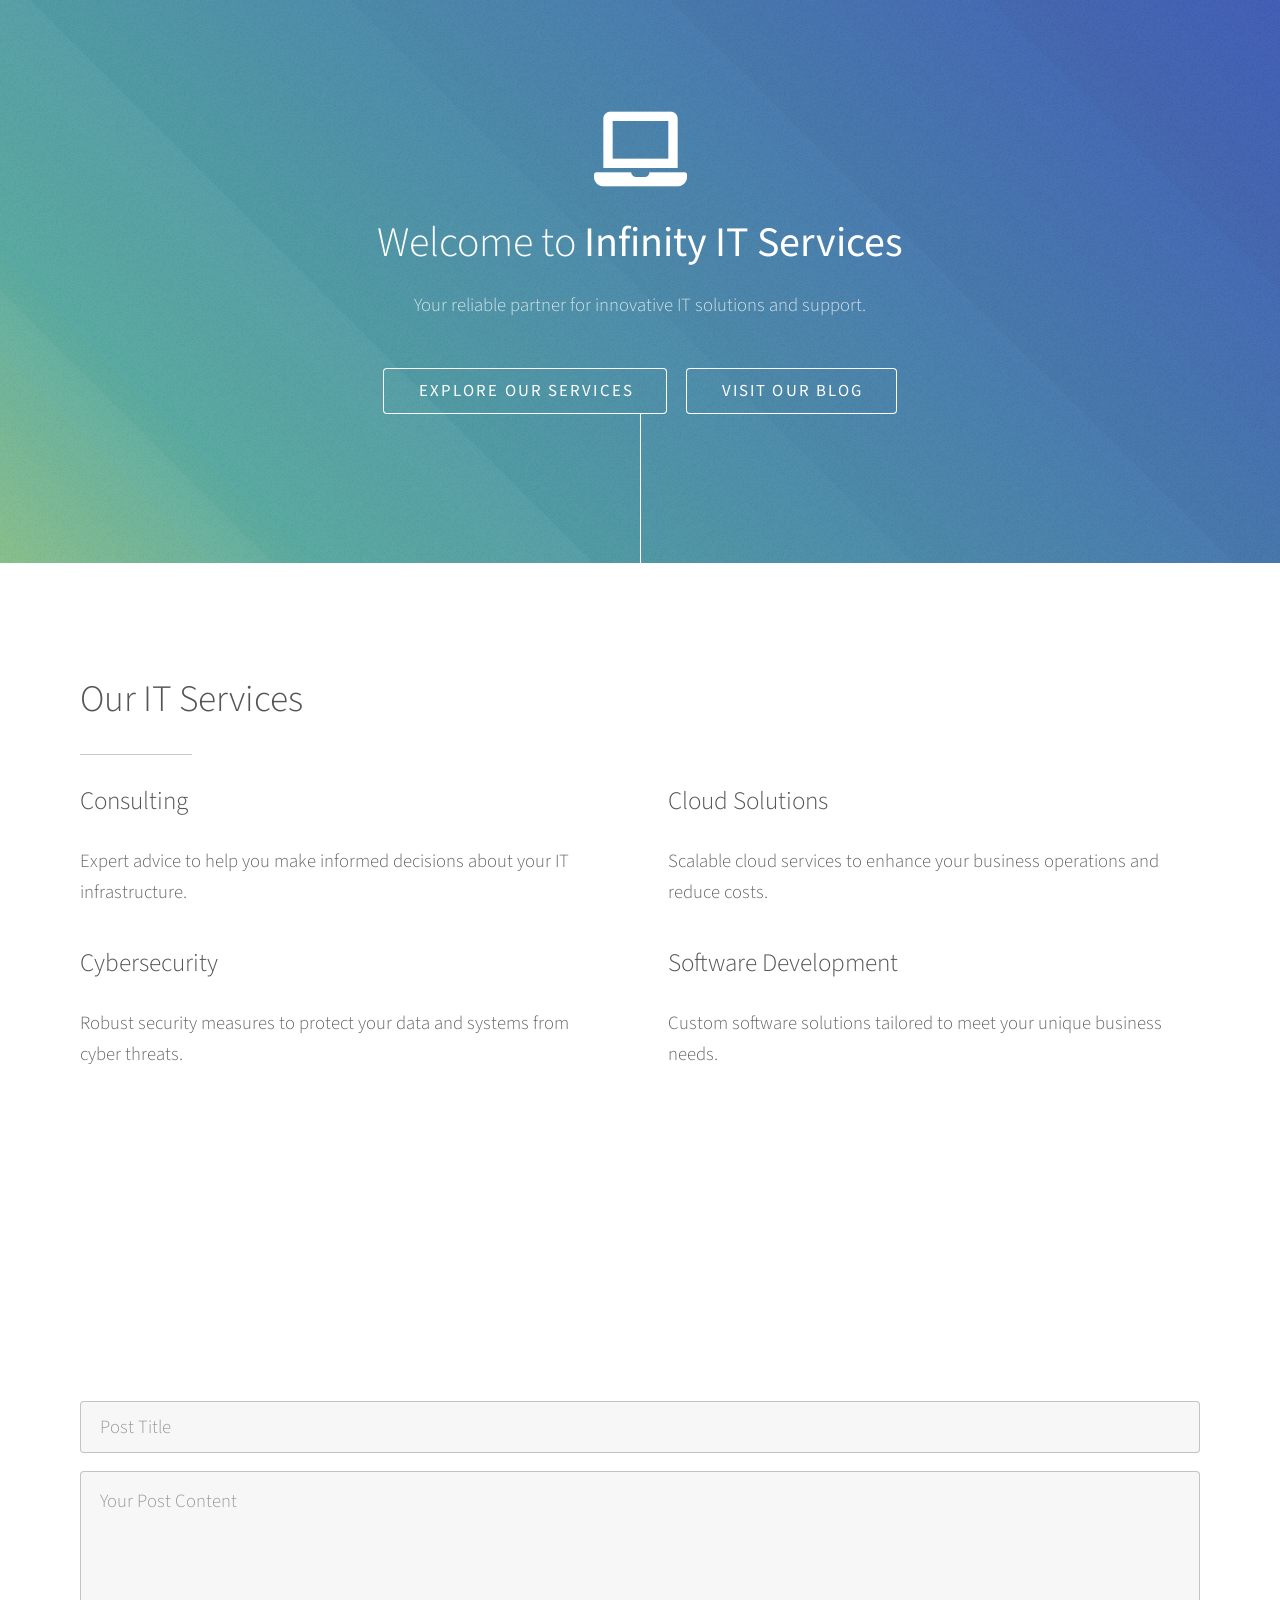
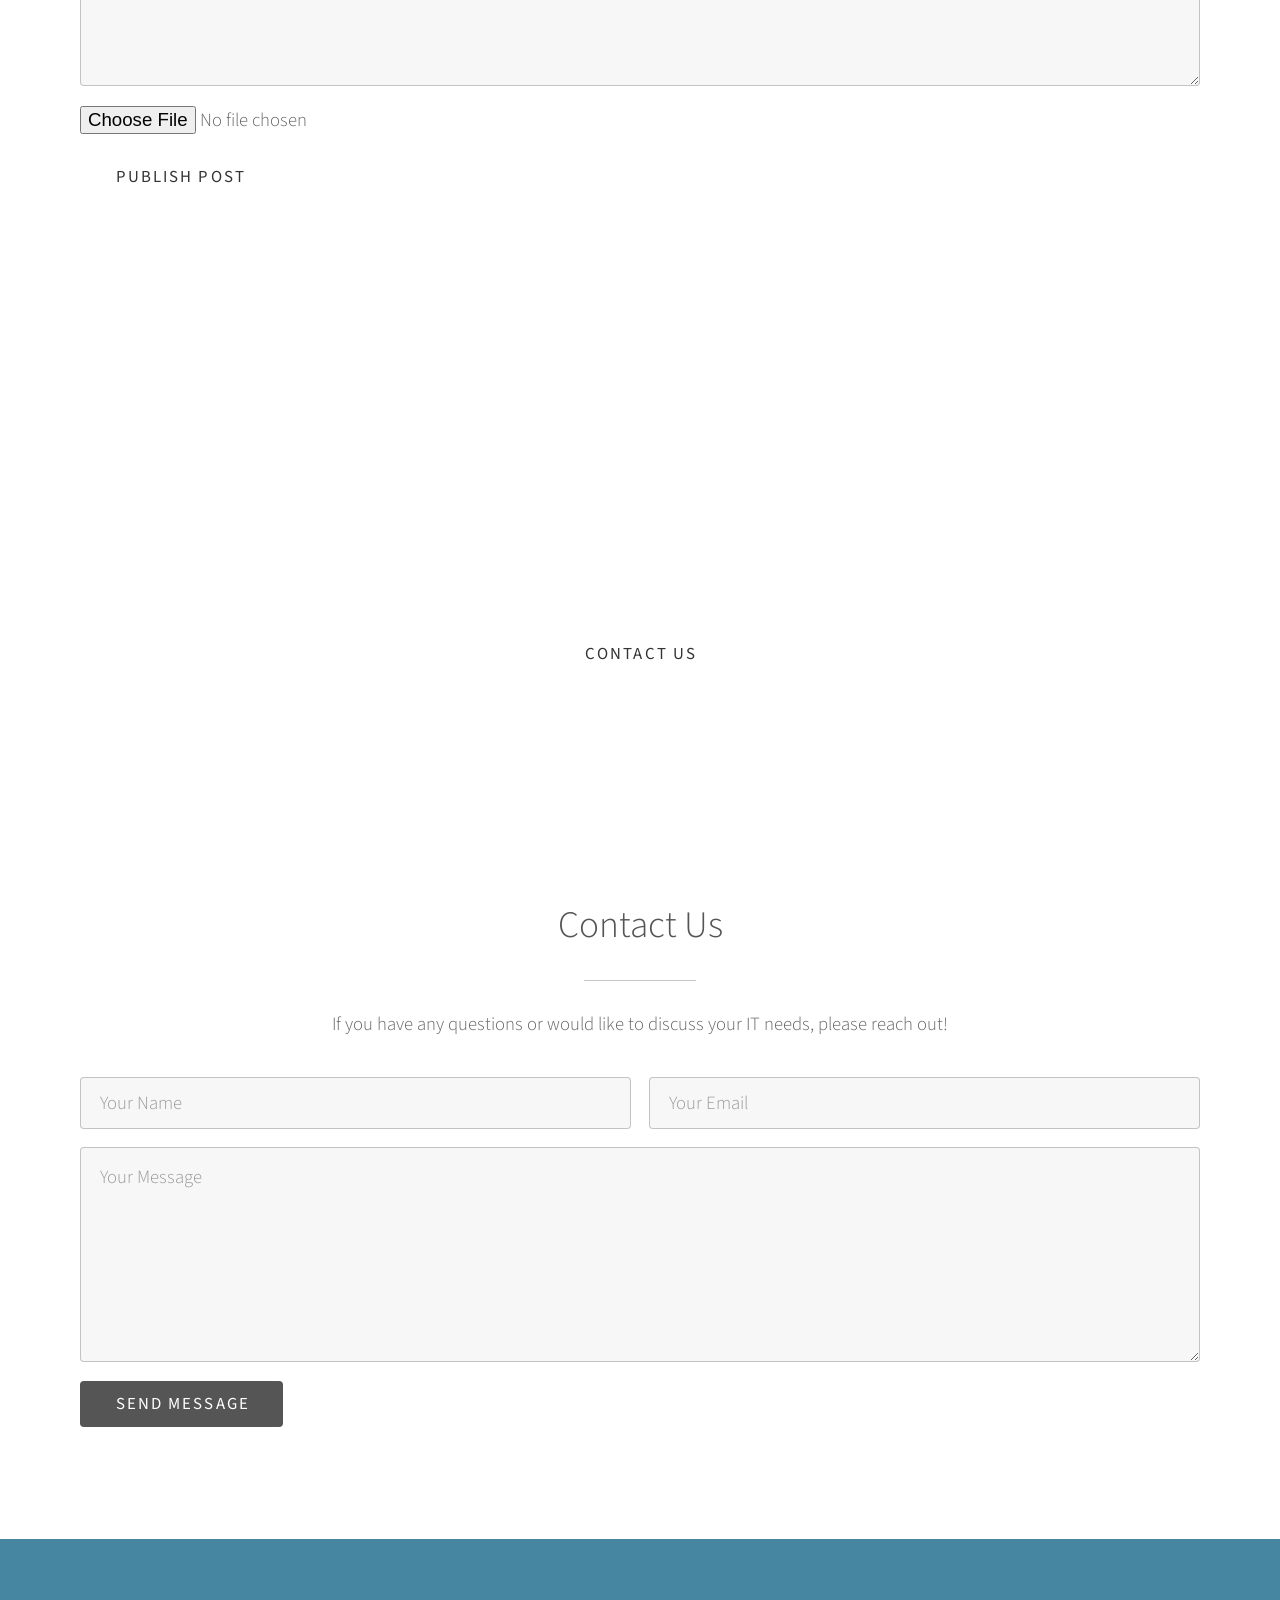
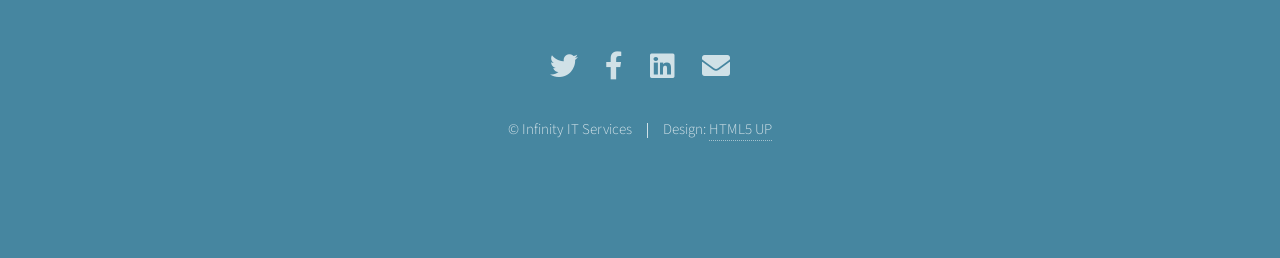
<file: index.html>
<!DOCTYPE HTML>
<html>
<head>
    <title>Infinity IT Services</title>
    <meta charset="utf-8" />
    <meta name="viewport" content="width=device-width, initial-scale=1, user-scalable=no" />
    <link rel="stylesheet" href="assets/css/main.css" />
    <noscript><link rel="stylesheet" href="assets/css/noscript.css" /></noscript>
</head>
<body class="is-preload">

<!-- Header -->
<section id="header">
    <div class="inner">
        <span class="icon solid major fa-laptop"></span>
        <h1>Welcome to <strong>Infinity IT Services</strong></h1>
        <p>Your reliable partner for innovative IT solutions and support.</p>
        <ul class="actions special">
            <li><a href="#services" class="button scrolly">Explore Our Services</a></li>
            <li><a href="#blog" class="button scrolly">Visit Our Blog</a></li>
        </ul>
    </div>
</section>

<!-- Services Section -->
<section id="services" class="main style1">
    <div class="container">
        <header class="major">
            <h2>Our IT Services</h2>
        </header>
        <div class="row gtr-150">
            <div class="col-6 col-12-medium">
                <h3>Consulting</h3>
                <p>Expert advice to help you make informed decisions about your IT infrastructure.</p>
            </div>
            <div class="col-6 col-12-medium imp-medium">
                <h3>Cloud Solutions</h3>
                <p>Scalable cloud services to enhance your business operations and reduce costs.</p>
            </div>
            <div class="col-6 col-12-medium">
                <h3>Cybersecurity</h3>
                <p>Robust security measures to protect your data and systems from cyber threats.</p>
            </div>
            <div class="col-6 col-12-medium imp-medium">
                <h3>Software Development</h3>
                <p>Custom software solutions tailored to meet your unique business needs.</p>
            </div>
        </div>
    </div>
</section>

<!-- Blog Section -->
<section id="blog" class="main style2">
    <div class="container">
        <header class="major">
            <h2>Our Blog</h2>
        </header>
        <div id="blog-posts">
            <!-- Blog posts will be appended here -->
        </div>
        <form id="blog-form" enctype="multipart/form-data">
            <div class="row gtr-uniform gtr-50">
                <div class="col-12">
                    <input type="text" id="post-title" placeholder="Post Title" required />
                </div>
                <div class="col-12">
                    <textarea id="post-content" placeholder="Your Post Content" rows="6" required></textarea>
                </div>
                <div class="col-12">
                    <input type="file" id="post-media" accept="image/*,video/*" />
                </div>
                <div class="col-12">
                    <ul class="actions">
                        <li><input type="submit" value="Publish Post" class="primary" /></li>
                    </ul>
                </div>
            </div>
        </form>
    </div>
</section>

<!-- About Us Section -->
<section id="about" class="main style2">
    <div class="container">
        <header class="major">
            <h2>About Us</h2>
        </header>
        <p>At Infinity IT Services, we are dedicated to providing innovative technology solutions tailored to your business needs. Our team of experts is here to support you every step of the way.</p>
        <ul class="actions special">
            <li><a href="#contact" class="button wide primary">Contact Us</a></li>
        </ul>
    </div>
</section>

<!-- Contact Section -->
<section id="contact" class="main style1 special">
    <div class="container">
        <header class="major">
            <h2>Contact Us</h2>
        </header>
        <p>If you have any questions or would like to discuss your IT needs, please reach out!</p>
        <form method="post" action="process.php">
            <div class="row gtr-uniform gtr-50">
                <div class="col-6 col-12-xsmall">
                    <input type="text" name="name" id="name" placeholder="Your Name" required />
                </div>
                <div class="col-6 col-12-xsmall">
                    <input type="email" name="email" id="email" placeholder="Your Email" required />
                </div>
                <div class="col-12">
                    <textarea name="message" id="message" placeholder="Your Message" rows="6" required></textarea>
                </div>
                <div class="col-12">
                    <ul class="actions">
                        <li><input type="submit" value="Send Message" class="primary" /></li>
                    </ul>
                </div>
            </div>
            <script>
                document.querySelector('form').addEventListener('submit', async function(event) {
                    event.preventDefault();
                    
                    const name = document.getElementById('name').value;
                    const email = document.getElementById('email').value;
                    const message = document.getElementById('message').value;
            
                    const response = await fetch('http://localhost:5000/contact', {
                        method: 'POST',
                        headers: {
                            'Content-Type': 'application/json',
                        },
                        body: JSON.stringify({ name, email, message }),
                    });
            
                    const result = await response.json();
                    alert(result.message);
                });
            </script>
        </form>
    </div>
</section>

<!-- Footer -->
<section id="footer">
    <ul class="icons">
        <li><a href="#" class="icon brands alt fa-twitter"><span class="label">Twitter</span></a></li>
        <li><a href="#" class="icon brands alt fa-facebook-f"><span class="label">Facebook</span></a></li>
        <li><a href="#" class="icon brands alt fa-linkedin"><span class="label">LinkedIn</span></a></li>
        <li><a href="#" class="icon solid alt fa-envelope"><span class="label">Email</span></a></li>
    </ul>
    <ul class="copyright">
        <li>&copy; Infinity IT Services</li><li>Design: <a href="http://html5up.net">HTML5 UP</a></li>
    </ul>
</section>

<!-- Scripts -->
<script src="assets/js/jquery.min.js"></script>
<script src="assets/js/jquery.scrolly.min.js"></script>
<script src="assets/js/browser.min.js"></script>
<script src="assets/js/breakpoints.min.js"></script>
<script src="assets/js/util.js"></script>
<script src="assets/js/main.js"></script>

<script>
    document.getElementById('blog-form').addEventListener('submit', function(event) {
        event.preventDefault();
        
        const title = document.getElementById('post-title').value;
        const content = document.getElementById('post-content').value;
        const media = document.getElementById('post-media').files[0];

        // Create a new blog post element
        const postElement = document.createElement('div');
        postElement.classList.add('blog-post');
        
        // Create HTML for the new post
        postElement.innerHTML = `<h3>${title}</h3><p>${content}</p>`;
        
        // If a media file is uploaded, create an image or video element
        if (media) {
            const mediaURL = URL.createObjectURL(media);
            if (media.type.startsWith('image/')) {
                const img = document.createElement('img');
                img.src = mediaURL;
                img.alt = title;
                img.style.maxWidth = '100%'; // Ensure it fits within the container
                postElement.appendChild(img);
            } else if (media.type.startsWith('video/')) {
                const video = document.createElement('video');
                video.src = mediaURL;
                video.controls = true;
                video.style.maxWidth = '100%'; // Ensure it fits within the container
                postElement.appendChild(video);
            }
        }
        
        // Append the new post to the blog posts section
        document.getElementById('blog-posts').prepend(postElement);

        // Clear the form fields
        document.getElementById('post-title').value = '';
        document.getElementById('post-content').value = '';
        document.getElementById('post-media').value = '';
    });
</script>

</body>


</html>
</file>
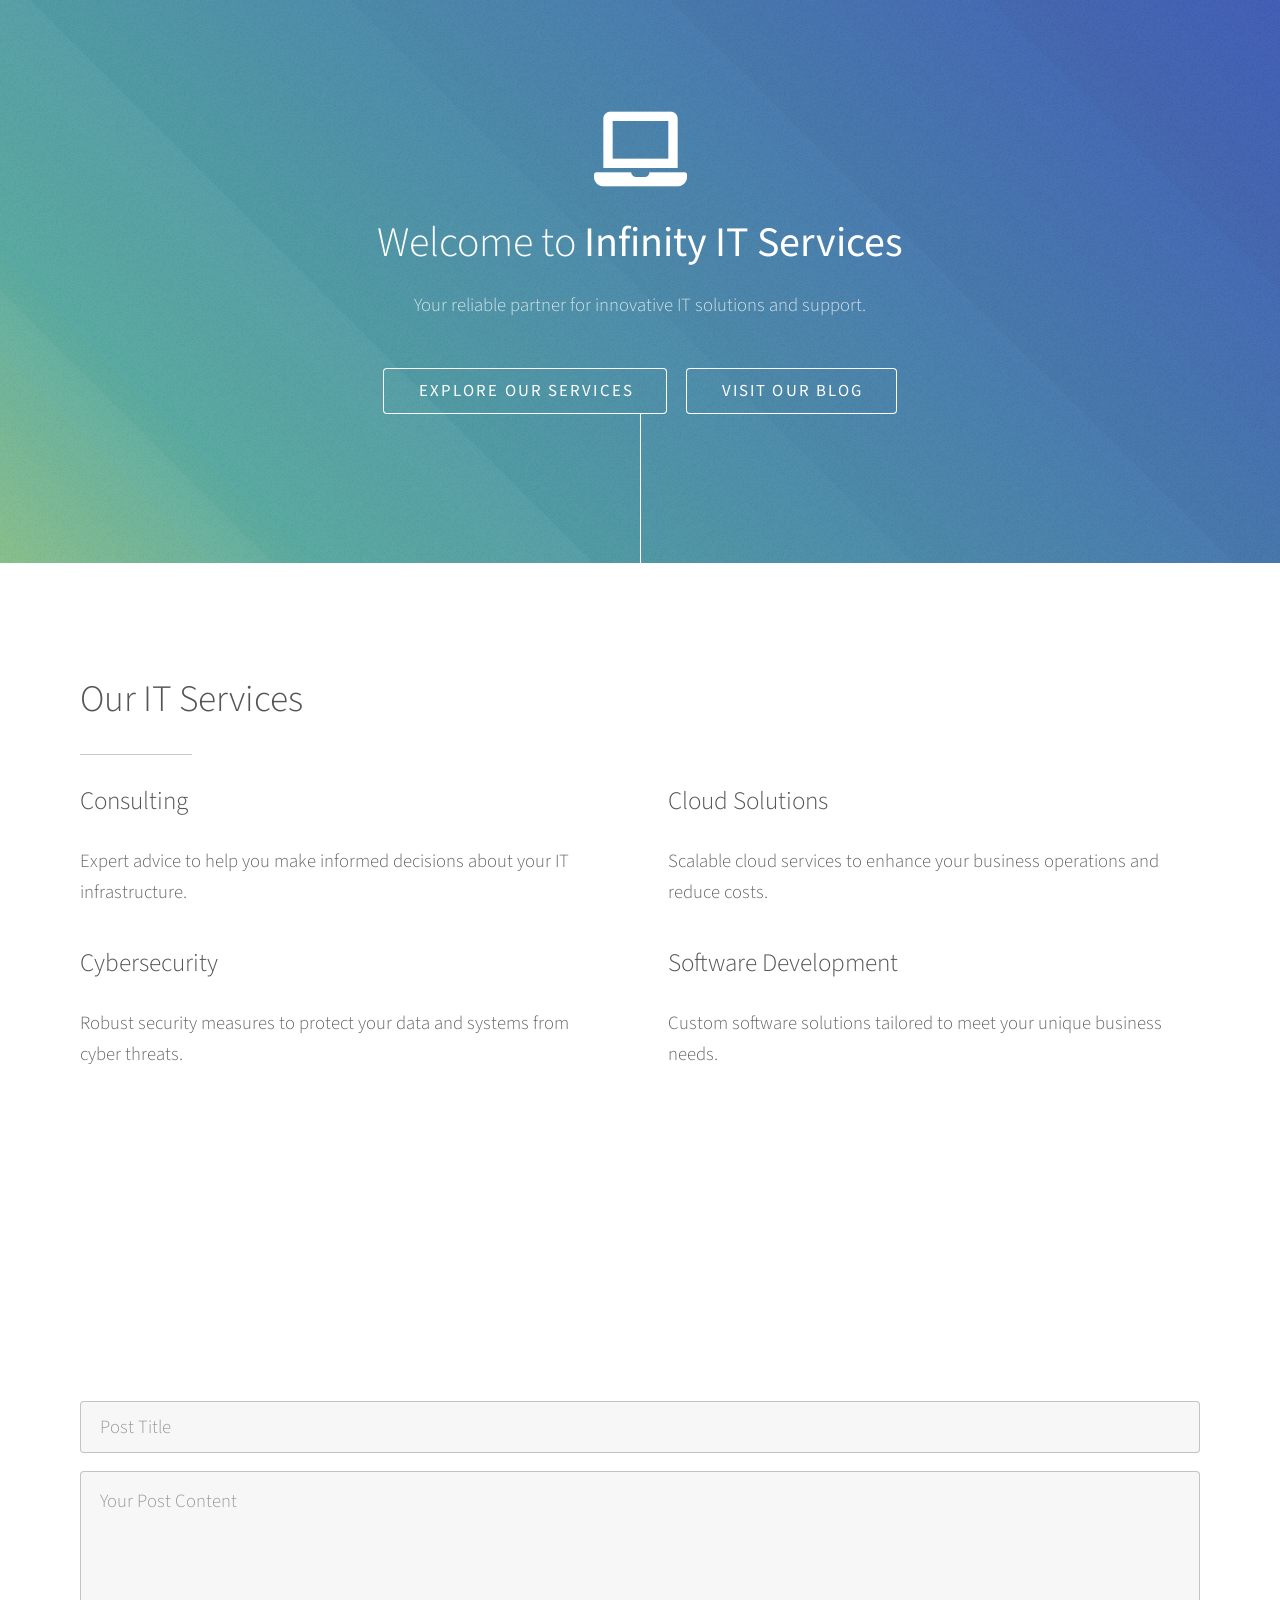
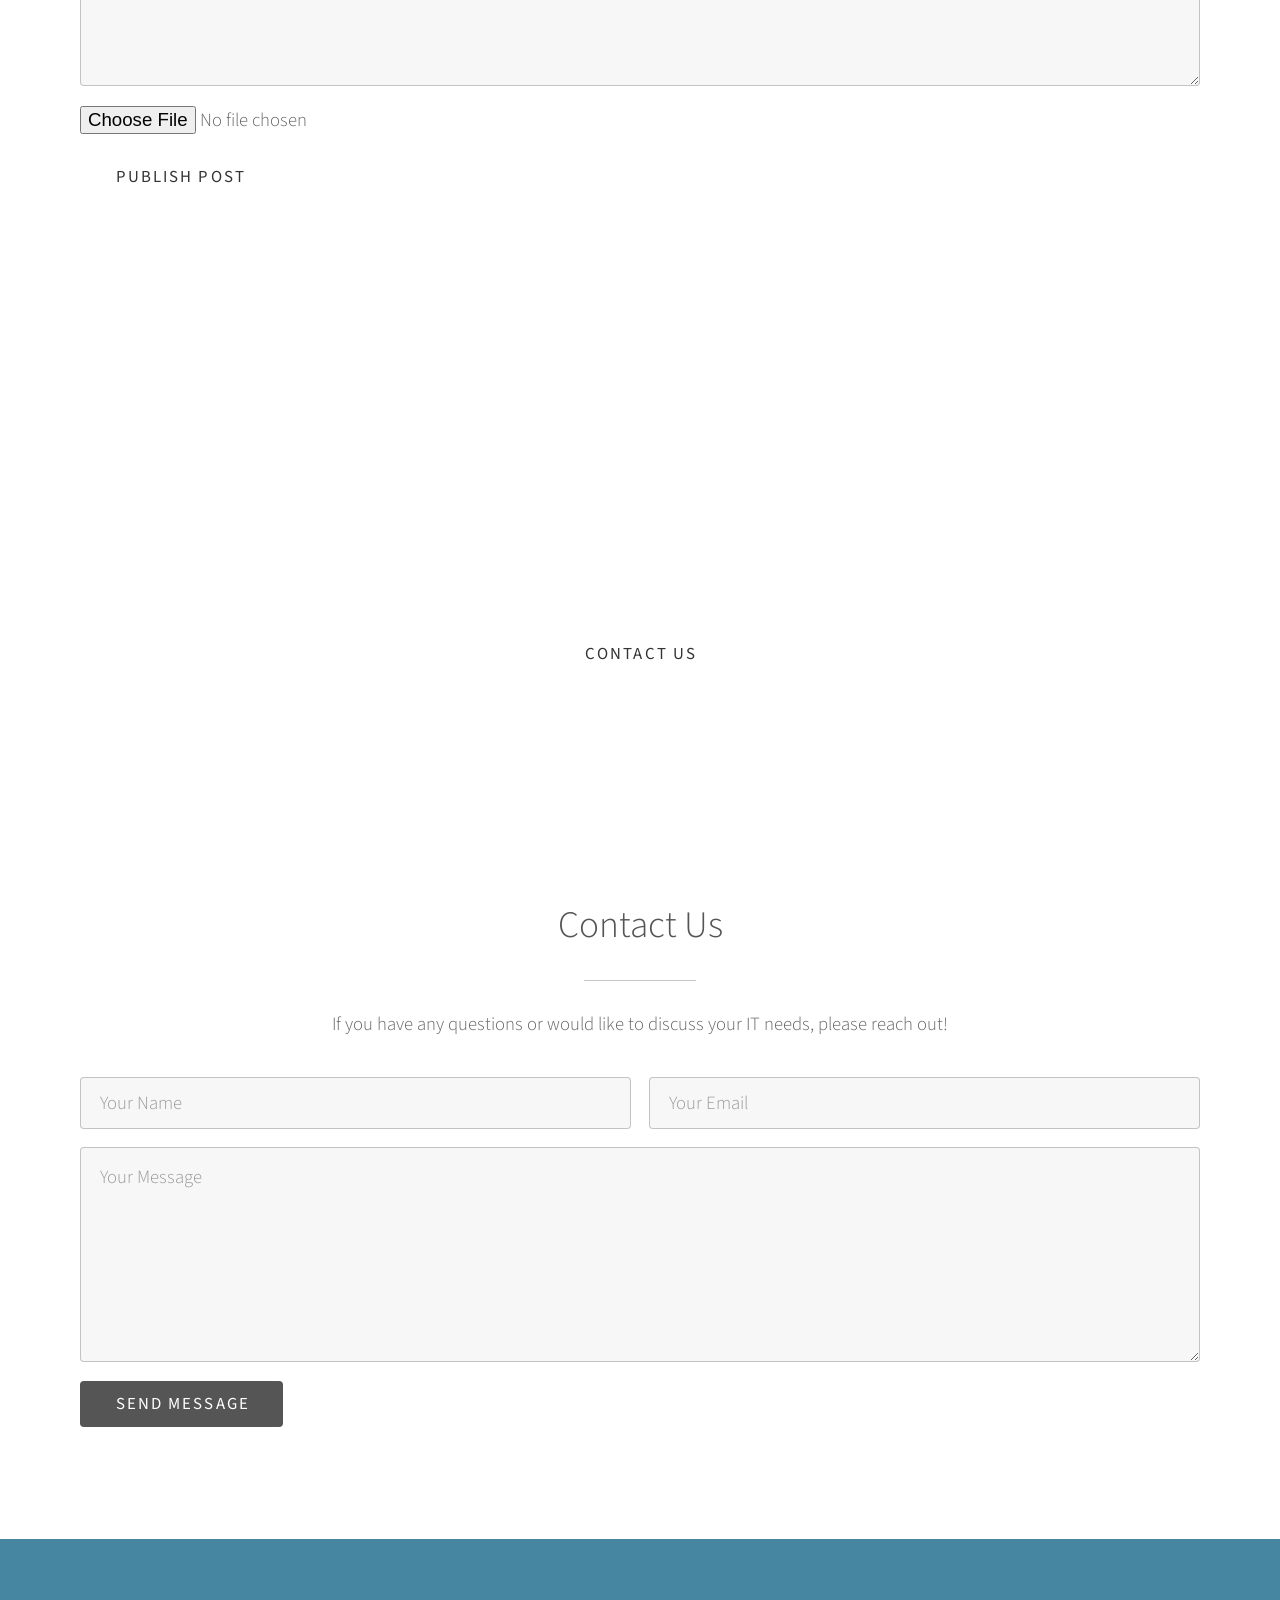
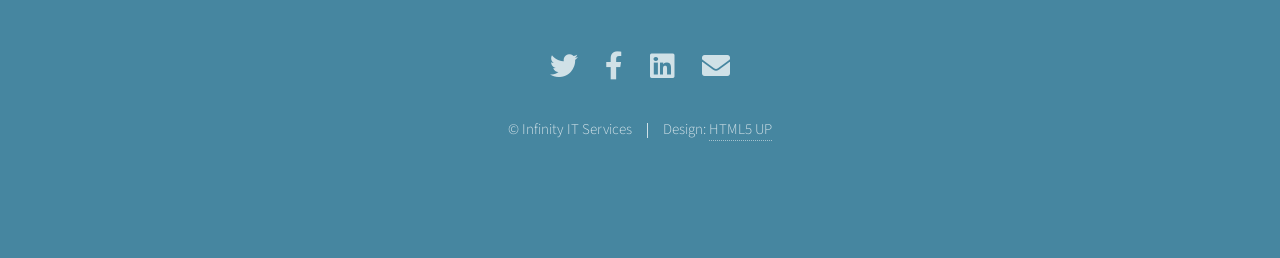
<file: html5up-photon/index.html>
<!DOCTYPE HTML>
<html>
<head>
    <title>Infinity IT Services</title>
    <meta charset="utf-8" />
    <meta name="viewport" content="width=device-width, initial-scale=1, user-scalable=no" />
    <link rel="stylesheet" href="assets/css/main.css" />
    <noscript><link rel="stylesheet" href="assets/css/noscript.css" /></noscript>
</head>
<body class="is-preload">

<!-- Header -->
<section id="header">
    <div class="inner"> 
        <span class="icon solid major fa-laptop"></span>
        <h1>Welcome to <strong>Infinity IT Services</strong></h1>
        <p>Your reliable partner for innovative IT solutions and support.</p>
        <ul class="actions special">
            <li><a href="#services" class="button scrolly">Explore Our Services</a></li>
            <li><a href="#blog" class="button scrolly">Visit Our Blog</a></li>
        </ul>
    </div>
</section>

<!-- Services Section -->
<section id="services" class="main style1">
    <div class="container">
        <header class="major">
            <h2>Our IT Services</h2>
        </header>
        <div class="row gtr-150">
            <div class="col-6 col-12-medium">
                <h3>Consulting</h3>
                <p>Expert advice to help you make informed decisions about your IT infrastructure.</p>
            </div>
            <div class="col-6 col-12-medium imp-medium">
                <h3>Cloud Solutions</h3>
                <p>Scalable cloud services to enhance your business operations and reduce costs.</p>
            </div>
            <div class="col-6 col-12-medium">
                <h3>Cybersecurity</h3>
                <p>Robust security measures to protect your data and systems from cyber threats.</p>
            </div>
            <div class="col-6 col-12-medium imp-medium">
                <h3>Software Development</h3>
                <p>Custom software solutions tailored to meet your unique business needs.</p>
            </div>
        </div>
    </div>
</section>

<!-- Blog Section -->
<section id="blog" class="main style2">
    <div class="container">
        <header class="major">
            <h2>Our Blog</h2>
        </header>
        <div id="blog-posts">
            <!-- Blog posts will be appended here -->
        </div>
        <form id="blog-form" enctype="multipart/form-data">
            <div class="row gtr-uniform gtr-50">
                <div class="col-12">
                    <input type="text" id="post-title" placeholder="Post Title" required />
                </div>
                <div class="col-12">
                    <textarea id="post-content" placeholder="Your Post Content" rows="6" required></textarea>
                </div>
                <div class="col-12">
                    <input type="file" id="post-media" accept="image/*,video/*" />
                </div>
                <div class="col-12">
                    <ul class="actions">
                        <li><input type="submit" value="Publish Post" class="primary" /></li>
                    </ul>
                </div>
            </div>
        </form>
    </div>
</section>

<!-- About Us Section -->
<section id="about" class="main style2">
    <div class="container">
        <header class="major">
            <h2>About Us</h2>
        </header>
        <p>At Infinity IT Services, we are dedicated to providing innovative technology solutions tailored to your business needs. Our team of experts is here to support you every step of the way.</p>
        <ul class="actions special">
            <li><a href="#contact" class="button wide primary">Contact Us</a></li>
        </ul>
    </div>
</section>

<!-- Contact Section -->
<section id="contact" class="main style1 special">
    <div class="container">
        <header class="major">
            <h2>Contact Us</h2>
        </header>
        <p>If you have any questions or would like to discuss your IT needs, please reach out!</p>
        <form method="post" action="process.php">
            <div class="row gtr-uniform gtr-50">
                <div class="col-6 col-12-xsmall">
                    <input type="text" name="name" id="name" placeholder="Your Name" required />
                </div>
                <div class="col-6 col-12-xsmall">
                    <input type="email" name="email" id="email" placeholder="Your Email" required />
                </div>
                <div class="col-12">
                    <textarea name="message" id="message" placeholder="Your Message" rows="6" required></textarea>
                </div>
                <div class="col-12">
                    <ul class="actions">
                        <li><input type="submit" value="Send Message" class="primary" /></li>
                    </ul>
                </div>
            </div>
            <script>
                document.getElementById('blog-form').addEventListener('submit', async function(event) {
    event.preventDefault();
    
    try {
        const formData = new FormData(this);
        const response = await fetch('infinity_blog.php', {
            method: 'POST',
            body: formData
        });

        if (!response.ok) {
            const error = await response.json();
            throw new Error(error.error || 'Unknown error');
        }

        await loadPosts();
        this.reset();
    } catch (error) {
        alert(`Error: ${error.message}`);
    }
});
                document.querySelector('form').addEventListener('submit', async function(event) {
                    event.preventDefault();
                    
                    const name = document.getElementById('name').value;
                    const email = document.getElementById('email').value;
                    const message = document.getElementById('message').value;
            
                    const response = await fetch('http://localhost:5000/contact', {
                        method: 'POST',
                        headers: {
                            'Content-Type': 'application/json',
                        },
                        body: JSON.stringify({ name, email, message }),
                    });
            
                    const result = await response.json();
                    alert(result.message);
                });
            </script>
        </form>
    </div>
</section>

<!-- Footer -->
<section id="footer">
    <ul class="icons">
        <li><a href="#" class="icon brands alt fa-twitter"><span class="label">Twitter</span></a></li>
        <li><a href="#" class="icon brands alt fa-facebook-f"><span class="label">Facebook</span></a></li>
        <li><a href="#" class="icon brands alt fa-linkedin"><span class="label">LinkedIn</span></a></li>
        <li><a href="#" class="icon solid alt fa-envelope"><span class="label">Email</span></a></li>
    </ul>
    <ul class="copyright">
        <li>&copy; Infinity IT Services</li><li>Design: <a href="http://html5up.net">HTML5 UP</a></li>
    </ul>
</section>

<!-- Scripts -->
<script src="assets/js/jquery.min.js"></script>
<script src="assets/js/jquery.scrolly.min.js"></script>
<script src="assets/js/browser.min.js"></script>
<script src="assets/js/breakpoints.min.js"></script>
<script src="assets/js/util.js"></script>
<script src="assets/js/main.js"></script>

<script>
    document.addEventListener('DOMContentLoaded', loadPosts); // Load posts when the page is loaded

    document.getElementById('blog-form').addEventListener('submit', function(event) {
        event.preventDefault();
        
        const title = document.getElementById('post-title').value;
        const content = document.getElementById('post-content').value;
        const media = document.getElementById('post-media').files[0];

        // Create a new blog post element
        const postElement = document.createElement('div');
        postElement.classList.add('blog-post');
        
        // Create HTML for the new post
        postElement.innerHTML = `<h3>${title}</h3><p>${content}</p>`;
        
        // If a media file is uploaded, create an image or video element
        if (media) {
            const mediaURL = URL.createObjectURL(media);
            if (media.type.startsWith('image/')) {
                const img = document.createElement('img');
                img.src = mediaURL;
                img.alt = title;
                img.style.maxWidth = '100%'; // Ensure it fits within the container
                postElement.appendChild(img);
            } else if (media.type.startsWith('video/')) {
                const video = document.createElement('video');
                video.src = mediaURL;
                video.controls = true;
                video.style.maxWidth = '100%'; // Ensure it fits within the container
                postElement.appendChild(video);
            }
        }

        // Append the new post to the blog posts section
        document.getElementById('blog-posts').prepend(postElement);

        // Save the post to local storage
        savePost(title, content, mediaURL);

        // Clear the form fields
        document.getElementById('post-title').value = '';
        document.getElementById('post-content').value = '';
        document.getElementById('post-media').value = '';
    });

    function savePost(title, content, mediaURL) {
        let posts = JSON.parse(localStorage.getItem('blogPosts')) || [];
        posts.push({ title, content, mediaURL });
        localStorage.setItem('blogPosts', JSON.stringify(posts));
    }

    function loadPosts() {
        let posts = JSON.parse(localStorage.getItem('blogPosts')) || [];
        posts.forEach(post => {
            const postElement = document.createElement('div');
            postElement.classList.add('blog-post');
            postElement.innerHTML = `<h3>${post.title}</h3><p>${post.content}</p>`;
            
            if (post.mediaURL) {
                const mediaType = post.mediaURL.startsWith('data:image/') ? 'image' : 'video';
                if (mediaType === 'image') {
                    const img = document.createElement('img');
                    img.src = post.mediaURL;
                    img.alt = post.title;
                    img.style.maxWidth = '100%';
                    postElement.appendChild(img);
                } else {
                    const video = document.createElement('video');
                    video.src = post.mediaURL;
                    video.controls = true;
                    video.style.maxWidth = '100%';
                    postElement.appendChild(video);
                }
            }

            document.getElementById('blog-posts').prepend(postElement);
        });
    }
</script>

</body>
</html>
</file>
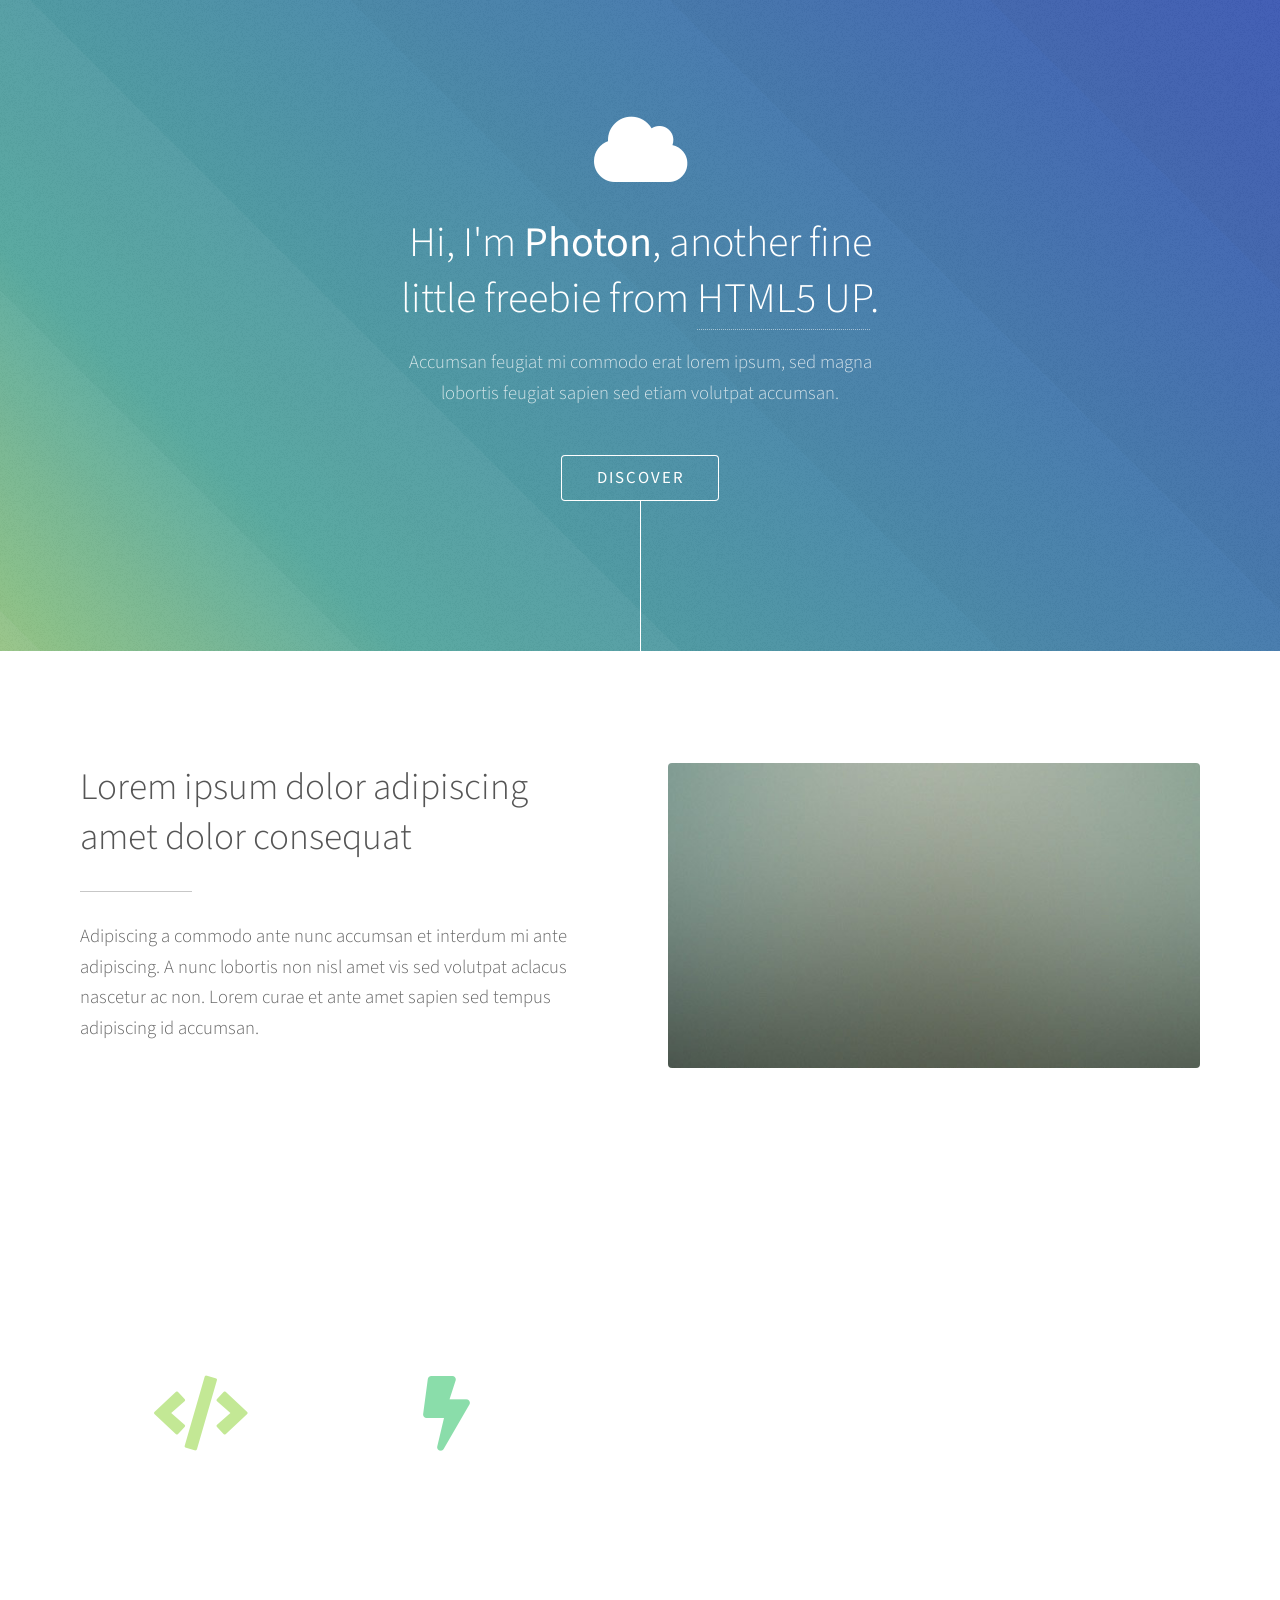
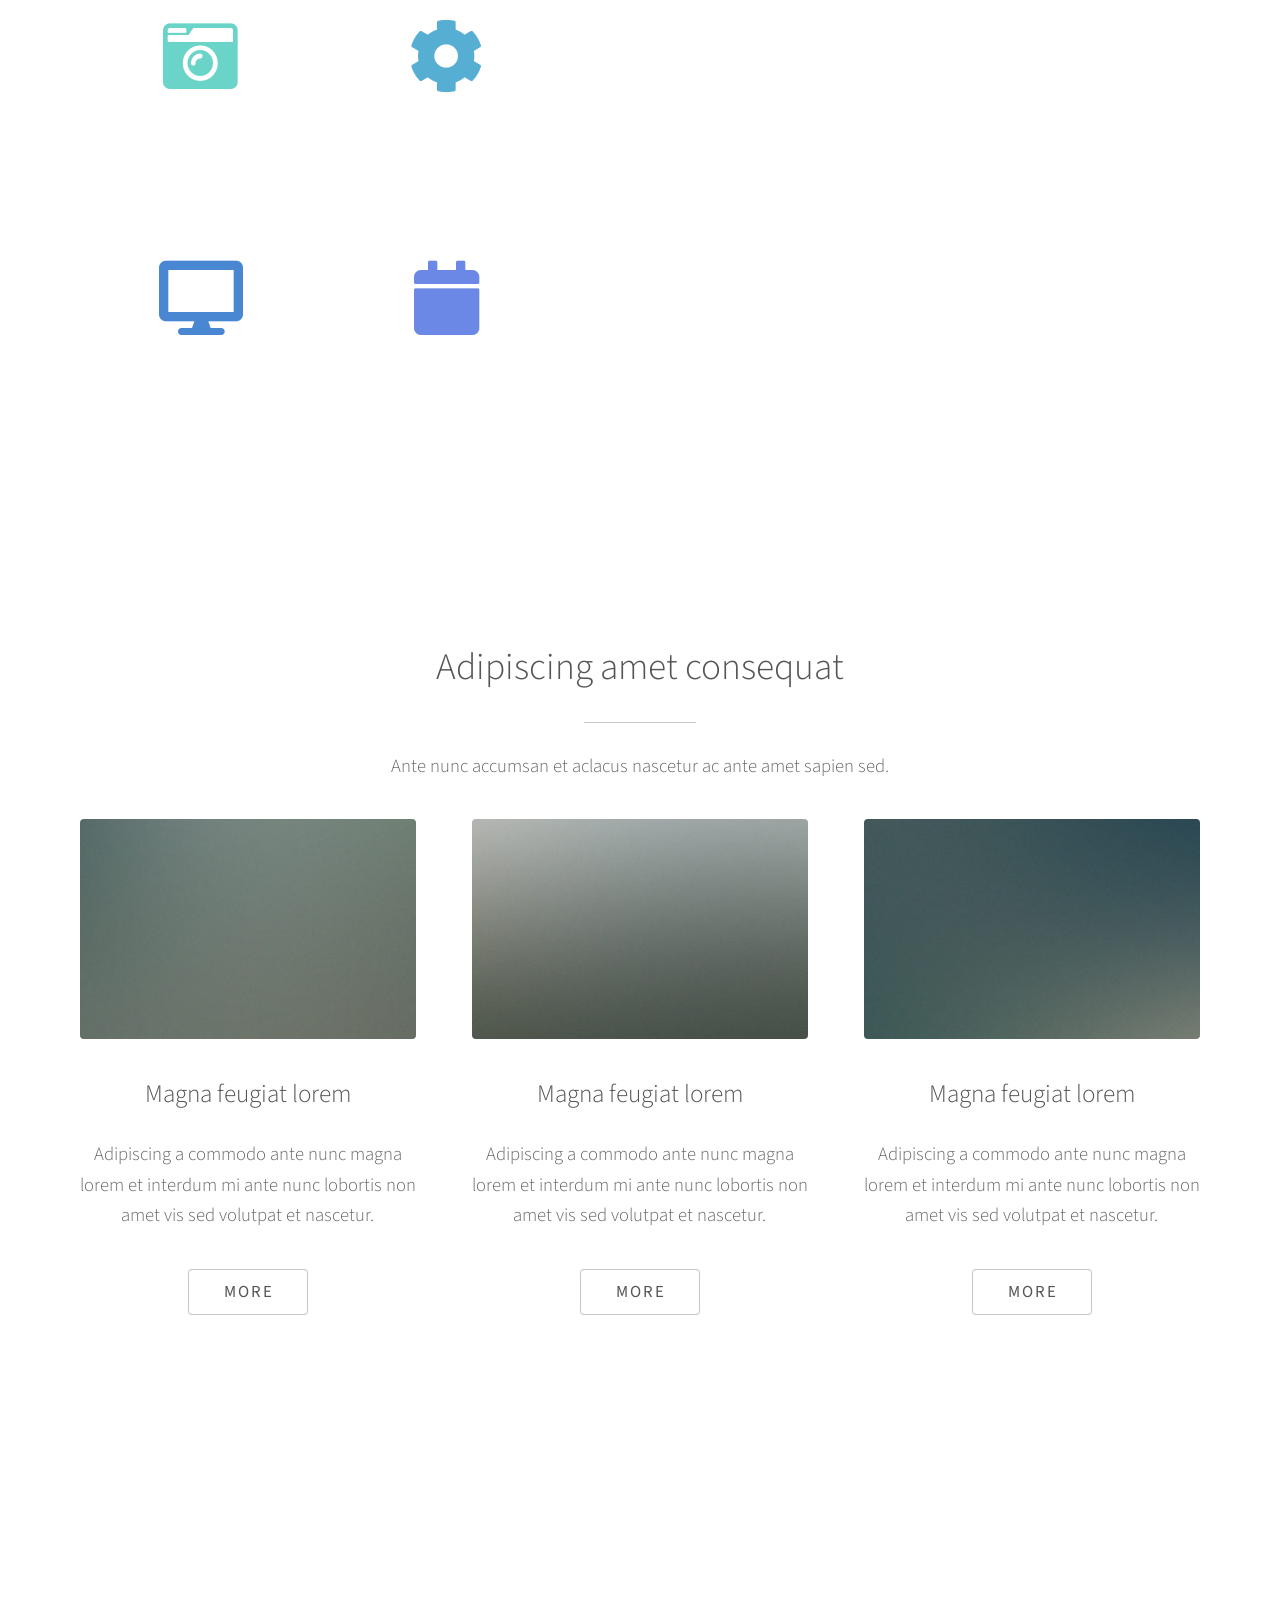
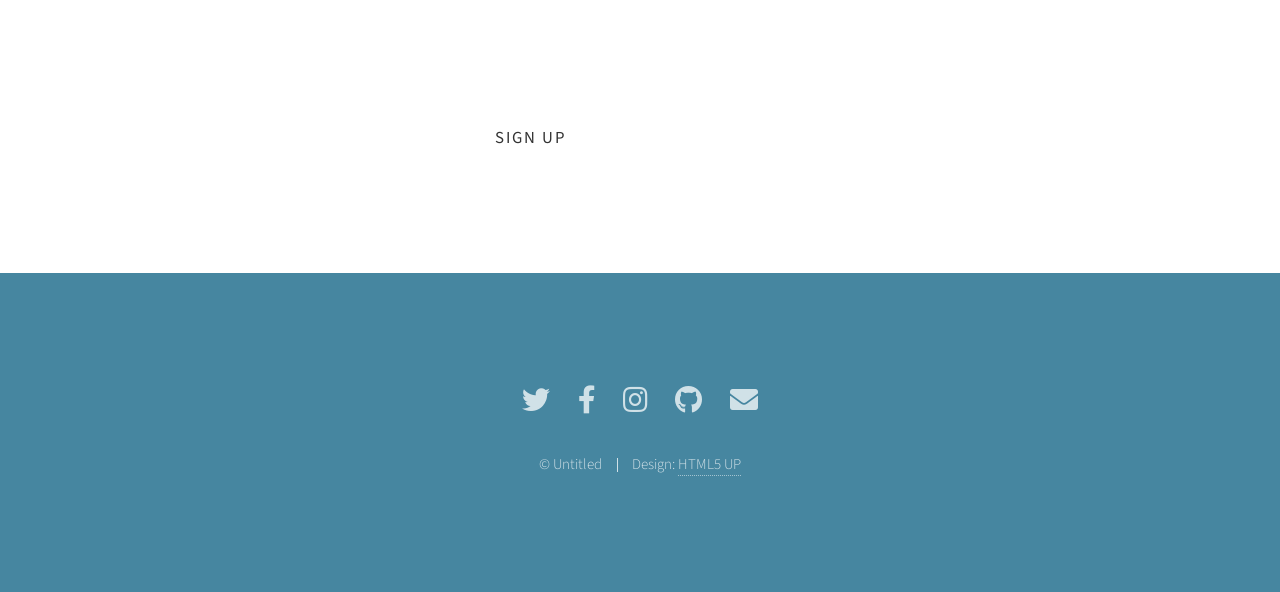
<file: docs/html5up-photon/index.html>
<!DOCTYPE HTML>
<!--
	Photon by HTML5 UP
	html5up.net | @ajlkn
	Free for personal and commercial use under the CCA 3.0 license (html5up.net/license)
-->
<html>
	<head>
		<title>Photon by HTML5 UP</title>
		<meta charset="utf-8" />
		<meta name="viewport" content="width=device-width, initial-scale=1, user-scalable=no" />
		<link rel="stylesheet" href="assets/css/main.css" />
		<noscript><link rel="stylesheet" href="assets/css/noscript.css" /></noscript>
	</head>
	<body class="is-preload">

		<!-- Header -->
			<section id="header">
				<div class="inner">
					<span class="icon solid major fa-cloud"></span>
					<h1>Hi, I'm <strong>Photon</strong>, another fine<br />
					little freebie from <a href="http://html5up.net">HTML5 UP</a>.</h1>
					<p>Accumsan feugiat mi commodo erat lorem ipsum, sed magna<br />
					lobortis feugiat sapien sed etiam volutpat accumsan.</p>
					<ul class="actions special">
						<li><a href="#one" class="button scrolly">Discover</a></li>
					</ul>
				</div>
			</section>

		<!-- One -->
			<section id="one" class="main style1">
				<div class="container">
					<div class="row gtr-150">
						<div class="col-6 col-12-medium">
							<header class="major">
								<h2>Lorem ipsum dolor adipiscing<br />
								amet dolor consequat</h2>
							</header>
							<p>Adipiscing a commodo ante nunc accumsan et interdum mi ante adipiscing. A nunc lobortis non nisl amet vis sed volutpat aclacus nascetur ac non. Lorem curae et ante amet sapien sed tempus adipiscing id accumsan.</p>
						</div>
						<div class="col-6 col-12-medium imp-medium">
							<span class="image fit"><img src="images/pic01.jpg" alt="" /></span>
						</div>
					</div>
				</div>
			</section>

		<!-- Two -->
			<section id="two" class="main style2">
				<div class="container">
					<div class="row gtr-150">
						<div class="col-6 col-12-medium">
							<ul class="major-icons">
								<li><span class="icon solid style1 major fa-code"></span></li>
								<li><span class="icon solid style2 major fa-bolt"></span></li>
								<li><span class="icon solid style3 major fa-camera-retro"></span></li>
								<li><span class="icon solid style4 major fa-cog"></span></li>
								<li><span class="icon solid style5 major fa-desktop"></span></li>
								<li><span class="icon solid style6 major fa-calendar"></span></li>
							</ul>
						</div>
						<div class="col-6 col-12-medium">
							<header class="major">
								<h2>Lorem ipsum dolor adipiscing<br />
								amet dolor consequat</h2>
							</header>
							<p>Adipiscing a commodo ante nunc accumsan interdum mi ante adipiscing. A nunc lobortis non nisl amet vis volutpat aclacus nascetur ac non. Lorem curae eu ante amet sapien in tempus ac. Adipiscing id accumsan adipiscing ipsum.</p>
							<p>Blandit faucibus proin. Ac aliquam integer adipiscing enim non praesent vis commodo nunc phasellus cubilia ac risus accumsan. Accumsan blandit. Lobortis phasellus non lobortis dit varius mi varius accumsan lobortis. Blandit ante aliquam lacinia lorem lobortis semper morbi col faucibus vitae integer placerat accumsan orci eu mi odio tempus adipiscing adipiscing adipiscing curae consequat feugiat etiam dolore.</p>
							<p>Adipiscing a commodo ante nunc accumsan interdum mi ante adipiscing. A nunc lobortis non nisl amet vis volutpat aclacus nascetur ac non. Lorem curae eu ante amet sapien in tempus ac. Adipiscing id accumsan adipiscing ipsum.</p>
						</div>
					</div>
				</div>
			</section>

		<!-- Three -->
			<section id="three" class="main style1 special">
				<div class="container">
					<header class="major">
						<h2>Adipiscing amet consequat</h2>
					</header>
					<p>Ante nunc accumsan et aclacus nascetur ac ante amet sapien sed.</p>
					<div class="row gtr-150">
						<div class="col-4 col-12-medium">
							<span class="image fit"><img src="images/pic02.jpg" alt="" /></span>
							<h3>Magna feugiat lorem</h3>
							<p>Adipiscing a commodo ante nunc magna lorem et interdum mi ante nunc lobortis non amet vis sed volutpat et nascetur.</p>
							<ul class="actions special">
								<li><a href="#" class="button">More</a></li>
							</ul>
						</div>
						<div class="col-4 col-12-medium">
							<span class="image fit"><img src="images/pic03.jpg" alt="" /></span>
							<h3>Magna feugiat lorem</h3>
							<p>Adipiscing a commodo ante nunc magna lorem et interdum mi ante nunc lobortis non amet vis sed volutpat et nascetur.</p>
							<ul class="actions special">
								<li><a href="#" class="button">More</a></li>
							</ul>
						</div>
						<div class="col-4 col-12-medium">
							<span class="image fit"><img src="images/pic04.jpg" alt="" /></span>
							<h3>Magna feugiat lorem</h3>
							<p>Adipiscing a commodo ante nunc magna lorem et interdum mi ante nunc lobortis non amet vis sed volutpat et nascetur.</p>
							<ul class="actions special">
								<li><a href="#" class="button">More</a></li>
							</ul>
						</div>
					</div>
				</div>
			</section>

		<!-- Four -->
			<section id="four" class="main style2 special">
				<div class="container">
					<header class="major">
						<h2>Ipsum feugiat consequat?</h2>
					</header>
					<p>Sed lacus nascetur ac ante amet sapien.</p>
					<ul class="actions special">
						<li><a href="#" class="button wide primary">Sign Up</a></li>
						<li><a href="#" class="button wide">Learn More</a></li>
					</ul>
				</div>
			</section>

		<!-- Five -->
		<!--
			<section id="five" class="main style1">
				<div class="container">
					<header class="major special">
						<h2>Elements</h2>
					</header>

					<section>
						<h4>Text</h4>
						<p>This is <b>bold</b> and this is <strong>strong</strong>. This is <i>italic</i> and this is <em>emphasized</em>.
						This is <sup>superscript</sup> text and this is <sub>subscript</sub> text.
						This is <u>underlined</u> and this is code: <code>for (;;) { ... }</code>. Finally, <a href="#">this is a link</a>.</p>
						<hr />
						<header>
							<h4>Heading with a Subtitle</h4>
							<p>Lorem ipsum dolor sit amet nullam id egestas urna aliquam</p>
						</header>
						<p>Nunc lacinia ante nunc ac lobortis. Interdum adipiscing gravida odio porttitor sem non mi integer non faucibus ornare mi ut ante amet placerat aliquet. Volutpat eu sed ante lacinia sapien lorem accumsan varius montes viverra nibh in adipiscing blandit tempus accumsan.</p>
						<header>
							<h5>Heading with a Subtitle</h5>
							<p>Lorem ipsum dolor sit amet nullam id egestas urna aliquam</p>
						</header>
						<p>Nunc lacinia ante nunc ac lobortis. Interdum adipiscing gravida odio porttitor sem non mi integer non faucibus ornare mi ut ante amet placerat aliquet. Volutpat eu sed ante lacinia sapien lorem accumsan varius montes viverra nibh in adipiscing blandit tempus accumsan.</p>
						<hr />
						<h2>Heading Level 2</h2>
						<h3>Heading Level 3</h3>
						<h4>Heading Level 4</h4>
						<h5>Heading Level 5</h5>
						<h6>Heading Level 6</h6>
						<hr />
						<h5>Blockquote</h5>
						<blockquote>Fringilla nisl. Donec accumsan interdum nisi, quis tincidunt felis sagittis eget tempus euismod. Vestibulum ante ipsum primis in faucibus vestibulum. Blandit adipiscing eu felis iaculis volutpat ac adipiscing accumsan faucibus. Vestibulum ante ipsum primis in faucibus lorem ipsum dolor sit amet nullam adipiscing eu felis.</blockquote>
						<h5>Preformatted</h5>
						<pre><code>i = 0;

while (!deck.isInOrder()) {
print 'Iteration ' + i;
deck.shuffle();
i++;
}

print 'It took ' + i + ' iterations to sort the deck.';</code></pre>
					</section>

					<section>
						<h4>Lists</h4>
						<div class="row">
							<div class="col-6 col-12-medium">
								<h5>Unordered</h5>
								<ul>
									<li>Dolor pulvinar etiam.</li>
									<li>Sagittis adipiscing.</li>
									<li>Felis enim feugiat.</li>
								</ul>
								<h5>Alternate</h5>
								<ul class="alt">
									<li>Dolor pulvinar etiam.</li>
									<li>Sagittis adipiscing.</li>
									<li>Felis enim feugiat.</li>
								</ul>
							</div>
							<div class="col-6 col-12-medium">
								<h5>Ordered</h5>
								<ol>
									<li>Dolor pulvinar etiam.</li>
									<li>Etiam vel felis viverra.</li>
									<li>Felis enim feugiat.</li>
									<li>Dolor pulvinar etiam.</li>
									<li>Etiam vel felis lorem.</li>
									<li>Felis enim et feugiat.</li>
								</ol>
								<h5>Icons</h5>
								<ul class="icons">
									<li><a href="#" class="icon brands fa-twitter"><span class="label">Twitter</span></a></li>
									<li><a href="#" class="icon brands fa-facebook-f"><span class="label">Facebook</span></a></li>
									<li><a href="#" class="icon brands fa-instagram"><span class="label">Instagram</span></a></li>
									<li><a href="#" class="icon brands fa-github"><span class="label">Github</span></a></li>
								</ul>
							</div>
						</div>
						<h5>Actions</h5>
						<div class="row">
							<div class="col-6 col-12-medium">
								<ul class="actions">
									<li><a href="#" class="button primary">Default</a></li>
									<li><a href="#" class="button">Default</a></li>
								</ul>
								<ul class="actions small">
									<li><a href="#" class="button primary small">Small</a></li>
									<li><a href="#" class="button small">Small</a></li>
								</ul>
								<ul class="actions stacked">
									<li><a href="#" class="button primary">Default</a></li>
									<li><a href="#" class="button">Default</a></li>
								</ul>
								<ul class="actions stacked">
									<li><a href="#" class="button primary small">Small</a></li>
									<li><a href="#" class="button small">Small</a></li>
								</ul>
							</div>
							<div class="col-6 col-12-medium">
								<ul class="actions stacked">
									<li><a href="#" class="button primary fit">Default</a></li>
									<li><a href="#" class="button fit">Default</a></li>
								</ul>
								<ul class="actions stacked">
									<li><a href="#" class="button primary small fit">Small</a></li>
									<li><a href="#" class="button small fit">Small</a></li>
								</ul>
							</div>
						</div>
					</section>

					<section>
						<h4>Table</h4>
						<h5>Default</h5>
						<div class="table-wrapper">
							<table>
								<thead>
									<tr>
										<th>Name</th>
										<th>Description</th>
										<th>Price</th>
									</tr>
								</thead>
								<tbody>
									<tr>
										<td>Item One</td>
										<td>Ante turpis integer aliquet porttitor.</td>
										<td>29.99</td>
									</tr>
									<tr>
										<td>Item Two</td>
										<td>Vis ac commodo adipiscing arcu aliquet.</td>
										<td>19.99</td>
									</tr>
									<tr>
										<td>Item Three</td>
										<td> Morbi faucibus arcu accumsan lorem.</td>
										<td>29.99</td>
									</tr>
									<tr>
										<td>Item Four</td>
										<td>Vitae integer tempus condimentum.</td>
										<td>19.99</td>
									</tr>
									<tr>
										<td>Item Five</td>
										<td>Ante turpis integer aliquet porttitor.</td>
										<td>29.99</td>
									</tr>
								</tbody>
								<tfoot>
									<tr>
										<td colspan="2"></td>
										<td>100.00</td>
									</tr>
								</tfoot>
							</table>
						</div>

						<h5>Alternate</h5>
						<div class="table-wrapper">
							<table class="alt">
								<thead>
									<tr>
										<th>Name</th>
										<th>Description</th>
										<th>Price</th>
									</tr>
								</thead>
								<tbody>
									<tr>
										<td>Item One</td>
										<td>Ante turpis integer aliquet porttitor.</td>
										<td>29.99</td>
									</tr>
									<tr>
										<td>Item Two</td>
										<td>Vis ac commodo adipiscing arcu aliquet.</td>
										<td>19.99</td>
									</tr>
									<tr>
										<td>Item Three</td>
										<td> Morbi faucibus arcu accumsan lorem.</td>
										<td>29.99</td>
									</tr>
									<tr>
										<td>Item Four</td>
										<td>Vitae integer tempus condimentum.</td>
										<td>19.99</td>
									</tr>
									<tr>
										<td>Item Five</td>
										<td>Ante turpis integer aliquet porttitor.</td>
										<td>29.99</td>
									</tr>
								</tbody>
								<tfoot>
									<tr>
										<td colspan="2"></td>
										<td>100.00</td>
									</tr>
								</tfoot>
							</table>
						</div>
					</section>

					<section>
						<h4>Buttons</h4>
						<ul class="actions">
							<li><a href="#" class="button primary">Primary</a></li>
							<li><a href="#" class="button">Default</a></li>
						</ul>
						<ul class="actions">
							<li><a href="#" class="button large">Large</a></li>
							<li><a href="#" class="button">Default</a></li>
							<li><a href="#" class="button small">Small</a></li>
						</ul>
						<ul class="actions fit">
							<li><a href="#" class="button fit">Fit</a></li>
							<li><a href="#" class="button primary fit">Fit</a></li>
							<li><a href="#" class="button fit">Fit</a></li>
						</ul>
						<ul class="actions fit small">
							<li><a href="#" class="button primary fit small">Fit + Small</a></li>
							<li><a href="#" class="button fit small">Fit + Small</a></li>
							<li><a href="#" class="button primary fit small">Fit + Small</a></li>
						</ul>
						<ul class="actions">
							<li><a href="#" class="button primary icon solid fa-download">Icon</a></li>
							<li><a href="#" class="button icon solid fa-download">Icon</a></li>
						</ul>
						<ul class="actions">
							<li><span class="button primary disabled">Disabled</span></li>
							<li><span class="button disabled">Disabled</span></li>
						</ul>
					</section>

					<section>
						<h4>Form</h4>
						<form method="post" action="#">
							<div class="row gtr-uniform gtr-50">
								<div class="col-6 col-12-xsmall">
									<input type="text" name="demo-name" id="demo-name" value="" placeholder="Name" />
								</div>
								<div class="col-6 col-12-xsmall">
									<input type="email" name="demo-email" id="demo-email" value="" placeholder="Email" />
								</div>
								<div class="col-12">
									<select name="demo-category" id="demo-category">
										<option value="">- Category -</option>
										<option value="1">Manufacturing</option>
										<option value="1">Shipping</option>
										<option value="1">Administration</option>
										<option value="1">Human Resources</option>
									</select>
								</div>
								<div class="col-4 col-12-small">
									<input type="radio" id="demo-priority-low" name="demo-priority" checked>
									<label for="demo-priority-low">Low</label>
								</div>
								<div class="col-4 col-12-small">
									<input type="radio" id="demo-priority-normal" name="demo-priority">
									<label for="demo-priority-normal">Normal</label>
								</div>
								<div class="col-4 col-12-small">
									<input type="radio" id="demo-priority-high" name="demo-priority">
									<label for="demo-priority-high">High</label>
								</div>
								<div class="col-6 col-12-small">
									<input type="checkbox" id="demo-copy" name="demo-copy">
									<label for="demo-copy">Email me a copy</label>
								</div>
								<div class="col-6 col-12-small">
									<input type="checkbox" id="demo-human" name="demo-human" checked>
									<label for="demo-human">Not a robot</label>
								</div>
								<div class="col-12">
									<textarea name="demo-message" id="demo-message" placeholder="Enter your message" rows="6"></textarea>
								</div>
								<div class="col-12">
									<ul class="actions">
										<li><input type="submit" value="Send Message" class="primary" /></li>
										<li><input type="reset" value="Reset" /></li>
									</ul>
								</div>
							</div>
						</form>
					</section>

					<section>
						<h4>Image</h4>
						<h5>Fit</h5>
						<div class="box alt">
							<div class="row gtr-uniform gtr-50">
								<div class="col-12"><span class="image fit"><img src="images/pic06.jpg" alt="" /></span></div>
								<div class="col-4"><span class="image fit"><img src="images/pic02.jpg" alt="" /></span></div>
								<div class="col-4"><span class="image fit"><img src="images/pic03.jpg" alt="" /></span></div>
								<div class="col-4"><span class="image fit"><img src="images/pic04.jpg" alt="" /></span></div>
								<div class="col-4"><span class="image fit"><img src="images/pic03.jpg" alt="" /></span></div>
								<div class="col-4"><span class="image fit"><img src="images/pic04.jpg" alt="" /></span></div>
								<div class="col-4"><span class="image fit"><img src="images/pic02.jpg" alt="" /></span></div>
								<div class="col-4"><span class="image fit"><img src="images/pic04.jpg" alt="" /></span></div>
								<div class="col-4"><span class="image fit"><img src="images/pic02.jpg" alt="" /></span></div>
								<div class="col-4"><span class="image fit"><img src="images/pic03.jpg" alt="" /></span></div>
							</div>
						</div>
						<h5>Left &amp; Right</h5>
						<p><span class="image left"><img src="images/pic05.jpg" alt="" /></span>Fringilla nisl. Donec accumsan interdum nisi, quis tincidunt felis sagittis eget. tempus euismod. Vestibulum ante ipsum primis in faucibus vestibulum. Blandit adipiscing eu felis iaculis volutpat ac adipiscing accumsan eu faucibus. Integer ac pellentesque praesent tincidunt felis sagittis eget. tempus euismod. Vestibulum ante ipsum primis in faucibus vestibulum. Blandit adipiscing eu felis iaculis volutpat ac adipiscing accumsan eu faucibus. Integer ac pellentesque praesent. Donec accumsan interdum nisi, quis tincidunt felis sagittis eget. tempus euismod. Vestibulum ante ipsum primis in faucibus vestibulum. Blandit adipiscing eu felis iaculis volutpat ac adipiscing accumsan eu faucibus. Integer ac pellentesque praesent tincidunt felis sagittis eget. tempus euismod. Vestibulum ante ipsum primis in faucibus vestibulum. Blandit adipiscing eu felis iaculis volutpat ac adipiscing accumsan eu faucibus. Integer ac pellentesque praesent. Blandit adipiscing eu felis iaculis volutpat ac adipiscing accumsan eu faucibus. Integer ac pellentesque praesent tincidunt felis sagittis eget. tempus euismod. Vestibulum ante ipsum primis in faucibus vestibulum. Blandit adipiscing eu felis iaculis volutpat ac adipiscing accumsan eu faucibus. Integer ac pellentesque praesent.</p>
						<p><span class="image right"><img src="images/pic05.jpg" alt="" /></span>Fringilla nisl. Donec accumsan interdum nisi, quis tincidunt felis sagittis eget. tempus euismod. Vestibulum ante ipsum primis in faucibus vestibulum. Blandit adipiscing eu felis iaculis volutpat ac adipiscing accumsan eu faucibus. Integer ac pellentesque praesent tincidunt felis sagittis eget. tempus euismod. Vestibulum ante ipsum primis in faucibus vestibulum. Blandit adipiscing eu felis iaculis volutpat ac adipiscing accumsan eu faucibus. Integer ac pellentesque praesent. Donec accumsan interdum nisi, quis tincidunt felis sagittis eget. tempus euismod. Vestibulum ante ipsum primis in faucibus vestibulum. Blandit adipiscing eu felis iaculis volutpat ac adipiscing accumsan eu faucibus. Integer ac pellentesque praesent tincidunt felis sagittis eget. tempus euismod. Vestibulum ante ipsum primis in faucibus vestibulum. Blandit adipiscing eu felis iaculis volutpat ac adipiscing accumsan eu faucibus. Integer ac pellentesque praesent. Blandit adipiscing eu felis iaculis volutpat ac adipiscing accumsan eu faucibus. Integer ac pellentesque praesent tincidunt felis sagittis eget. tempus euismod. Vestibulum ante ipsum primis in faucibus vestibulum. Blandit adipiscing eu felis iaculis volutpat ac adipiscing accumsan eu faucibus. Integer ac pellentesque praesent.</p>
					</section>

				</div>
			</section>
		-->

		<!-- Footer -->
			<section id="footer">
				<ul class="icons">
					<li><a href="#" class="icon brands alt fa-twitter"><span class="label">Twitter</span></a></li>
					<li><a href="#" class="icon brands alt fa-facebook-f"><span class="label">Facebook</span></a></li>
					<li><a href="#" class="icon brands alt fa-instagram"><span class="label">Instagram</span></a></li>
					<li><a href="#" class="icon brands alt fa-github"><span class="label">GitHub</span></a></li>
					<li><a href="#" class="icon solid alt fa-envelope"><span class="label">Email</span></a></li>
				</ul>
				<ul class="copyright">
					<li>&copy; Untitled</li><li>Design: <a href="http://html5up.net">HTML5 UP</a></li>
				</ul>
			</section>

		<!-- Scripts -->
			<script src="assets/js/jquery.min.js"></script>
			<script src="assets/js/jquery.scrolly.min.js"></script>
			<script src="assets/js/browser.min.js"></script>
			<script src="assets/js/breakpoints.min.js"></script>
			<script src="assets/js/util.js"></script>
			<script src="assets/js/main.js"></script>

	</body>
</html>
</file>
<file: assets/css/noscript.css>
/*
	Photon by HTML5 UP
	html5up.net | @ajlkn
	Free for personal and commercial use under the CCA 3.0 license (html5up.net/license)
*/

/* Header */

	body.is-preload #header .inner {
		-moz-transform: none;
		-webkit-transform: none;
		-ms-transform: none;
		transform: none;
		opacity: 1;
	}

		body.is-preload #header .inner .actions {
			-moz-transform: none;
			-webkit-transform: none;
			-ms-transform: none;
			transform: none;
			opacity: 1;
		}

	body.is-preload #header:after {
		opacity: 0;
	}
</file>
<file: html5up-photon/assets/css/noscript.css>
/*
	Photon by HTML5 UP
	html5up.net | @ajlkn
	Free for personal and commercial use under the CCA 3.0 license (html5up.net/license)
*/

/* Header */

	body.is-preload #header .inner {
		-moz-transform: none;
		-webkit-transform: none;
		-ms-transform: none;
		transform: none;
		opacity: 1;
	}

		body.is-preload #header .inner .actions {
			-moz-transform: none;
			-webkit-transform: none;
			-ms-transform: none;
			transform: none;
			opacity: 1;
		}

	body.is-preload #header:after {
		opacity: 0;
	}
</file>
<file: docs/html5up-photon/assets/css/noscript.css>
/*
	Photon by HTML5 UP
	html5up.net | @ajlkn
	Free for personal and commercial use under the CCA 3.0 license (html5up.net/license)
*/

/* Header */

	body.is-preload #header .inner {
		-moz-transform: none;
		-webkit-transform: none;
		-ms-transform: none;
		transform: none;
		opacity: 1;
	}

		body.is-preload #header .inner .actions {
			-moz-transform: none;
			-webkit-transform: none;
			-ms-transform: none;
			transform: none;
			opacity: 1;
		}

	body.is-preload #header:after {
		opacity: 0;
	}
</file>
<file: assets/css/main.css>
@import url("fontawesome-all.min.css");
@import url("https://fonts.googleapis.com/css?family=Source+Sans+Pro:300,300italic,400,400italic");

/*
	Photon by HTML5 UP
	html5up.net | @ajlkn
	Free for personal and commercial use under the CCA 3.0 license (html5up.net/license)
*/

html, body, div, span, applet, object,
iframe, h1, h2, h3, h4, h5, h6, p, blockquote,
pre, a, abbr, acronym, address, big, cite,
code, del, dfn, em, img, ins, kbd, q, s, samp,
small, strike, strong, sub, sup, tt, var, b,
u, i, center, dl, dt, dd, ol, ul, li, fieldset,
form, label, legend, table, caption, tbody,
tfoot, thead, tr, th, td, article, aside,
canvas, details, embed, figure, figcaption,
footer, header, hgroup, menu, nav, output, ruby,
section, summary, time, mark, audio, video {
	margin: 0;
	padding: 0;
	border: 0;
	font-size: 100%;
	font: inherit;
	vertical-align: baseline;}

article, aside, details, figcaption, figure,
footer, header, hgroup, menu, nav, section {
	display: block;}

body {
	line-height: 1;
}

ol, ul {
	list-style: none;
}

blockquote, q {
	quotes: none;
}

	blockquote:before, blockquote:after, q:before, q:after {
		content: '';
		content: none;
	}

table {
	border-collapse: collapse;
	border-spacing: 0;
}

body {
	-webkit-text-size-adjust: none;
}

mark {
	background-color: transparent;
	color: inherit;
}

input::-moz-focus-inner {
	border: 0;
	padding: 0;
}

input, select, textarea {
	-moz-appearance: none;
	-webkit-appearance: none;
	-ms-appearance: none;
	appearance: none;
}

/* Basic */

	html {
		box-sizing: border-box;
	}

	*, *:before, *:after {
		box-sizing: inherit;
	}

	body {
		background: #fff;
	}

		body.is-preload *, body.is-preload *:before, body.is-preload *:after {
			-moz-animation: none !important;
			-webkit-animation: none !important;
			-ms-animation: none !important;
			animation: none !important;
			-moz-transition: none !important;
			-webkit-transition: none !important;
			-ms-transition: none !important;
			transition: none !important;
		}

	body, input, select, textarea {
		color: #666;
		font-family: "Source Sans Pro", Helvetica, sans-serif;
		font-size: 16pt;
		font-weight: 300;
		line-height: 1.65em;
	}

	a {
		-moz-transition: color 0.2s ease-in-out, border-color 0.2s ease-in-out;
		-webkit-transition: color 0.2s ease-in-out, border-color 0.2s ease-in-out;
		-ms-transition: color 0.2s ease-in-out, border-color 0.2s ease-in-out;
		transition: color 0.2s ease-in-out, border-color 0.2s ease-in-out;
		border-bottom: dotted 1px #666;
		color: inherit;
		text-decoration: none;
	}

		a:hover {
			border-bottom-color: transparent !important;
			color: #6bd4c8;
		}

	strong, b {
		color: #555;
		font-weight: 400;
	}

	em, i {
		font-style: italic;
	}

	p {
		margin: 0 0 2em 0;
	}

	h1, h2, h3, h4, h5, h6 {
		color: #555;
		line-height: 1em;
		margin: 0 0 1em 0;
	}

		h1 a, h2 a, h3 a, h4 a, h5 a, h6 a {
			color: inherit;
			text-decoration: none;
		}

	h1 {
		font-size: 2.25em;
		line-height: 1.35em;
	}

	h2 {
		font-size: 2em;
		line-height: 1.35em;
	}

	h3 {
		font-size: 1.35em;
		line-height: 1.5em;
	}

	h4 {
		font-size: 1.25em;
		line-height: 1.5em;
	}

	h5 {
		font-size: 0.9em;
		line-height: 1.5em;
	}

	h6 {
		font-size: 0.7em;
		line-height: 1.5em;
	}

	sub {
		font-size: 0.8em;
		position: relative;
		top: 0.5em;
	}

	sup {
		font-size: 0.8em;
		position: relative;
		top: -0.5em;
	}

	hr {
		border: 0;
		border-bottom: solid 1px rgba(144, 144, 144, 0.5);
		margin: 2em 0;
	}

		hr.major {
			margin: 3em 0;
		}

	blockquote {
		border-left: solid 4px rgba(144, 144, 144, 0.5);
		font-style: italic;
		margin: 0 0 2em 0;
		padding: 0.5em 0 0.5em 2em;
	}

	code {
		background: rgba(144, 144, 144, 0.075);
		border-radius: 4px;
		border: solid 1px rgba(144, 144, 144, 0.5);
		font-family: "Courier New", monospace;
		font-size: 0.9em;
		margin: 0 0.25em;
		padding: 0.25em 0.65em;
	}

	pre {
		-webkit-overflow-scrolling: touch;
		font-family: "Courier New", monospace;
		font-size: 0.9em;
		margin: 0 0 2em 0;
	}

		pre code {
			display: block;
			line-height: 1.75em;
			padding: 1em 1.5em;
			overflow-x: auto;
		}

	.align-left {
		text-align: left;
	}

	.align-center {
		text-align: center;
	}

	.align-right {
		text-align: right;
	}

/* Container */

	.container {
		margin: 0 auto;
		max-width: calc(100% - 4em);
		width: 60em;
	}

		.container.xsmall {
			width: 15em;
		}

		.container.small {
			width: 30em;
		}

		.container.medium {
			width: 45em;
		}

		.container.large {
			width: 75em;
		}

		.container.xlarge {
			width: 90em;
		}

		.container.max {
			width: 100%;
		}

		@media screen and (max-width: 980px) {

			.container {
				max-width: 100% !important;
				width: 100% !important;
			}

		}

		@media screen and (max-width: 480px) {

			.container {
				max-width: calc(100% - 3em);
			}

		}

/* Row */

	.row {
		display: flex;
		flex-wrap: wrap;
		box-sizing: border-box;
		align-items: stretch;
	}

		.row > * {
			box-sizing: border-box;
		}

		.row.gtr-uniform > * > :last-child {
			margin-bottom: 0;
		}

		.row.aln-left {
			justify-content: flex-start;
		}

		.row.aln-center {
			justify-content: center;
		}

		.row.aln-right {
			justify-content: flex-end;
		}

		.row.aln-top {
			align-items: flex-start;
		}

		.row.aln-middle {
			align-items: center;
		}

		.row.aln-bottom {
			align-items: flex-end;
		}

		.row > .imp {
			order: -1;
		}

		.row > .col-1 {
			width: 8.33333%;
		}

		.row > .off-1 {
			margin-left: 8.33333%;
		}

		.row > .col-2 {
			width: 16.66667%;
		}

		.row > .off-2 {
			margin-left: 16.66667%;
		}

		.row > .col-3 {
			width: 25%;
		}

		.row > .off-3 {
			margin-left: 25%;
		}

		.row > .col-4 {
			width: 33.33333%;
		}

		.row > .off-4 {
			margin-left: 33.33333%;
		}

		.row > .col-5 {
			width: 41.66667%;
		}

		.row > .off-5 {
			margin-left: 41.66667%;
		}

		.row > .col-6 {
			width: 50%;
		}

		.row > .off-6 {
			margin-left: 50%;
		}

		.row > .col-7 {
			width: 58.33333%;
		}

		.row > .off-7 {
			margin-left: 58.33333%;
		}

		.row > .col-8 {
			width: 66.66667%;
		}

		.row > .off-8 {
			margin-left: 66.66667%;
		}

		.row > .col-9 {
			width: 75%;
		}

		.row > .off-9 {
			margin-left: 75%;
		}

		.row > .col-10 {
			width: 83.33333%;
		}

		.row > .off-10 {
			margin-left: 83.33333%;
		}

		.row > .col-11 {
			width: 91.66667%;
		}

		.row > .off-11 {
			margin-left: 91.66667%;
		}

		.row > .col-12 {
			width: 100%;
		}

		.row > .off-12 {
			margin-left: 100%;
		}

		.row.gtr-0 {
			margin-top: 0;
			margin-left: 0em;
		}

			.row.gtr-0 > * {
				padding: 0 0 0 0em;
			}

			.row.gtr-0.gtr-uniform {
				margin-top: 0em;
			}

				.row.gtr-0.gtr-uniform > * {
					padding-top: 0em;
				}

		.row.gtr-25 {
			margin-top: 0;
			margin-left: -0.5em;
		}

			.row.gtr-25 > * {
				padding: 0 0 0 0.5em;
			}

			.row.gtr-25.gtr-uniform {
				margin-top: -0.5em;
			}

				.row.gtr-25.gtr-uniform > * {
					padding-top: 0.5em;
				}

		.row.gtr-50 {
			margin-top: 0;
			margin-left: -1em;
		}

			.row.gtr-50 > * {
				padding: 0 0 0 1em;
			}

			.row.gtr-50.gtr-uniform {
				margin-top: -1em;
			}

				.row.gtr-50.gtr-uniform > * {
					padding-top: 1em;
				}

		.row {
			margin-top: 0;
			margin-left: -2em;
		}

			.row > * {
				padding: 0 0 0 2em;
			}

			.row.gtr-uniform {
				margin-top: -2em;
			}

				.row.gtr-uniform > * {
					padding-top: 2em;
				}

		.row.gtr-150 {
			margin-top: 0;
			margin-left: -3em;
		}

			.row.gtr-150 > * {
				padding: 0 0 0 3em;
			}

			.row.gtr-150.gtr-uniform {
				margin-top: -3em;
			}

				.row.gtr-150.gtr-uniform > * {
					padding-top: 3em;
				}

		.row.gtr-200 {
			margin-top: 0;
			margin-left: -4em;
		}

			.row.gtr-200 > * {
				padding: 0 0 0 4em;
			}

			.row.gtr-200.gtr-uniform {
				margin-top: -4em;
			}

				.row.gtr-200.gtr-uniform > * {
					padding-top: 4em;
				}

		@media screen and (max-width: 1680px) {

			.row {
				display: flex;
				flex-wrap: wrap;
				box-sizing: border-box;
				align-items: stretch;
			}

				.row > * {
					box-sizing: border-box;
				}

				.row.gtr-uniform > * > :last-child {
					margin-bottom: 0;
				}

				.row.aln-left {
					justify-content: flex-start;
				}

				.row.aln-center {
					justify-content: center;
				}

				.row.aln-right {
					justify-content: flex-end;
				}

				.row.aln-top {
					align-items: flex-start;
				}

				.row.aln-middle {
					align-items: center;
				}

				.row.aln-bottom {
					align-items: flex-end;
				}

				.row > .imp-xlarge {
					order: -1;
				}

				.row > .col-1-xlarge {
					width: 8.33333%;
				}

				.row > .off-1-xlarge {
					margin-left: 8.33333%;
				}

				.row > .col-2-xlarge {
					width: 16.66667%;
				}

				.row > .off-2-xlarge {
					margin-left: 16.66667%;
				}

				.row > .col-3-xlarge {
					width: 25%;
				}

				.row > .off-3-xlarge {
					margin-left: 25%;
				}

				.row > .col-4-xlarge {
					width: 33.33333%;
				}

				.row > .off-4-xlarge {
					margin-left: 33.33333%;
				}

				.row > .col-5-xlarge {
					width: 41.66667%;
				}

				.row > .off-5-xlarge {
					margin-left: 41.66667%;
				}

				.row > .col-6-xlarge {
					width: 50%;
				}

				.row > .off-6-xlarge {
					margin-left: 50%;
				}

				.row > .col-7-xlarge {
					width: 58.33333%;
				}

				.row > .off-7-xlarge {
					margin-left: 58.33333%;
				}

				.row > .col-8-xlarge {
					width: 66.66667%;
				}

				.row > .off-8-xlarge {
					margin-left: 66.66667%;
				}

				.row > .col-9-xlarge {
					width: 75%;
				}

				.row > .off-9-xlarge {
					margin-left: 75%;
				}

				.row > .col-10-xlarge {
					width: 83.33333%;
				}

				.row > .off-10-xlarge {
					margin-left: 83.33333%;
				}

				.row > .col-11-xlarge {
					width: 91.66667%;
				}

				.row > .off-11-xlarge {
					margin-left: 91.66667%;
				}

				.row > .col-12-xlarge {
					width: 100%;
				}

				.row > .off-12-xlarge {
					margin-left: 100%;
				}

				.row.gtr-0 {
					margin-top: 0;
					margin-left: 0em;
				}

					.row.gtr-0 > * {
						padding: 0 0 0 0em;
					}

					.row.gtr-0.gtr-uniform {
						margin-top: 0em;
					}

						.row.gtr-0.gtr-uniform > * {
							padding-top: 0em;
						}

				.row.gtr-25 {
					margin-top: 0;
					margin-left: -0.5em;
				}

					.row.gtr-25 > * {
						padding: 0 0 0 0.5em;
					}

					.row.gtr-25.gtr-uniform {
						margin-top: -0.5em;
					}

						.row.gtr-25.gtr-uniform > * {
							padding-top: 0.5em;
						}

				.row.gtr-50 {
					margin-top: 0;
					margin-left: -1em;
				}

					.row.gtr-50 > * {
						padding: 0 0 0 1em;
					}

					.row.gtr-50.gtr-uniform {
						margin-top: -1em;
					}

						.row.gtr-50.gtr-uniform > * {
							padding-top: 1em;
						}

				.row {
					margin-top: 0;
					margin-left: -2em;
				}

					.row > * {
						padding: 0 0 0 2em;
					}

					.row.gtr-uniform {
						margin-top: -2em;
					}

						.row.gtr-uniform > * {
							padding-top: 2em;
						}

				.row.gtr-150 {
					margin-top: 0;
					margin-left: -3em;
				}

					.row.gtr-150 > * {
						padding: 0 0 0 3em;
					}

					.row.gtr-150.gtr-uniform {
						margin-top: -3em;
					}

						.row.gtr-150.gtr-uniform > * {
							padding-top: 3em;
						}

				.row.gtr-200 {
					margin-top: 0;
					margin-left: -4em;
				}

					.row.gtr-200 > * {
						padding: 0 0 0 4em;
					}

					.row.gtr-200.gtr-uniform {
						margin-top: -4em;
					}

						.row.gtr-200.gtr-uniform > * {
							padding-top: 4em;
						}

		}

		@media screen and (max-width: 1140px) {

			.row {
				display: flex;
				flex-wrap: wrap;
				box-sizing: border-box;
				align-items: stretch;
			}

				.row > * {
					box-sizing: border-box;
				}

				.row.gtr-uniform > * > :last-child {
					margin-bottom: 0;
				}

				.row.aln-left {
					justify-content: flex-start;
				}

				.row.aln-center {
					justify-content: center;
				}

				.row.aln-right {
					justify-content: flex-end;
				}

				.row.aln-top {
					align-items: flex-start;
				}

				.row.aln-middle {
					align-items: center;
				}

				.row.aln-bottom {
					align-items: flex-end;
				}

				.row > .imp-large {
					order: -1;
				}

				.row > .col-1-large {
					width: 8.33333%;
				}

				.row > .off-1-large {
					margin-left: 8.33333%;
				}

				.row > .col-2-large {
					width: 16.66667%;
				}

				.row > .off-2-large {
					margin-left: 16.66667%;
				}

				.row > .col-3-large {
					width: 25%;
				}

				.row > .off-3-large {
					margin-left: 25%;
				}

				.row > .col-4-large {
					width: 33.33333%;
				}

				.row > .off-4-large {
					margin-left: 33.33333%;
				}

				.row > .col-5-large {
					width: 41.66667%;
				}

				.row > .off-5-large {
					margin-left: 41.66667%;
				}

				.row > .col-6-large {
					width: 50%;
				}

				.row > .off-6-large {
					margin-left: 50%;
				}

				.row > .col-7-large {
					width: 58.33333%;
				}

				.row > .off-7-large {
					margin-left: 58.33333%;
				}

				.row > .col-8-large {
					width: 66.66667%;
				}

				.row > .off-8-large {
					margin-left: 66.66667%;
				}

				.row > .col-9-large {
					width: 75%;
				}

				.row > .off-9-large {
					margin-left: 75%;
				}

				.row > .col-10-large {
					width: 83.33333%;
				}

				.row > .off-10-large {
					margin-left: 83.33333%;
				}

				.row > .col-11-large {
					width: 91.66667%;
				}

				.row > .off-11-large {
					margin-left: 91.66667%;
				}

				.row > .col-12-large {
					width: 100%;
				}

				.row > .off-12-large {
					margin-left: 100%;
				}

				.row.gtr-0 {
					margin-top: 0;
					margin-left: 0em;
				}

					.row.gtr-0 > * {
						padding: 0 0 0 0em;
					}

					.row.gtr-0.gtr-uniform {
						margin-top: 0em;
					}

						.row.gtr-0.gtr-uniform > * {
							padding-top: 0em;
						}

				.row.gtr-25 {
					margin-top: 0;
					margin-left: -0.5em;
				}

					.row.gtr-25 > * {
						padding: 0 0 0 0.5em;
					}

					.row.gtr-25.gtr-uniform {
						margin-top: -0.5em;
					}

						.row.gtr-25.gtr-uniform > * {
							padding-top: 0.5em;
						}

				.row.gtr-50 {
					margin-top: 0;
					margin-left: -1em;
				}

					.row.gtr-50 > * {
						padding: 0 0 0 1em;
					}

					.row.gtr-50.gtr-uniform {
						margin-top: -1em;
					}

						.row.gtr-50.gtr-uniform > * {
							padding-top: 1em;
						}

				.row {
					margin-top: 0;
					margin-left: -2em;
				}

					.row > * {
						padding: 0 0 0 2em;
					}

					.row.gtr-uniform {
						margin-top: -2em;
					}

						.row.gtr-uniform > * {
							padding-top: 2em;
						}

				.row.gtr-150 {
					margin-top: 0;
					margin-left: -3em;
				}

					.row.gtr-150 > * {
						padding: 0 0 0 3em;
					}

					.row.gtr-150.gtr-uniform {
						margin-top: -3em;
					}

						.row.gtr-150.gtr-uniform > * {
							padding-top: 3em;
						}

				.row.gtr-200 {
					margin-top: 0;
					margin-left: -4em;
				}

					.row.gtr-200 > * {
						padding: 0 0 0 4em;
					}

					.row.gtr-200.gtr-uniform {
						margin-top: -4em;
					}

						.row.gtr-200.gtr-uniform > * {
							padding-top: 4em;
						}

		}

		@media screen and (max-width: 980px) {

			.row {
				display: flex;
				flex-wrap: wrap;
				box-sizing: border-box;
				align-items: stretch;
			}

				.row > * {
					box-sizing: border-box;
				}

				.row.gtr-uniform > * > :last-child {
					margin-bottom: 0;
				}

				.row.aln-left {
					justify-content: flex-start;
				}

				.row.aln-center {
					justify-content: center;
				}

				.row.aln-right {
					justify-content: flex-end;
				}

				.row.aln-top {
					align-items: flex-start;
				}

				.row.aln-middle {
					align-items: center;
				}

				.row.aln-bottom {
					align-items: flex-end;
				}

				.row > .imp-medium {
					order: -1;
				}

				.row > .col-1-medium {
					width: 8.33333%;
				}

				.row > .off-1-medium {
					margin-left: 8.33333%;
				}

				.row > .col-2-medium {
					width: 16.66667%;
				}

				.row > .off-2-medium {
					margin-left: 16.66667%;
				}

				.row > .col-3-medium {
					width: 25%;
				}

				.row > .off-3-medium {
					margin-left: 25%;
				}

				.row > .col-4-medium {
					width: 33.33333%;
				}

				.row > .off-4-medium {
					margin-left: 33.33333%;
				}

				.row > .col-5-medium {
					width: 41.66667%;
				}

				.row > .off-5-medium {
					margin-left: 41.66667%;
				}

				.row > .col-6-medium {
					width: 50%;
				}

				.row > .off-6-medium {
					margin-left: 50%;
				}

				.row > .col-7-medium {
					width: 58.33333%;
				}

				.row > .off-7-medium {
					margin-left: 58.33333%;
				}

				.row > .col-8-medium {
					width: 66.66667%;
				}

				.row > .off-8-medium {
					margin-left: 66.66667%;
				}

				.row > .col-9-medium {
					width: 75%;
				}

				.row > .off-9-medium {
					margin-left: 75%;
				}

				.row > .col-10-medium {
					width: 83.33333%;
				}

				.row > .off-10-medium {
					margin-left: 83.33333%;
				}

				.row > .col-11-medium {
					width: 91.66667%;
				}

				.row > .off-11-medium {
					margin-left: 91.66667%;
				}

				.row > .col-12-medium {
					width: 100%;
				}

				.row > .off-12-medium {
					margin-left: 100%;
				}

				.row.gtr-0 {
					margin-top: 0;
					margin-left: 0em;
				}

					.row.gtr-0 > * {
						padding: 0 0 0 0em;
					}

					.row.gtr-0.gtr-uniform {
						margin-top: 0em;
					}

						.row.gtr-0.gtr-uniform > * {
							padding-top: 0em;
						}

				.row.gtr-25 {
					margin-top: 0;
					margin-left: -0.5em;
				}

					.row.gtr-25 > * {
						padding: 0 0 0 0.5em;
					}

					.row.gtr-25.gtr-uniform {
						margin-top: -0.5em;
					}

						.row.gtr-25.gtr-uniform > * {
							padding-top: 0.5em;
						}

				.row.gtr-50 {
					margin-top: 0;
					margin-left: -1em;
				}

					.row.gtr-50 > * {
						padding: 0 0 0 1em;
					}

					.row.gtr-50.gtr-uniform {
						margin-top: -1em;
					}

						.row.gtr-50.gtr-uniform > * {
							padding-top: 1em;
						}

				.row {
					margin-top: 0;
					margin-left: -2em;
				}

					.row > * {
						padding: 0 0 0 2em;
					}

					.row.gtr-uniform {
						margin-top: -2em;
					}

						.row.gtr-uniform > * {
							padding-top: 2em;
						}

				.row.gtr-150 {
					margin-top: 0;
					margin-left: -3em;
				}

					.row.gtr-150 > * {
						padding: 0 0 0 3em;
					}

					.row.gtr-150.gtr-uniform {
						margin-top: -3em;
					}

						.row.gtr-150.gtr-uniform > * {
							padding-top: 3em;
						}

				.row.gtr-200 {
					margin-top: 0;
					margin-left: -4em;
				}

					.row.gtr-200 > * {
						padding: 0 0 0 4em;
					}

					.row.gtr-200.gtr-uniform {
						margin-top: -4em;
					}

						.row.gtr-200.gtr-uniform > * {
							padding-top: 4em;
						}

		}

		@media screen and (max-width: 736px) {

			.row {
				display: flex;
				flex-wrap: wrap;
				box-sizing: border-box;
				align-items: stretch;
			}

				.row > * {
					box-sizing: border-box;
				}

				.row.gtr-uniform > * > :last-child {
					margin-bottom: 0;
				}

				.row.aln-left {
					justify-content: flex-start;
				}

				.row.aln-center {
					justify-content: center;
				}

				.row.aln-right {
					justify-content: flex-end;
				}

				.row.aln-top {
					align-items: flex-start;
				}

				.row.aln-middle {
					align-items: center;
				}

				.row.aln-bottom {
					align-items: flex-end;
				}

				.row > .imp-small {
					order: -1;
				}

				.row > .col-1-small {
					width: 8.33333%;
				}

				.row > .off-1-small {
					margin-left: 8.33333%;
				}

				.row > .col-2-small {
					width: 16.66667%;
				}

				.row > .off-2-small {
					margin-left: 16.66667%;
				}

				.row > .col-3-small {
					width: 25%;
				}

				.row > .off-3-small {
					margin-left: 25%;
				}

				.row > .col-4-small {
					width: 33.33333%;
				}

				.row > .off-4-small {
					margin-left: 33.33333%;
				}

				.row > .col-5-small {
					width: 41.66667%;
				}

				.row > .off-5-small {
					margin-left: 41.66667%;
				}

				.row > .col-6-small {
					width: 50%;
				}

				.row > .off-6-small {
					margin-left: 50%;
				}

				.row > .col-7-small {
					width: 58.33333%;
				}

				.row > .off-7-small {
					margin-left: 58.33333%;
				}

				.row > .col-8-small {
					width: 66.66667%;
				}

				.row > .off-8-small {
					margin-left: 66.66667%;
				}

				.row > .col-9-small {
					width: 75%;
				}

				.row > .off-9-small {
					margin-left: 75%;
				}

				.row > .col-10-small {
					width: 83.33333%;
				}

				.row > .off-10-small {
					margin-left: 83.33333%;
				}

				.row > .col-11-small {
					width: 91.66667%;
				}

				.row > .off-11-small {
					margin-left: 91.66667%;
				}

				.row > .col-12-small {
					width: 100%;
				}

				.row > .off-12-small {
					margin-left: 100%;
				}

				.row.gtr-0 {
					margin-top: 0;
					margin-left: 0em;
				}

					.row.gtr-0 > * {
						padding: 0 0 0 0em;
					}

					.row.gtr-0.gtr-uniform {
						margin-top: 0em;
					}

						.row.gtr-0.gtr-uniform > * {
							padding-top: 0em;
						}

				.row.gtr-25 {
					margin-top: 0;
					margin-left: -0.5em;
				}

					.row.gtr-25 > * {
						padding: 0 0 0 0.5em;
					}

					.row.gtr-25.gtr-uniform {
						margin-top: -0.5em;
					}

						.row.gtr-25.gtr-uniform > * {
							padding-top: 0.5em;
						}

				.row.gtr-50 {
					margin-top: 0;
					margin-left: -1em;
				}

					.row.gtr-50 > * {
						padding: 0 0 0 1em;
					}

					.row.gtr-50.gtr-uniform {
						margin-top: -1em;
					}

						.row.gtr-50.gtr-uniform > * {
							padding-top: 1em;
						}

				.row {
					margin-top: 0;
					margin-left: -2em;
				}

					.row > * {
						padding: 0 0 0 2em;
					}

					.row.gtr-uniform {
						margin-top: -2em;
					}

						.row.gtr-uniform > * {
							padding-top: 2em;
						}

				.row.gtr-150 {
					margin-top: 0;
					margin-left: -3em;
				}

					.row.gtr-150 > * {
						padding: 0 0 0 3em;
					}

					.row.gtr-150.gtr-uniform {
						margin-top: -3em;
					}

						.row.gtr-150.gtr-uniform > * {
							padding-top: 3em;
						}

				.row.gtr-200 {
					margin-top: 0;
					margin-left: -4em;
				}

					.row.gtr-200 > * {
						padding: 0 0 0 4em;
					}

					.row.gtr-200.gtr-uniform {
						margin-top: -4em;
					}

						.row.gtr-200.gtr-uniform > * {
							padding-top: 4em;
						}

		}

		@media screen and (max-width: 480px) {

			.row {
				display: flex;
				flex-wrap: wrap;
				box-sizing: border-box;
				align-items: stretch;
			}

				.row > * {
					box-sizing: border-box;
				}

				.row.gtr-uniform > * > :last-child {
					margin-bottom: 0;
				}

				.row.aln-left {
					justify-content: flex-start;
				}

				.row.aln-center {
					justify-content: center;
				}

				.row.aln-right {
					justify-content: flex-end;
				}

				.row.aln-top {
					align-items: flex-start;
				}

				.row.aln-middle {
					align-items: center;
				}

				.row.aln-bottom {
					align-items: flex-end;
				}

				.row > .imp-xsmall {
					order: -1;
				}

				.row > .col-1-xsmall {
					width: 8.33333%;
				}

				.row > .off-1-xsmall {
					margin-left: 8.33333%;
				}

				.row > .col-2-xsmall {
					width: 16.66667%;
				}

				.row > .off-2-xsmall {
					margin-left: 16.66667%;
				}

				.row > .col-3-xsmall {
					width: 25%;
				}

				.row > .off-3-xsmall {
					margin-left: 25%;
				}

				.row > .col-4-xsmall {
					width: 33.33333%;
				}

				.row > .off-4-xsmall {
					margin-left: 33.33333%;
				}

				.row > .col-5-xsmall {
					width: 41.66667%;
				}

				.row > .off-5-xsmall {
					margin-left: 41.66667%;
				}

				.row > .col-6-xsmall {
					width: 50%;
				}

				.row > .off-6-xsmall {
					margin-left: 50%;
				}

				.row > .col-7-xsmall {
					width: 58.33333%;
				}

				.row > .off-7-xsmall {
					margin-left: 58.33333%;
				}

				.row > .col-8-xsmall {
					width: 66.66667%;
				}

				.row > .off-8-xsmall {
					margin-left: 66.66667%;
				}

				.row > .col-9-xsmall {
					width: 75%;
				}

				.row > .off-9-xsmall {
					margin-left: 75%;
				}

				.row > .col-10-xsmall {
					width: 83.33333%;
				}

				.row > .off-10-xsmall {
					margin-left: 83.33333%;
				}

				.row > .col-11-xsmall {
					width: 91.66667%;
				}

				.row > .off-11-xsmall {
					margin-left: 91.66667%;
				}

				.row > .col-12-xsmall {
					width: 100%;
				}

				.row > .off-12-xsmall {
					margin-left: 100%;
				}

				.row.gtr-0 {
					margin-top: 0;
					margin-left: 0em;
				}

					.row.gtr-0 > * {
						padding: 0 0 0 0em;
					}

					.row.gtr-0.gtr-uniform {
						margin-top: 0em;
					}

						.row.gtr-0.gtr-uniform > * {
							padding-top: 0em;
						}

				.row.gtr-25 {
					margin-top: 0;
					margin-left: -0.5em;
				}

					.row.gtr-25 > * {
						padding: 0 0 0 0.5em;
					}

					.row.gtr-25.gtr-uniform {
						margin-top: -0.5em;
					}

						.row.gtr-25.gtr-uniform > * {
							padding-top: 0.5em;
						}

				.row.gtr-50 {
					margin-top: 0;
					margin-left: -1em;
				}

					.row.gtr-50 > * {
						padding: 0 0 0 1em;
					}

					.row.gtr-50.gtr-uniform {
						margin-top: -1em;
					}

						.row.gtr-50.gtr-uniform > * {
							padding-top: 1em;
						}

				.row {
					margin-top: 0;
					margin-left: -2em;
				}

					.row > * {
						padding: 0 0 0 2em;
					}

					.row.gtr-uniform {
						margin-top: -2em;
					}

						.row.gtr-uniform > * {
							padding-top: 2em;
						}

				.row.gtr-150 {
					margin-top: 0;
					margin-left: -3em;
				}

					.row.gtr-150 > * {
						padding: 0 0 0 3em;
					}

					.row.gtr-150.gtr-uniform {
						margin-top: -3em;
					}

						.row.gtr-150.gtr-uniform > * {
							padding-top: 3em;
						}

				.row.gtr-200 {
					margin-top: 0;
					margin-left: -4em;
				}

					.row.gtr-200 > * {
						padding: 0 0 0 4em;
					}

					.row.gtr-200.gtr-uniform {
						margin-top: -4em;
					}

						.row.gtr-200.gtr-uniform > * {
							padding-top: 4em;
						}

		}

		@media screen and (max-width: 320px) {

			.row {
				display: flex;
				flex-wrap: wrap;
				box-sizing: border-box;
				align-items: stretch;
			}

				.row > * {
					box-sizing: border-box;
				}

				.row.gtr-uniform > * > :last-child {
					margin-bottom: 0;
				}

				.row.aln-left {
					justify-content: flex-start;
				}

				.row.aln-center {
					justify-content: center;
				}

				.row.aln-right {
					justify-content: flex-end;
				}

				.row.aln-top {
					align-items: flex-start;
				}

				.row.aln-middle {
					align-items: center;
				}

				.row.aln-bottom {
					align-items: flex-end;
				}

				.row > .imp-xxsmall {
					order: -1;
				}

				.row > .col-1-xxsmall {
					width: 8.33333%;
				}

				.row > .off-1-xxsmall {
					margin-left: 8.33333%;
				}

				.row > .col-2-xxsmall {
					width: 16.66667%;
				}

				.row > .off-2-xxsmall {
					margin-left: 16.66667%;
				}

				.row > .col-3-xxsmall {
					width: 25%;
				}

				.row > .off-3-xxsmall {
					margin-left: 25%;
				}

				.row > .col-4-xxsmall {
					width: 33.33333%;
				}

				.row > .off-4-xxsmall {
					margin-left: 33.33333%;
				}

				.row > .col-5-xxsmall {
					width: 41.66667%;
				}

				.row > .off-5-xxsmall {
					margin-left: 41.66667%;
				}

				.row > .col-6-xxsmall {
					width: 50%;
				}

				.row > .off-6-xxsmall {
					margin-left: 50%;
				}

				.row > .col-7-xxsmall {
					width: 58.33333%;
				}

				.row > .off-7-xxsmall {
					margin-left: 58.33333%;
				}

				.row > .col-8-xxsmall {
					width: 66.66667%;
				}

				.row > .off-8-xxsmall {
					margin-left: 66.66667%;
				}

				.row > .col-9-xxsmall {
					width: 75%;
				}

				.row > .off-9-xxsmall {
					margin-left: 75%;
				}

				.row > .col-10-xxsmall {
					width: 83.33333%;
				}

				.row > .off-10-xxsmall {
					margin-left: 83.33333%;
				}

				.row > .col-11-xxsmall {
					width: 91.66667%;
				}

				.row > .off-11-xxsmall {
					margin-left: 91.66667%;
				}

				.row > .col-12-xxsmall {
					width: 100%;
				}

				.row > .off-12-xxsmall {
					margin-left: 100%;
				}

				.row.gtr-0 {
					margin-top: 0;
					margin-left: 0em;
				}

					.row.gtr-0 > * {
						padding: 0 0 0 0em;
					}

					.row.gtr-0.gtr-uniform {
						margin-top: 0em;
					}

						.row.gtr-0.gtr-uniform > * {
							padding-top: 0em;
						}

				.row.gtr-25 {
					margin-top: 0;
					margin-left: -0.5em;
				}

					.row.gtr-25 > * {
						padding: 0 0 0 0.5em;
					}

					.row.gtr-25.gtr-uniform {
						margin-top: -0.5em;
					}

						.row.gtr-25.gtr-uniform > * {
							padding-top: 0.5em;
						}

				.row.gtr-50 {
					margin-top: 0;
					margin-left: -1em;
				}

					.row.gtr-50 > * {
						padding: 0 0 0 1em;
					}

					.row.gtr-50.gtr-uniform {
						margin-top: -1em;
					}

						.row.gtr-50.gtr-uniform > * {
							padding-top: 1em;
						}

				.row {
					margin-top: 0;
					margin-left: -2em;
				}

					.row > * {
						padding: 0 0 0 2em;
					}

					.row.gtr-uniform {
						margin-top: -2em;
					}

						.row.gtr-uniform > * {
							padding-top: 2em;
						}

				.row.gtr-150 {
					margin-top: 0;
					margin-left: -3em;
				}

					.row.gtr-150 > * {
						padding: 0 0 0 3em;
					}

					.row.gtr-150.gtr-uniform {
						margin-top: -3em;
					}

						.row.gtr-150.gtr-uniform > * {
							padding-top: 3em;
						}

				.row.gtr-200 {
					margin-top: 0;
					margin-left: -4em;
				}

					.row.gtr-200 > * {
						padding: 0 0 0 4em;
					}

					.row.gtr-200.gtr-uniform {
						margin-top: -4em;
					}

						.row.gtr-200.gtr-uniform > * {
							padding-top: 4em;
						}

		}

/* Section/Article */

	section.special, article.special {
		text-align: center;
	}

	header p {
		color: #999;
		margin: 0 0 1.5em 0;
		position: relative;
	}

	header h2 + p {
		font-size: 1.25em;
		line-height: 1.5em;
		margin-top: -1em;
	}

	header h3 + p {
		font-size: 1.1em;
		line-height: 1.5em;
		margin-top: -0.8em;
	}

	header h4 + p,
	header h5 + p,
	header h6 + p {
		font-size: 0.9em;
		line-height: 1.5em;
		margin-top: -0.6em;
	}

	header.major {
		margin: 0 0 1em 0;
	}

		header.major:after {
			background: rgba(144, 144, 144, 0.5);
			content: '';
			display: inline-block;
			height: 1px;
			margin-top: 1.5em;
			width: 6em;
		}

		header.major h2, header.major h3, header.major h4, header.major h5, header.major h6 {
			margin: 0;
		}

		header.major p {
			margin: 0.7em 0 0 0;
		}

	header.special {
		text-align: center;
	}

/* Form */

	form {
		margin: 0 0 2em 0;
	}

	label {
		color: #555;
		display: block;
		font-size: 0.9em;
		font-weight: 400;
		margin: 0 0 1em 0;
	}

	input[type="text"],
	input[type="password"],
	input[type="email"],
	select,
	textarea {
		-moz-appearance: none;
		-webkit-appearance: none;
		-ms-appearance: none;
		appearance: none;
		background: rgba(144, 144, 144, 0.075);
		border-radius: 4px;
		border: none;
		border: solid 1px rgba(144, 144, 144, 0.5);
		color: inherit;
		display: block;
		outline: 0;
		padding: 0 1em;
		text-decoration: none;
		width: 100%;
	}

		input[type="text"]:invalid,
		input[type="password"]:invalid,
		input[type="email"]:invalid,
		select:invalid,
		textarea:invalid {
			box-shadow: none;
		}

		input[type="text"]:focus,
		input[type="password"]:focus,
		input[type="email"]:focus,
		select:focus,
		textarea:focus {
			border-color: #6bd4c8;
		}

	select {
		background-image: url("data:image/svg+xml;charset=utf8,%3Csvg xmlns='http://www.w3.org/2000/svg' width='40' height='40' preserveAspectRatio='none' viewBox='0 0 40 40'%3E%3Cpath d='M9.4,12.3l10.4,10.4l10.4-10.4c0.2-0.2,0.5-0.4,0.9-0.4c0.3,0,0.6,0.1,0.9,0.4l3.3,3.3c0.2,0.2,0.4,0.5,0.4,0.9 c0,0.4-0.1,0.6-0.4,0.9L20.7,31.9c-0.2,0.2-0.5,0.4-0.9,0.4c-0.3,0-0.6-0.1-0.9-0.4L4.3,17.3c-0.2-0.2-0.4-0.5-0.4-0.9 c0-0.4,0.1-0.6,0.4-0.9l3.3-3.3c0.2-0.2,0.5-0.4,0.9-0.4S9.1,12.1,9.4,12.3z' fill='rgba(144, 144, 144, 0.5)' /%3E%3C/svg%3E");
		background-size: 1.25rem;
		background-repeat: no-repeat;
		background-position: calc(100% - 1rem) center;
		height: 2.75em;
		padding-right: 2.75em;
		text-overflow: ellipsis;
	}

		select option {
			color: #555;
			background: #fff;
		}

		select:focus::-ms-value {
			background-color: transparent;
		}

		select::-ms-expand {
			display: none;
		}

	input[type="text"],
	input[type="password"],
	input[type="email"],
	select {
		height: 2.75em;
	}

	textarea {
		padding: 0.75em 1em;
	}

	input[type="checkbox"],
	input[type="radio"] {
		-moz-appearance: none;
		-webkit-appearance: none;
		-ms-appearance: none;
		appearance: none;
		display: block;
		float: left;
		margin-right: -2em;
		opacity: 0;
		width: 1em;
		z-index: -1;
	}

		input[type="checkbox"] + label,
		input[type="radio"] + label {
			text-decoration: none;
			color: #666;
			cursor: pointer;
			display: inline-block;
			font-size: 1em;
			font-weight: 300;
			padding-left: 2.4em;
			padding-right: 0.75em;
			position: relative;
		}

			input[type="checkbox"] + label:before,
			input[type="radio"] + label:before {
				-moz-osx-font-smoothing: grayscale;
				-webkit-font-smoothing: antialiased;
				display: inline-block;
				font-style: normal;
				font-variant: normal;
				text-rendering: auto;
				line-height: 1;
				text-transform: none !important;
				font-family: 'Font Awesome 5 Free';
				font-weight: 900;
			}

			input[type="checkbox"] + label:before,
			input[type="radio"] + label:before {
				background: rgba(144, 144, 144, 0.075);
				border-radius: 4px;
				border: solid 1px rgba(144, 144, 144, 0.5);
				content: '';
				display: inline-block;
				font-size: 0.8em;
				height: 2.0625em;
				left: 0;
				line-height: 2.0625em;
				position: absolute;
				text-align: center;
				top: 0;
				width: 2.0625em;
			}

		input[type="checkbox"]:checked + label:before,
		input[type="radio"]:checked + label:before {
			background: #666666;
			border-color: #666666;
			color: #ffffff;
			content: '\f00c';
		}

		input[type="checkbox"]:focus + label:before,
		input[type="radio"]:focus + label:before {
			border-color: #6bd4c8;
		}

	input[type="checkbox"] + label:before {
		border-radius: 4px;
	}

	input[type="radio"] + label:before {
		border-radius: 100%;
	}

	::-webkit-input-placeholder {
		color: #999 !important;
		opacity: 1.0;
	}

	:-moz-placeholder {
		color: #999 !important;
		opacity: 1.0;
	}

	::-moz-placeholder {
		color: #999 !important;
		opacity: 1.0;
	}

	:-ms-input-placeholder {
		color: #999 !important;
		opacity: 1.0;
	}

/* Box */

	.box {
		border-radius: 4px;
		border: solid 1px rgba(144, 144, 144, 0.5);
		margin-bottom: 2em;
		padding: 1.5em;
	}

		.box > :last-child,
		.box > :last-child > :last-child,
		.box > :last-child > :last-child > :last-child {
			margin-bottom: 0;
		}

		.box.alt {
			border: 0;
			border-radius: 0;
			padding: 0;
		}

/* Icon */

	.icon {
		text-decoration: none;
		border-bottom: none;
		position: relative;
	}

		.icon:before {
			-moz-osx-font-smoothing: grayscale;
			-webkit-font-smoothing: antialiased;
			display: inline-block;
			font-style: normal;
			font-variant: normal;
			text-rendering: auto;
			line-height: 1;
			text-transform: none !important;
			font-family: 'Font Awesome 5 Free';
			font-weight: 400;
		}

		.icon > .label {
			display: none;
		}

		.icon:before {
			line-height: inherit;
		}

		.icon.solid:before {
			font-weight: 900 !important;
		}

		.icon.brands:before {
			font-family: 'Font Awesome 5 Brands';
		}

		.icon.style1:before {
			color: #c3e895;
		}

		.icon.style2:before {
			color: #8addaa;
		}

		.icon.style3:before {
			color: #6bd4c8;
		}

		.icon.style4:before {
			color: #57aed3;
		}

		.icon.style5:before {
			color: #4a87d3;
		}

		.icon.style6:before {
			color: #6b88e6;
		}

		.icon.major {
			text-decoration: none;
			color: #555;
			cursor: default;
			display: inline-block;
			margin: 0 0 1.5em 0;
		}

			.icon.major:before {
				-moz-osx-font-smoothing: grayscale;
				-webkit-font-smoothing: antialiased;
				display: inline-block;
				font-style: normal;
				font-variant: normal;
				text-rendering: auto;
				line-height: 1;
				text-transform: none !important;
				font-family: 'Font Awesome 5 Free';
				font-weight: 400;
			}

			.icon.major:before {
				font-size: 4em;
				line-height: 1em;
			}

/* Image */

	.image {
		border-radius: 4px;
		border: 0;
		display: inline-block;
		position: relative;
	}

		.image img {
			border-radius: 4px;
			display: block;
		}

		.image.left {
			float: left;
			padding: 0 1.5em 1em 0;
			top: 0.25em;
		}

		.image.right {
			float: right;
			padding: 0 0 1em 1.5em;
			top: 0.25em;
		}

		.image.left, .image.right {
			max-width: 40%;
		}

			.image.left img, .image.right img {
				width: 100%;
			}

		.image.fit {
			display: block;
			margin: 0 0 2em 0;
			width: 100%;
		}

			.image.fit img {
				width: 100%;
			}

/* List */

	ol {
		list-style: decimal;
		margin: 0 0 2em 0;
		padding-left: 1.25em;
	}

		ol li {
			padding-left: 0.25em;
		}

	ul {
		list-style: disc;
		margin: 0 0 2em 0;
		padding-left: 1em;
	}

		ul li {
			padding-left: 0.5em;
		}

		ul.alt {
			list-style: none;
			padding-left: 0;
		}

			ul.alt li {
				border-top: solid 1px rgba(144, 144, 144, 0.5);
				padding: 0.5em 0;
			}

				ul.alt li:first-child {
					border-top: 0;
					padding-top: 0;
				}

	dl {
		margin: 0 0 2em 0;
	}

/* Actions */

	ul.actions {
		display: -moz-flex;
		display: -webkit-flex;
		display: -ms-flex;
		display: flex;
		cursor: default;
		list-style: none;
		margin-left: -1em;
		padding-left: 0;
	}

		ul.actions li {
			padding: 0 0 0 1em;
			vertical-align: middle;
		}

		ul.actions.special {
			-moz-justify-content: center;
			-webkit-justify-content: center;
			-ms-justify-content: center;
			justify-content: center;
			width: 100%;
			margin-left: 0;
		}

			ul.actions.special li:first-child {
				padding-left: 0;
			}

		ul.actions.stacked {
			-moz-flex-direction: column;
			-webkit-flex-direction: column;
			-ms-flex-direction: column;
			flex-direction: column;
			margin-left: 0;
		}

			ul.actions.stacked li {
				padding: 1.3em 0 0 0;
			}

				ul.actions.stacked li:first-child {
					padding-top: 0;
				}

		ul.actions.fit {
			width: calc(100% + 1em);
		}

			ul.actions.fit li {
				-moz-flex-grow: 1;
				-webkit-flex-grow: 1;
				-ms-flex-grow: 1;
				flex-grow: 1;
				-moz-flex-shrink: 1;
				-webkit-flex-shrink: 1;
				-ms-flex-shrink: 1;
				flex-shrink: 1;
				width: 100%;
			}

				ul.actions.fit li > * {
					width: 100%;
				}

			ul.actions.fit.stacked {
				width: 100%;
			}

		@media screen and (max-width: 480px) {

			ul.actions:not(.fixed) {
				-moz-flex-direction: column;
				-webkit-flex-direction: column;
				-ms-flex-direction: column;
				flex-direction: column;
				margin-left: 0;
				width: 100% !important;
			}

				ul.actions:not(.fixed) li {
					-moz-flex-grow: 1;
					-webkit-flex-grow: 1;
					-ms-flex-grow: 1;
					flex-grow: 1;
					-moz-flex-shrink: 1;
					-webkit-flex-shrink: 1;
					-ms-flex-shrink: 1;
					flex-shrink: 1;
					padding: 1em 0 0 0;
					text-align: center;
					width: 100%;
				}

					ul.actions:not(.fixed) li > * {
						width: 100%;
					}

					ul.actions:not(.fixed) li:first-child {
						padding-top: 0;
					}

					ul.actions:not(.fixed) li input[type="submit"],
					ul.actions:not(.fixed) li input[type="reset"],
					ul.actions:not(.fixed) li input[type="button"],
					ul.actions:not(.fixed) li button,
					ul.actions:not(.fixed) li .button {
						width: 100%;
					}

						ul.actions:not(.fixed) li input[type="submit"].icon:before,
						ul.actions:not(.fixed) li input[type="reset"].icon:before,
						ul.actions:not(.fixed) li input[type="button"].icon:before,
						ul.actions:not(.fixed) li button.icon:before,
						ul.actions:not(.fixed) li .button.icon:before {
							margin-left: -0.5em;
						}

		}

/* Icons */

	ul.icons {
		cursor: default;
		list-style: none;
		padding-left: 0;
	}

		ul.icons li {
			display: inline-block;
			padding: 0 1.25em 0 0;
		}

			ul.icons li:last-child {
				padding-right: 0;
			}

			ul.icons li .icon:before {
				font-size: 1.5em;
			}

/* Major Icons */

	ul.major-icons {
		list-style: none;
		padding-left: 0;
	}

		ul.major-icons li {
			display: inline-block;
			padding: 2.5em;
			text-align: center;
		}

			ul.major-icons li .icon {
				-moz-transform: rotate(45deg);
				-webkit-transform: rotate(45deg);
				-ms-transform: rotate(45deg);
				transform: rotate(45deg);
				border-radius: 4px;
				border: solid 1px rgba(144, 144, 144, 0.5);
				display: inline-block;
				height: 8em;
				line-height: 8em;
				margin: 0;
				text-align: center;
				width: 8em;
			}

				ul.major-icons li .icon:before {
					-moz-transform: rotate(-45deg);
					-webkit-transform: rotate(-45deg);
					-ms-transform: rotate(-45deg);
					transform: rotate(-45deg);
					display: inline-block;
					line-height: inherit;
				}

/* Table */

	.table-wrapper {
		-webkit-overflow-scrolling: touch;
		overflow-x: auto;
	}

	table {
		margin: 0 0 2em 0;
		width: 100%;
	}

		table tbody tr {
			border-left: 0;
			border-right: 0;
		}

			table tbody tr:nth-child(2n + 1) {
				background-color: rgba(144, 144, 144, 0.075);
			}

		table td {
			padding: 0.75em 0.75em;
		}

		table th {
			color: #555;
			font-size: 0.9em;
			font-weight: 400;
			padding: 0 0.75em 0.75em 0.75em;
			text-align: left;
		}

		table thead {
			border-bottom: solid 1px rgba(144, 144, 144, 0.5);
		}

		table tfoot {
			border-top: solid 1px rgba(144, 144, 144, 0.5);
		}

		table.alt {
			border-collapse: separate;
		}

			table.alt tbody tr td {
				border: solid 1px rgba(144, 144, 144, 0.5);
				border-left-width: 0;
				border-top-width: 0;
			}

				table.alt tbody tr td:first-child {
					border-left-width: 1px;
				}

			table.alt tbody tr:first-child td {
				border-top-width: 1px;
			}

			table.alt thead {
				border-bottom: 0;
			}

			table.alt tfoot {
				border-top: 0;
			}

/* Button */

	input[type="submit"],
	input[type="reset"],
	input[type="button"],
	button,
	.button {
		-moz-appearance: none;
		-webkit-appearance: none;
		-ms-appearance: none;
		appearance: none;
		-moz-transition: background-color 0.2s ease-in-out, color 0.2s ease-in-out;
		-webkit-transition: background-color 0.2s ease-in-out, color 0.2s ease-in-out;
		-ms-transition: background-color 0.2s ease-in-out, color 0.2s ease-in-out;
		transition: background-color 0.2s ease-in-out, color 0.2s ease-in-out;
		background-color: transparent;
		border-radius: 4px;
		border: 0;
		box-shadow: inset 0 0 0 1px rgba(144, 144, 144, 0.5);
		color: #555 !important;
		cursor: pointer;
		display: inline-block;
		font-size: 0.9em;
		font-weight: 400;
		height: 2.75em;
		letter-spacing: 0.125em;
		line-height: 2.75em;
		padding: 0 2em;
		text-align: center;
		text-decoration: none;
		text-indent: 0.125em;
		text-transform: uppercase;
		white-space: nowrap;
	}

		input[type="submit"]:hover,
		input[type="reset"]:hover,
		input[type="button"]:hover,
		button:hover,
		.button:hover {
			background-color: rgba(144, 144, 144, 0.075);
		}

		input[type="submit"]:active,
		input[type="reset"]:active,
		input[type="button"]:active,
		button:active,
		.button:active {
			background-color: rgba(144, 144, 144, 0.2);
		}

		input[type="submit"].icon:before,
		input[type="reset"].icon:before,
		input[type="button"].icon:before,
		button.icon:before,
		.button.icon:before {
			margin-right: 0.5em;
		}

		input[type="submit"].fit,
		input[type="reset"].fit,
		input[type="button"].fit,
		button.fit,
		.button.fit {
			width: 100%;
		}

		input[type="submit"].small,
		input[type="reset"].small,
		input[type="button"].small,
		button.small,
		.button.small {
			font-size: 0.7em;
		}

		input[type="submit"].large,
		input[type="reset"].large,
		input[type="button"].large,
		button.large,
		.button.large {
			font-size: 1.25em;
		}

		input[type="submit"].wide,
		input[type="reset"].wide,
		input[type="button"].wide,
		button.wide,
		.button.wide {
			min-width: 12em;
		}

		input[type="submit"].primary,
		input[type="reset"].primary,
		input[type="button"].primary,
		button.primary,
		.button.primary {
			background-color: #555;
			box-shadow: none !important;
			color: #fff !important;
		}

			input[type="submit"].primary:hover,
			input[type="reset"].primary:hover,
			input[type="button"].primary:hover,
			button.primary:hover,
			.button.primary:hover {
				background-color: #626262;
			}

			input[type="submit"].primary:active,
			input[type="reset"].primary:active,
			input[type="button"].primary:active,
			button.primary:active,
			.button.primary:active {
				background-color: #484848;
			}

		input[type="submit"].disabled, input[type="submit"]:disabled,
		input[type="reset"].disabled,
		input[type="reset"]:disabled,
		input[type="button"].disabled,
		input[type="button"]:disabled,
		button.disabled,
		button:disabled,
		.button.disabled,
		.button:disabled {
			cursor: default;
			opacity: 0.25;
		}

/* Main */

	.main {
		padding: 6em 0 4em 0 ;
	}

		.main.style1 {
			background: #fff;
		}

		.main.style2 {
			background-color: #333;
			color: rgba(255, 255, 255, 0.75);
			background-attachment: fixed,							fixed;
			background-image: url("images/overlay1.png"), url("../../images/header.jpg");
			background-size: auto,							cover;
		}

			.main.style2 a {
				border-bottom-color: rgba(255, 255, 255, 0.5);
			}

				.main.style2 a:hover {
					color: #ffffff;
				}

			.main.style2 h1, .main.style2 h2, .main.style2 h3, .main.style2 h4, .main.style2 h5, .main.style2 h6, .main.style2 strong, .main.style2 b {
				color: #ffffff;
			}

			.main.style2 header p {
				color: #ffffff;
			}

			.main.style2 header.major:after {
				background: #ffffff;
			}

			.main.style2 input[type="submit"],
			.main.style2 input[type="reset"],
			.main.style2 input[type="button"],
			.main.style2 button,
			.main.style2 .button {
				box-shadow: inset 0 0 0 1px #ffffff;
				color: #ffffff !important;
			}

				.main.style2 input[type="submit"]:hover,
				.main.style2 input[type="reset"]:hover,
				.main.style2 input[type="button"]:hover,
				.main.style2 button:hover,
				.main.style2 .button:hover {
					background-color: rgba(255, 255, 255, 0.125);
				}

				.main.style2 input[type="submit"]:active,
				.main.style2 input[type="reset"]:active,
				.main.style2 input[type="button"]:active,
				.main.style2 button:active,
				.main.style2 .button:active {
					background-color: rgba(255, 255, 255, 0.25);
				}

				.main.style2 input[type="submit"].primary,
				.main.style2 input[type="reset"].primary,
				.main.style2 input[type="button"].primary,
				.main.style2 button.primary,
				.main.style2 .button.primary {
					background-color: #ffffff;
					box-shadow: inset 0 0 0 1px #ffffff !important;
					color: #333 !important;
				}

					.main.style2 input[type="submit"].primary:hover,
					.main.style2 input[type="reset"].primary:hover,
					.main.style2 input[type="button"].primary:hover,
					.main.style2 button.primary:hover,
					.main.style2 .button.primary:hover {
						background-color: rgba(255, 255, 255, 0.125) !important;
						color: #ffffff !important;
					}

					.main.style2 input[type="submit"].primary:active,
					.main.style2 input[type="reset"].primary:active,
					.main.style2 input[type="button"].primary:active,
					.main.style2 button.primary:active,
					.main.style2 .button.primary:active {
						background-color: rgba(255, 255, 255, 0.25) !important;
					}

			.main.style2 ul.major-icons li .icon {
				border-color: #ffffff;
			}

			.main.style2 .icon.major {
				color: #ffffff;
			}

/* Header */

	#header {
		padding: 9em 0 9em 0 ;
		background-color: #4686a0;
		color: rgba(255, 255, 255, 0.75);
		background-attachment: fixed,							fixed,							fixed;
		background-image: url("images/overlay2.png"), url("images/overlay3.svg"), linear-gradient(45deg, #9dc66b 5%, #4fa49a 30%, #4361c2);
		background-position: top left,						center center,					center center;
		background-size: auto,							cover,							cover;
		overflow: hidden;
		position: relative;
		text-align: center;
	}

		#header a {
			border-bottom-color: rgba(255, 255, 255, 0.5);
		}

			#header a:hover {
				color: #ffffff;
			}

		#header h1, #header h2, #header h3, #header h4, #header h5, #header h6, #header strong, #header b {
			color: #ffffff;
		}

		#header header p {
			color: #ffffff;
		}

		#header header.major:after {
			background: #ffffff;
		}

		#header input[type="submit"],
		#header input[type="reset"],
		#header input[type="button"],
		#header button,
		#header .button {
			box-shadow: inset 0 0 0 1px #ffffff;
			color: #ffffff !important;
		}

			#header input[type="submit"]:hover,
			#header input[type="reset"]:hover,
			#header input[type="button"]:hover,
			#header button:hover,
			#header .button:hover {
				background-color: rgba(255, 255, 255, 0.125);
			}

			#header input[type="submit"]:active,
			#header input[type="reset"]:active,
			#header input[type="button"]:active,
			#header button:active,
			#header .button:active {
				background-color: rgba(255, 255, 255, 0.25);
			}

			#header input[type="submit"].primary,
			#header input[type="reset"].primary,
			#header input[type="button"].primary,
			#header button.primary,
			#header .button.primary {
				background-color: #ffffff;
				box-shadow: inset 0 0 0 1px #ffffff !important;
				color: #4686a0 !important;
			}

				#header input[type="submit"].primary:hover,
				#header input[type="reset"].primary:hover,
				#header input[type="button"].primary:hover,
				#header button.primary:hover,
				#header .button.primary:hover {
					background-color: rgba(255, 255, 255, 0.125) !important;
					color: #ffffff !important;
				}

				#header input[type="submit"].primary:active,
				#header input[type="reset"].primary:active,
				#header input[type="button"].primary:active,
				#header button.primary:active,
				#header .button.primary:active {
					background-color: rgba(255, 255, 255, 0.25) !important;
				}

		#header ul.major-icons li .icon {
			border-color: #ffffff;
		}

		#header .icon.major {
			color: #ffffff;
		}

		#header h1 {
			margin: 0;
		}

		#header p {
			margin: 1em 0 0 0;
		}

		#header .actions {
			-moz-justify-content: center;
			-webkit-justify-content: center;
			-ms-justify-content: center;
			justify-content: center;
			margin-top: 2.5em;
			margin-left: 0;
			position: relative;
		}

			#header .actions li:first-child {
				padding-left: 0;
			}

			#header .actions:after {
				background: #ffffff;
				content: '';
				height: 100vh;
				left: 50%;
				position: absolute;
				top: 100%;
				width: 1px;
			}

		#header .inner {
			-moz-transition: -moz-transform 1.5s ease, opacity 2s ease;
			-webkit-transition: -webkit-transform 1.5s ease, opacity 2s ease;
			-ms-transition: -ms-transform 1.5s ease, opacity 2s ease;
			transition: transform 1.5s ease, opacity 2s ease;
			-moz-transition-delay: 0.25s;
			-webkit-transition-delay: 0.25s;
			-ms-transition-delay: 0.25s;
			transition-delay: 0.25s;
			-moz-transform: scale(1);
			-webkit-transform: scale(1);
			-ms-transform: scale(1);
			transform: scale(1);
			opacity: 1;
			position: relative;
			z-index: 1;
		}

			#header .inner .actions {
				-moz-transition: -moz-transform 1.25s ease;
				-webkit-transition: -webkit-transform 1.25s ease;
				-ms-transition: -ms-transform 1.25s ease;
				transition: transform 1.25s ease;
				-moz-transition-delay: 1s;
				-webkit-transition-delay: 1s;
				-ms-transition-delay: 1s;
				transition-delay: 1s;
				-moz-transform: translateY(0);
				-webkit-transform: translateY(0);
				-ms-transform: translateY(0);
				transform: translateY(0);
				opacity: 1;
			}

		#header:after {
			-moz-transition: opacity 1s ease;
			-webkit-transition: opacity 1s ease;
			-ms-transition: opacity 1s ease;
			transition: opacity 1s ease;
			background-image: linear-gradient(45deg, #4fa49a, #4361c2);
			content: '';
			height: 100%;
			left: 0;
			opacity: 0;
			position: absolute;
			top: 0;
			width: 100%;
		}

	body.is-preload #header .inner {
		-moz-transform: scale(1.05);
		-webkit-transform: scale(1.05);
		-ms-transform: scale(1.05);
		transform: scale(1.05);
		opacity: 0;
	}

		body.is-preload #header .inner .actions {
			-moz-transform: translateY(30em);
			-webkit-transform: translateY(30em);
			-ms-transform: translateY(30em);
			transform: translateY(30em);
			opacity: 0;
		}

	body.is-preload #header:after {
		opacity: 1;
	}

/* Footer */

	#footer {
		padding: 6em 0 6em 0 ;
		background-color: #4686a0;
		color: rgba(255, 255, 255, 0.75);
		background-attachment: fixed,							fixed,							fixed;
		background-image: url("images/overlay2.png"), url("images/overlay4.svg"), linear-gradient(45deg, #4361c2, #4fa49a 50%, #9dc66b 95%);
		background-position: top left,						center center,					center center;
		background-size: auto,							cover,							cover;
		text-align: center;
	}

		#footer a {
			border-bottom-color: rgba(255, 255, 255, 0.5);
		}

			#footer a:hover {
				color: #ffffff;
			}

		#footer h1, #footer h2, #footer h3, #footer h4, #footer h5, #footer h6, #footer strong, #footer b {
			color: #ffffff;
		}

		#footer header p {
			color: #ffffff;
		}

		#footer header.major:after {
			background: #ffffff;
		}

		#footer input[type="submit"],
		#footer input[type="reset"],
		#footer input[type="button"],
		#footer button,
		#footer .button {
			box-shadow: inset 0 0 0 1px #ffffff;
			color: #ffffff !important;
		}

			#footer input[type="submit"]:hover,
			#footer input[type="reset"]:hover,
			#footer input[type="button"]:hover,
			#footer button:hover,
			#footer .button:hover {
				background-color: rgba(255, 255, 255, 0.125);
			}

			#footer input[type="submit"]:active,
			#footer input[type="reset"]:active,
			#footer input[type="button"]:active,
			#footer button:active,
			#footer .button:active {
				background-color: rgba(255, 255, 255, 0.25);
			}

			#footer input[type="submit"].primary,
			#footer input[type="reset"].primary,
			#footer input[type="button"].primary,
			#footer button.primary,
			#footer .button.primary {
				background-color: #ffffff;
				box-shadow: inset 0 0 0 1px #ffffff !important;
				color: #4686a0 !important;
			}

				#footer input[type="submit"].primary:hover,
				#footer input[type="reset"].primary:hover,
				#footer input[type="button"].primary:hover,
				#footer button.primary:hover,
				#footer .button.primary:hover {
					background-color: rgba(255, 255, 255, 0.125) !important;
					color: #ffffff !important;
				}

				#footer input[type="submit"].primary:active,
				#footer input[type="reset"].primary:active,
				#footer input[type="button"].primary:active,
				#footer button.primary:active,
				#footer .button.primary:active {
					background-color: rgba(255, 255, 255, 0.25) !important;
				}

		#footer ul.major-icons li .icon {
			border-color: #ffffff;
		}

		#footer .icon.major {
			color: #ffffff;
		}

		#footer .icons {
			margin: 0;
		}

		#footer .copyright {
			font-size: 0.8em;
			list-style: none;
			margin: 2em 0 0 0;
			padding: 0;
		}

			#footer .copyright li {
				border-left: solid 1px;
				display: inline-block;
				line-height: 1em;
				margin-left: 1em;
				padding: 0 0 0 1em;
			}

				#footer .copyright li:first-child {
					border-left: 0;
					margin-left: 0;
					padding: 0;
				}

/* XLarge */

	@media screen and (max-width: 1680px) {

		/* Basic */

			body, input, select, textarea {
				font-size: 14pt;
			}

		/* Header */

			#header {
				padding: 6em 0 6em 0 ;
			}

	}

/* Large */

	@media screen and (max-width: 1140px) {

		/* Basic */

			body, input, select, textarea {
				font-size: 13pt;
			}

			h1 br, h2 br, h3 br, h4 br, h5 br, h6 br {
				display: none;
			}

		/* List */

			ul.major-icons li {
				padding: 2em;
			}

				ul.major-icons li .icon {
					height: 8em;
					line-height: 8em;
					width: 8em;
				}

		/* Main */

			.main {
				padding: 4em 0 2em 0 ;
			}

				.main.style2 {
					background-attachment: scroll;
				}

		/* Header */

			#header {
				padding: 5em 0 5em 0 ;
				background-attachment: scroll;
			}

				#header br {
					display: inline;
				}

		/* Footer */

			#footer {
				padding: 4em 0 4em 0 ;
				background-attachment: scroll;
			}

	}

/* Medium */

	@media screen and (max-width: 980px) {

		/* List */

			ul.major-icons li {
				padding: 2em;
			}

				ul.major-icons li .icon {
					height: 7em;
					line-height: 7em;
					width: 7em;
				}

		/* Main */

			.main {
				padding: 5em 3em 3em 3em ;
			}

		/* Header */

			#header {
				padding: 8em 3em 8em 3em ;
			}

		/* Footer */

			#footer {
				padding: 5em 3em 5em 3em ;
			}

		/* One */

			#one {
				text-align: center;
			}

		/* Two */

			#two {
				text-align: center;
			}

	}

/* Small */

	@media screen and (max-width: 736px) {

		/* Basic */

			body, input, select, textarea {
				font-size: 12pt;
			}

			h1 {
				font-size: 1.75em;
			}

			h2 {
				font-size: 1.5em;
			}

			h3 {
				font-size: 1.1em;
			}

			h4 {
				font-size: 1em;
			}

		/* List */

			ul.major-icons li {
				padding: 1.5em;
			}

				ul.major-icons li .icon {
					height: 5em;
					line-height: 5em;
					width: 5em;
				}

					ul.major-icons li .icon:before {
						font-size: 42px;
					}

		/* Icon */

			.icon.major {
				margin: 0 0 1em 0;
			}

		/* Button */

			input[type="submit"],
			input[type="reset"],
			input[type="button"],
			button,
			.button {
				height: 3em;
				line-height: 3em;
			}

		/* Main */

			.main {
				padding: 3em 1.5em 1em 1.5em ;
			}

		/* Header */

			#header {
				padding: 4em 3em 4em 3em ;
			}

				#header .actions {
					margin: 2em 0 0 0;
				}

		/* Footer */

			#footer {
				padding: 3em 1.5em 3em 1.5em ;
			}

	}

/* XSmall */

	@media screen and (max-width: 480px) {

		/* Button */

			input[type="submit"],
			input[type="reset"],
			input[type="button"],
			.button {
				padding: 0;
			}

		/* Main */

			.main {
				padding: 2em 1.5em 0.1em 1.5em ;
			}

		/* Header */

			#header {
				padding: 4em 2em 4em 2em ;
			}

				#header br {
					display: none;
				}

		/* Footer */

			#footer {
				padding: 2em 1.5em 2em 1.5em ;
			}

				#footer .copyright {
					margin: 1.5em 0 0 0;
				}

					#footer .copyright li {
						border: 0;
						display: block;
						margin: 1em 0 0 0;
						padding: 0;
					}

						#footer .copyright li:first-child {
							margin-top: 0;
						}

	}

/* XXSmall */

	@media screen and (max-width: 320px) {

		/* Basic */

			html, body {
				min-width: 320px;
			}

		/* Main */

			.main {
				padding: 2em 1em 0.1em 1em ;
			}

		/* Header */

			#header {
				padding: 3em 1em 3em 1em ;
			}

		/* Footer */

			#footer {
				padding: 2em 1em 2em 1em ;
			}

	}
</file>
<file: html5up-photon/assets/css/main.css>
@import url("fontawesome-all.min.css");
@import url("https://fonts.googleapis.com/css?family=Source+Sans+Pro:300,300italic,400,400italic");


html, body, div, span, applet, object,
iframe, h1, h2, h3, h4, h5, h6, p, blockquote,
pre, a, abbr, acronym, address, big, cite,
code, del, dfn, em, img, ins, kbd, q, s, samp,
small, strike, strong, sub, sup, tt, var, b,
u, i, center, dl, dt, dd, ol, ul, li, fieldset,
form, label, legend, table, caption, tbody,
tfoot, thead, tr, th, td, article, aside,
canvas, details, embed, figure, figcaption,
footer, header, hgroup, menu, nav, output, ruby,
section, summary, time, mark, audio, video {
	margin: 0;
	padding: 0;
	border: 0;
	font-size: 100%;
	font: inherit;
	vertical-align: baseline;}

article, aside, details, figcaption, figure,
footer, header, hgroup, menu, nav, section {
	display: block;}

body {
	line-height: 1;
}

ol, ul {
	list-style: none;
}

blockquote, q {
	quotes: none;
}

	blockquote:before, blockquote:after, q:before, q:after {
		content: '';
		content: none;
	}

table {
	border-collapse: collapse;
	border-spacing: 0;
}

body {
	-webkit-text-size-adjust: none;
}

mark {
	background-color: transparent;
	color: inherit;
}

input::-moz-focus-inner {
	border: 0;
	padding: 0;
}

input, select, textarea {
	-moz-appearance: none;
	-webkit-appearance: none;
	-ms-appearance: none;
	appearance: none;
}

/* Basic */

	html {
		box-sizing: border-box;
	}

	*, *:before, *:after {
		box-sizing: inherit;
	}

	body {
		background: #fff;
	}

		body.is-preload *, body.is-preload *:before, body.is-preload *:after {
			-moz-animation: none !important;
			-webkit-animation: none !important;
			-ms-animation: none !important;
			animation: none !important;
			-moz-transition: none !important;
			-webkit-transition: none !important;
			-ms-transition: none !important;
			transition: none !important;
		}

	body, input, select, textarea {
		color: #666;
		font-family: "Source Sans Pro", Helvetica, sans-serif;
		font-size: 16pt;
		font-weight: 300;
		line-height: 1.65em;
	}

	a {
		-moz-transition: color 0.2s ease-in-out, border-color 0.2s ease-in-out;
		-webkit-transition: color 0.2s ease-in-out, border-color 0.2s ease-in-out;
		-ms-transition: color 0.2s ease-in-out, border-color 0.2s ease-in-out;
		transition: color 0.2s ease-in-out, border-color 0.2s ease-in-out;
		border-bottom: dotted 1px #666;
		color: inherit;
		text-decoration: none;
	}

		a:hover {
			border-bottom-color: transparent !important;
			color: #6bd4c8;
		}

	strong, b {
		color: #555;
		font-weight: 400;
	}

	em, i {
		font-style: italic;
	}

	p {
		margin: 0 0 2em 0;
	}

	h1, h2, h3, h4, h5, h6 {
		color: #555;
		line-height: 1em;
		margin: 0 0 1em 0;
	}

		h1 a, h2 a, h3 a, h4 a, h5 a, h6 a {
			color: inherit;
			text-decoration: none;
		}

	h1 {
		font-size: 2.25em;
		line-height: 1.35em;
	}

	h2 {
		font-size: 2em;
		line-height: 1.35em;
	}

	h3 {
		font-size: 1.35em;
		line-height: 1.5em;
	}

	h4 {
		font-size: 1.25em;
		line-height: 1.5em;
	}

	h5 {
		font-size: 0.9em;
		line-height: 1.5em;
	}

	h6 {
		font-size: 0.7em;
		line-height: 1.5em;
	}

	sub {
		font-size: 0.8em;
		position: relative;
		top: 0.5em;
	}

	sup {
		font-size: 0.8em;
		position: relative;
		top: -0.5em;
	}

	hr {
		border: 0;
		border-bottom: solid 1px rgba(144, 144, 144, 0.5);
		margin: 2em 0;
	}

		hr.major {
			margin: 3em 0;
		}

	blockquote {
		border-left: solid 4px rgba(144, 144, 144, 0.5);
		font-style: italic;
		margin: 0 0 2em 0;
		padding: 0.5em 0 0.5em 2em;
	}

	code {
		background: rgba(144, 144, 144, 0.075);
		border-radius: 4px;
		border: solid 1px rgba(144, 144, 144, 0.5);
		font-family: "Courier New", monospace;
		font-size: 0.9em;
		margin: 0 0.25em;
		padding: 0.25em 0.65em;
	}

	pre {
		-webkit-overflow-scrolling: touch;
		font-family: "Courier New", monospace;
		font-size: 0.9em;
		margin: 0 0 2em 0;
	}

		pre code {
			display: block;
			line-height: 1.75em;
			padding: 1em 1.5em;
			overflow-x: auto;
		}

	.align-left {
		text-align: left;
	}

	.align-center {
		text-align: center;
	}

	.align-right {
		text-align: right;
	}

/* Container */

	.container {
		margin: 0 auto;
		max-width: calc(100% - 4em);
		width: 60em;
	}

		.container.xsmall {
			width: 15em;
		}

		.container.small {
			width: 30em;
		}

		.container.medium {
			width: 45em;
		}

		.container.large {
			width: 75em;
		}

		.container.xlarge {
			width: 90em;
		}

		.container.max {
			width: 100%;
		}

		@media screen and (max-width: 980px) {

			.container {
				max-width: 100% !important;
				width: 100% !important;
			}

		}

		@media screen and (max-width: 480px) {

			.container {
				max-width: calc(100% - 3em);
			}

		}

/* Row */

	.row {
		display: flex;
		flex-wrap: wrap;
		box-sizing: border-box;
		align-items: stretch;
	}

		.row > * {
			box-sizing: border-box;
		}

		.row.gtr-uniform > * > :last-child {
			margin-bottom: 0;
		}

		.row.aln-left {
			justify-content: flex-start;
		}

		.row.aln-center {
			justify-content: center;
		}

		.row.aln-right {
			justify-content: flex-end;
		}

		.row.aln-top {
			align-items: flex-start;
		}

		.row.aln-middle {
			align-items: center;
		}

		.row.aln-bottom {
			align-items: flex-end;
		}

		.row > .imp {
			order: -1;
		}

		.row > .col-1 {
			width: 8.33333%;
		}

		.row > .off-1 {
			margin-left: 8.33333%;
		}

		.row > .col-2 {
			width: 16.66667%;
		}

		.row > .off-2 {
			margin-left: 16.66667%;
		}

		.row > .col-3 {
			width: 25%;
		}

		.row > .off-3 {
			margin-left: 25%;
		}

		.row > .col-4 {
			width: 33.33333%;
		}

		.row > .off-4 {
			margin-left: 33.33333%;
		}

		.row > .col-5 {
			width: 41.66667%;
		}

		.row > .off-5 {
			margin-left: 41.66667%;
		}

		.row > .col-6 {
			width: 50%;
		}

		.row > .off-6 {
			margin-left: 50%;
		}

		.row > .col-7 {
			width: 58.33333%;
		}

		.row > .off-7 {
			margin-left: 58.33333%;
		}

		.row > .col-8 {
			width: 66.66667%;
		}

		.row > .off-8 {
			margin-left: 66.66667%;
		}

		.row > .col-9 {
			width: 75%;
		}

		.row > .off-9 {
			margin-left: 75%;
		}

		.row > .col-10 {
			width: 83.33333%;
		}

		.row > .off-10 {
			margin-left: 83.33333%;
		}

		.row > .col-11 {
			width: 91.66667%;
		}

		.row > .off-11 {
			margin-left: 91.66667%;
		}

		.row > .col-12 {
			width: 100%;
		}

		.row > .off-12 {
			margin-left: 100%;
		}

		.row.gtr-0 {
			margin-top: 0;
			margin-left: 0em;
		}

			.row.gtr-0 > * {
				padding: 0 0 0 0em;
			}

			.row.gtr-0.gtr-uniform {
				margin-top: 0em;
			}

				.row.gtr-0.gtr-uniform > * {
					padding-top: 0em;
				}

		.row.gtr-25 {
			margin-top: 0;
			margin-left: -0.5em;
		}

			.row.gtr-25 > * {
				padding: 0 0 0 0.5em;
			}

			.row.gtr-25.gtr-uniform {
				margin-top: -0.5em;
			}

				.row.gtr-25.gtr-uniform > * {
					padding-top: 0.5em;
				}

		.row.gtr-50 {
			margin-top: 0;
			margin-left: -1em;
		}

			.row.gtr-50 > * {
				padding: 0 0 0 1em;
			}

			.row.gtr-50.gtr-uniform {
				margin-top: -1em;
			}

				.row.gtr-50.gtr-uniform > * {
					padding-top: 1em;
				}

		.row {
			margin-top: 0;
			margin-left: -2em;
		}

			.row > * {
				padding: 0 0 0 2em;
			}

			.row.gtr-uniform {
				margin-top: -2em;
			}

				.row.gtr-uniform > * {
					padding-top: 2em;
				}

		.row.gtr-150 {
			margin-top: 0;
			margin-left: -3em;
		}

			.row.gtr-150 > * {
				padding: 0 0 0 3em;
			}

			.row.gtr-150.gtr-uniform {
				margin-top: -3em;
			}

				.row.gtr-150.gtr-uniform > * {
					padding-top: 3em;
				}

		.row.gtr-200 {
			margin-top: 0;
			margin-left: -4em;
		}

			.row.gtr-200 > * {
				padding: 0 0 0 4em;
			}

			.row.gtr-200.gtr-uniform {
				margin-top: -4em;
			}

				.row.gtr-200.gtr-uniform > * {
					padding-top: 4em;
				}

		@media screen and (max-width: 1680px) {

			.row {
				display: flex;
				flex-wrap: wrap;
				box-sizing: border-box;
				align-items: stretch;
			}

				.row > * {
					box-sizing: border-box;
				}

				.row.gtr-uniform > * > :last-child {
					margin-bottom: 0;
				}

				.row.aln-left {
					justify-content: flex-start;
				}

				.row.aln-center {
					justify-content: center;
				}

				.row.aln-right {
					justify-content: flex-end;
				}

				.row.aln-top {
					align-items: flex-start;
				}

				.row.aln-middle {
					align-items: center;
				}

				.row.aln-bottom {
					align-items: flex-end;
				}

				.row > .imp-xlarge {
					order: -1;
				}

				.row > .col-1-xlarge {
					width: 8.33333%;
				}

				.row > .off-1-xlarge {
					margin-left: 8.33333%;
				}

				.row > .col-2-xlarge {
					width: 16.66667%;
				}

				.row > .off-2-xlarge {
					margin-left: 16.66667%;
				}

				.row > .col-3-xlarge {
					width: 25%;
				}

				.row > .off-3-xlarge {
					margin-left: 25%;
				}

				.row > .col-4-xlarge {
					width: 33.33333%;
				}

				.row > .off-4-xlarge {
					margin-left: 33.33333%;
				}

				.row > .col-5-xlarge {
					width: 41.66667%;
				}

				.row > .off-5-xlarge {
					margin-left: 41.66667%;
				}

				.row > .col-6-xlarge {
					width: 50%;
				}

				.row > .off-6-xlarge {
					margin-left: 50%;
				}

				.row > .col-7-xlarge {
					width: 58.33333%;
				}

				.row > .off-7-xlarge {
					margin-left: 58.33333%;
				}

				.row > .col-8-xlarge {
					width: 66.66667%;
				}

				.row > .off-8-xlarge {
					margin-left: 66.66667%;
				}

				.row > .col-9-xlarge {
					width: 75%;
				}

				.row > .off-9-xlarge {
					margin-left: 75%;
				}

				.row > .col-10-xlarge {
					width: 83.33333%;
				}

				.row > .off-10-xlarge {
					margin-left: 83.33333%;
				}

				.row > .col-11-xlarge {
					width: 91.66667%;
				}

				.row > .off-11-xlarge {
					margin-left: 91.66667%;
				}

				.row > .col-12-xlarge {
					width: 100%;
				}

				.row > .off-12-xlarge {
					margin-left: 100%;
				}

				.row.gtr-0 {
					margin-top: 0;
					margin-left: 0em;
				}

					.row.gtr-0 > * {
						padding: 0 0 0 0em;
					}

					.row.gtr-0.gtr-uniform {
						margin-top: 0em;
					}

						.row.gtr-0.gtr-uniform > * {
							padding-top: 0em;
						}

				.row.gtr-25 {
					margin-top: 0;
					margin-left: -0.5em;
				}

					.row.gtr-25 > * {
						padding: 0 0 0 0.5em;
					}

					.row.gtr-25.gtr-uniform {
						margin-top: -0.5em;
					}

						.row.gtr-25.gtr-uniform > * {
							padding-top: 0.5em;
						}

				.row.gtr-50 {
					margin-top: 0;
					margin-left: -1em;
				}

					.row.gtr-50 > * {
						padding: 0 0 0 1em;
					}

					.row.gtr-50.gtr-uniform {
						margin-top: -1em;
					}

						.row.gtr-50.gtr-uniform > * {
							padding-top: 1em;
						}

				.row {
					margin-top: 0;
					margin-left: -2em;
				}

					.row > * {
						padding: 0 0 0 2em;
					}

					.row.gtr-uniform {
						margin-top: -2em;
					}

						.row.gtr-uniform > * {
							padding-top: 2em;
						}

				.row.gtr-150 {
					margin-top: 0;
					margin-left: -3em;
				}

					.row.gtr-150 > * {
						padding: 0 0 0 3em;
					}

					.row.gtr-150.gtr-uniform {
						margin-top: -3em;
					}

						.row.gtr-150.gtr-uniform > * {
							padding-top: 3em;
						}

				.row.gtr-200 {
					margin-top: 0;
					margin-left: -4em;
				}

					.row.gtr-200 > * {
						padding: 0 0 0 4em;
					}

					.row.gtr-200.gtr-uniform {
						margin-top: -4em;
					}

						.row.gtr-200.gtr-uniform > * {
							padding-top: 4em;
						}

		}

		@media screen and (max-width: 1140px) {

			.row {
				display: flex;
				flex-wrap: wrap;
				box-sizing: border-box;
				align-items: stretch;
			}

				.row > * {
					box-sizing: border-box;
				}

				.row.gtr-uniform > * > :last-child {
					margin-bottom: 0;
				}

				.row.aln-left {
					justify-content: flex-start;
				}

				.row.aln-center {
					justify-content: center;
				}

				.row.aln-right {
					justify-content: flex-end;
				}

				.row.aln-top {
					align-items: flex-start;
				}

				.row.aln-middle {
					align-items: center;
				}

				.row.aln-bottom {
					align-items: flex-end;
				}

				.row > .imp-large {
					order: -1;
				}

				.row > .col-1-large {
					width: 8.33333%;
				}

				.row > .off-1-large {
					margin-left: 8.33333%;
				}

				.row > .col-2-large {
					width: 16.66667%;
				}

				.row > .off-2-large {
					margin-left: 16.66667%;
				}

				.row > .col-3-large {
					width: 25%;
				}

				.row > .off-3-large {
					margin-left: 25%;
				}

				.row > .col-4-large {
					width: 33.33333%;
				}

				.row > .off-4-large {
					margin-left: 33.33333%;
				}

				.row > .col-5-large {
					width: 41.66667%;
				}

				.row > .off-5-large {
					margin-left: 41.66667%;
				}

				.row > .col-6-large {
					width: 50%;
				}

				.row > .off-6-large {
					margin-left: 50%;
				}

				.row > .col-7-large {
					width: 58.33333%;
				}

				.row > .off-7-large {
					margin-left: 58.33333%;
				}

				.row > .col-8-large {
					width: 66.66667%;
				}

				.row > .off-8-large {
					margin-left: 66.66667%;
				}

				.row > .col-9-large {
					width: 75%;
				}

				.row > .off-9-large {
					margin-left: 75%;
				}

				.row > .col-10-large {
					width: 83.33333%;
				}

				.row > .off-10-large {
					margin-left: 83.33333%;
				}

				.row > .col-11-large {
					width: 91.66667%;
				}

				.row > .off-11-large {
					margin-left: 91.66667%;
				}

				.row > .col-12-large {
					width: 100%;
				}

				.row > .off-12-large {
					margin-left: 100%;
				}

				.row.gtr-0 {
					margin-top: 0;
					margin-left: 0em;
				}

					.row.gtr-0 > * {
						padding: 0 0 0 0em;
					}

					.row.gtr-0.gtr-uniform {
						margin-top: 0em;
					}

						.row.gtr-0.gtr-uniform > * {
							padding-top: 0em;
						}

				.row.gtr-25 {
					margin-top: 0;
					margin-left: -0.5em;
				}

					.row.gtr-25 > * {
						padding: 0 0 0 0.5em;
					}

					.row.gtr-25.gtr-uniform {
						margin-top: -0.5em;
					}

						.row.gtr-25.gtr-uniform > * {
							padding-top: 0.5em;
						}

				.row.gtr-50 {
					margin-top: 0;
					margin-left: -1em;
				}

					.row.gtr-50 > * {
						padding: 0 0 0 1em;
					}

					.row.gtr-50.gtr-uniform {
						margin-top: -1em;
					}

						.row.gtr-50.gtr-uniform > * {
							padding-top: 1em;
						}

				.row {
					margin-top: 0;
					margin-left: -2em;
				}

					.row > * {
						padding: 0 0 0 2em;
					}

					.row.gtr-uniform {
						margin-top: -2em;
					}

						.row.gtr-uniform > * {
							padding-top: 2em;
						}

				.row.gtr-150 {
					margin-top: 0;
					margin-left: -3em;
				}

					.row.gtr-150 > * {
						padding: 0 0 0 3em;
					}

					.row.gtr-150.gtr-uniform {
						margin-top: -3em;
					}

						.row.gtr-150.gtr-uniform > * {
							padding-top: 3em;
						}

				.row.gtr-200 {
					margin-top: 0;
					margin-left: -4em;
				}

					.row.gtr-200 > * {
						padding: 0 0 0 4em;
					}

					.row.gtr-200.gtr-uniform {
						margin-top: -4em;
					}

						.row.gtr-200.gtr-uniform > * {
							padding-top: 4em;
						}

		}

		@media screen and (max-width: 980px) {

			.row {
				display: flex;
				flex-wrap: wrap;
				box-sizing: border-box;
				align-items: stretch;
			}

				.row > * {
					box-sizing: border-box;
				}

				.row.gtr-uniform > * > :last-child {
					margin-bottom: 0;
				}

				.row.aln-left {
					justify-content: flex-start;
				}

				.row.aln-center {
					justify-content: center;
				}

				.row.aln-right {
					justify-content: flex-end;
				}

				.row.aln-top {
					align-items: flex-start;
				}

				.row.aln-middle {
					align-items: center;
				}

				.row.aln-bottom {
					align-items: flex-end;
				}

				.row > .imp-medium {
					order: -1;
				}

				.row > .col-1-medium {
					width: 8.33333%;
				}

				.row > .off-1-medium {
					margin-left: 8.33333%;
				}

				.row > .col-2-medium {
					width: 16.66667%;
				}

				.row > .off-2-medium {
					margin-left: 16.66667%;
				}

				.row > .col-3-medium {
					width: 25%;
				}

				.row > .off-3-medium {
					margin-left: 25%;
				}

				.row > .col-4-medium {
					width: 33.33333%;
				}

				.row > .off-4-medium {
					margin-left: 33.33333%;
				}

				.row > .col-5-medium {
					width: 41.66667%;
				}

				.row > .off-5-medium {
					margin-left: 41.66667%;
				}

				.row > .col-6-medium {
					width: 50%;
				}

				.row > .off-6-medium {
					margin-left: 50%;
				}

				.row > .col-7-medium {
					width: 58.33333%;
				}

				.row > .off-7-medium {
					margin-left: 58.33333%;
				}

				.row > .col-8-medium {
					width: 66.66667%;
				}

				.row > .off-8-medium {
					margin-left: 66.66667%;
				}

				.row > .col-9-medium {
					width: 75%;
				}

				.row > .off-9-medium {
					margin-left: 75%;
				}

				.row > .col-10-medium {
					width: 83.33333%;
				}

				.row > .off-10-medium {
					margin-left: 83.33333%;
				}

				.row > .col-11-medium {
					width: 91.66667%;
				}

				.row > .off-11-medium {
					margin-left: 91.66667%;
				}

				.row > .col-12-medium {
					width: 100%;
				}

				.row > .off-12-medium {
					margin-left: 100%;
				}

				.row.gtr-0 {
					margin-top: 0;
					margin-left: 0em;
				}

					.row.gtr-0 > * {
						padding: 0 0 0 0em;
					}

					.row.gtr-0.gtr-uniform {
						margin-top: 0em;
					}

						.row.gtr-0.gtr-uniform > * {
							padding-top: 0em;
						}

				.row.gtr-25 {
					margin-top: 0;
					margin-left: -0.5em;
				}

					.row.gtr-25 > * {
						padding: 0 0 0 0.5em;
					}

					.row.gtr-25.gtr-uniform {
						margin-top: -0.5em;
					}

						.row.gtr-25.gtr-uniform > * {
							padding-top: 0.5em;
						}

				.row.gtr-50 {
					margin-top: 0;
					margin-left: -1em;
				}

					.row.gtr-50 > * {
						padding: 0 0 0 1em;
					}

					.row.gtr-50.gtr-uniform {
						margin-top: -1em;
					}

						.row.gtr-50.gtr-uniform > * {
							padding-top: 1em;
						}

				.row {
					margin-top: 0;
					margin-left: -2em;
				}

					.row > * {
						padding: 0 0 0 2em;
					}

					.row.gtr-uniform {
						margin-top: -2em;
					}

						.row.gtr-uniform > * {
							padding-top: 2em;
						}

				.row.gtr-150 {
					margin-top: 0;
					margin-left: -3em;
				}

					.row.gtr-150 > * {
						padding: 0 0 0 3em;
					}

					.row.gtr-150.gtr-uniform {
						margin-top: -3em;
					}

						.row.gtr-150.gtr-uniform > * {
							padding-top: 3em;
						}

				.row.gtr-200 {
					margin-top: 0;
					margin-left: -4em;
				}

					.row.gtr-200 > * {
						padding: 0 0 0 4em;
					}

					.row.gtr-200.gtr-uniform {
						margin-top: -4em;
					}

						.row.gtr-200.gtr-uniform > * {
							padding-top: 4em;
						}

		}

		@media screen and (max-width: 736px) {

			.row {
				display: flex;
				flex-wrap: wrap;
				box-sizing: border-box;
				align-items: stretch;
			}

				.row > * {
					box-sizing: border-box;
				}

				.row.gtr-uniform > * > :last-child {
					margin-bottom: 0;
				}

				.row.aln-left {
					justify-content: flex-start;
				}

				.row.aln-center {
					justify-content: center;
				}

				.row.aln-right {
					justify-content: flex-end;
				}

				.row.aln-top {
					align-items: flex-start;
				}

				.row.aln-middle {
					align-items: center;
				}

				.row.aln-bottom {
					align-items: flex-end;
				}

				.row > .imp-small {
					order: -1;
				}

				.row > .col-1-small {
					width: 8.33333%;
				}

				.row > .off-1-small {
					margin-left: 8.33333%;
				}

				.row > .col-2-small {
					width: 16.66667%;
				}

				.row > .off-2-small {
					margin-left: 16.66667%;
				}

				.row > .col-3-small {
					width: 25%;
				}

				.row > .off-3-small {
					margin-left: 25%;
				}

				.row > .col-4-small {
					width: 33.33333%;
				}

				.row > .off-4-small {
					margin-left: 33.33333%;
				}

				.row > .col-5-small {
					width: 41.66667%;
				}

				.row > .off-5-small {
					margin-left: 41.66667%;
				}

				.row > .col-6-small {
					width: 50%;
				}

				.row > .off-6-small {
					margin-left: 50%;
				}

				.row > .col-7-small {
					width: 58.33333%;
				}

				.row > .off-7-small {
					margin-left: 58.33333%;
				}

				.row > .col-8-small {
					width: 66.66667%;
				}

				.row > .off-8-small {
					margin-left: 66.66667%;
				}

				.row > .col-9-small {
					width: 75%;
				}

				.row > .off-9-small {
					margin-left: 75%;
				}

				.row > .col-10-small {
					width: 83.33333%;
				}

				.row > .off-10-small {
					margin-left: 83.33333%;
				}

				.row > .col-11-small {
					width: 91.66667%;
				}

				.row > .off-11-small {
					margin-left: 91.66667%;
				}

				.row > .col-12-small {
					width: 100%;
				}

				.row > .off-12-small {
					margin-left: 100%;
				}

				.row.gtr-0 {
					margin-top: 0;
					margin-left: 0em;
				}

					.row.gtr-0 > * {
						padding: 0 0 0 0em;
					}

					.row.gtr-0.gtr-uniform {
						margin-top: 0em;
					}

						.row.gtr-0.gtr-uniform > * {
							padding-top: 0em;
						}

				.row.gtr-25 {
					margin-top: 0;
					margin-left: -0.5em;
				}

					.row.gtr-25 > * {
						padding: 0 0 0 0.5em;
					}

					.row.gtr-25.gtr-uniform {
						margin-top: -0.5em;
					}

						.row.gtr-25.gtr-uniform > * {
							padding-top: 0.5em;
						}

				.row.gtr-50 {
					margin-top: 0;
					margin-left: -1em;
				}

					.row.gtr-50 > * {
						padding: 0 0 0 1em;
					}

					.row.gtr-50.gtr-uniform {
						margin-top: -1em;
					}

						.row.gtr-50.gtr-uniform > * {
							padding-top: 1em;
						}

				.row {
					margin-top: 0;
					margin-left: -2em;
				}

					.row > * {
						padding: 0 0 0 2em;
					}

					.row.gtr-uniform {
						margin-top: -2em;
					}

						.row.gtr-uniform > * {
							padding-top: 2em;
						}

				.row.gtr-150 {
					margin-top: 0;
					margin-left: -3em;
				}

					.row.gtr-150 > * {
						padding: 0 0 0 3em;
					}

					.row.gtr-150.gtr-uniform {
						margin-top: -3em;
					}

						.row.gtr-150.gtr-uniform > * {
							padding-top: 3em;
						}

				.row.gtr-200 {
					margin-top: 0;
					margin-left: -4em;
				}

					.row.gtr-200 > * {
						padding: 0 0 0 4em;
					}

					.row.gtr-200.gtr-uniform {
						margin-top: -4em;
					}

						.row.gtr-200.gtr-uniform > * {
							padding-top: 4em;
						}

		}

		@media screen and (max-width: 480px) {

			.row {
				display: flex;
				flex-wrap: wrap;
				box-sizing: border-box;
				align-items: stretch;
			}

				.row > * {
					box-sizing: border-box;
				}

				.row.gtr-uniform > * > :last-child {
					margin-bottom: 0;
				}

				.row.aln-left {
					justify-content: flex-start;
				}

				.row.aln-center {
					justify-content: center;
				}

				.row.aln-right {
					justify-content: flex-end;
				}

				.row.aln-top {
					align-items: flex-start;
				}

				.row.aln-middle {
					align-items: center;
				}

				.row.aln-bottom {
					align-items: flex-end;
				}

				.row > .imp-xsmall {
					order: -1;
				}

				.row > .col-1-xsmall {
					width: 8.33333%;
				}

				.row > .off-1-xsmall {
					margin-left: 8.33333%;
				}

				.row > .col-2-xsmall {
					width: 16.66667%;
				}

				.row > .off-2-xsmall {
					margin-left: 16.66667%;
				}

				.row > .col-3-xsmall {
					width: 25%;
				}

				.row > .off-3-xsmall {
					margin-left: 25%;
				}

				.row > .col-4-xsmall {
					width: 33.33333%;
				}

				.row > .off-4-xsmall {
					margin-left: 33.33333%;
				}

				.row > .col-5-xsmall {
					width: 41.66667%;
				}

				.row > .off-5-xsmall {
					margin-left: 41.66667%;
				}

				.row > .col-6-xsmall {
					width: 50%;
				}

				.row > .off-6-xsmall {
					margin-left: 50%;
				}

				.row > .col-7-xsmall {
					width: 58.33333%;
				}

				.row > .off-7-xsmall {
					margin-left: 58.33333%;
				}

				.row > .col-8-xsmall {
					width: 66.66667%;
				}

				.row > .off-8-xsmall {
					margin-left: 66.66667%;
				}

				.row > .col-9-xsmall {
					width: 75%;
				}

				.row > .off-9-xsmall {
					margin-left: 75%;
				}

				.row > .col-10-xsmall {
					width: 83.33333%;
				}

				.row > .off-10-xsmall {
					margin-left: 83.33333%;
				}

				.row > .col-11-xsmall {
					width: 91.66667%;
				}

				.row > .off-11-xsmall {
					margin-left: 91.66667%;
				}

				.row > .col-12-xsmall {
					width: 100%;
				}

				.row > .off-12-xsmall {
					margin-left: 100%;
				}

				.row.gtr-0 {
					margin-top: 0;
					margin-left: 0em;
				}

					.row.gtr-0 > * {
						padding: 0 0 0 0em;
					}

					.row.gtr-0.gtr-uniform {
						margin-top: 0em;
					}

						.row.gtr-0.gtr-uniform > * {
							padding-top: 0em;
						}

				.row.gtr-25 {
					margin-top: 0;
					margin-left: -0.5em;
				}

					.row.gtr-25 > * {
						padding: 0 0 0 0.5em;
					}

					.row.gtr-25.gtr-uniform {
						margin-top: -0.5em;
					}

						.row.gtr-25.gtr-uniform > * {
							padding-top: 0.5em;
						}

				.row.gtr-50 {
					margin-top: 0;
					margin-left: -1em;
				}

					.row.gtr-50 > * {
						padding: 0 0 0 1em;
					}

					.row.gtr-50.gtr-uniform {
						margin-top: -1em;
					}

						.row.gtr-50.gtr-uniform > * {
							padding-top: 1em;
						}

				.row {
					margin-top: 0;
					margin-left: -2em;
				}

					.row > * {
						padding: 0 0 0 2em;
					}

					.row.gtr-uniform {
						margin-top: -2em;
					}

						.row.gtr-uniform > * {
							padding-top: 2em;
						}

				.row.gtr-150 {
					margin-top: 0;
					margin-left: -3em;
				}

					.row.gtr-150 > * {
						padding: 0 0 0 3em;
					}

					.row.gtr-150.gtr-uniform {
						margin-top: -3em;
					}

						.row.gtr-150.gtr-uniform > * {
							padding-top: 3em;
						}

				.row.gtr-200 {
					margin-top: 0;
					margin-left: -4em;
				}

					.row.gtr-200 > * {
						padding: 0 0 0 4em;
					}

					.row.gtr-200.gtr-uniform {
						margin-top: -4em;
					}

						.row.gtr-200.gtr-uniform > * {
							padding-top: 4em;
						}

		}

		@media screen and (max-width: 320px) {

			.row {
				display: flex;
				flex-wrap: wrap;
				box-sizing: border-box;
				align-items: stretch;
			}

				.row > * {
					box-sizing: border-box;
				}

				.row.gtr-uniform > * > :last-child {
					margin-bottom: 0;
				}

				.row.aln-left {
					justify-content: flex-start;
				}

				.row.aln-center {
					justify-content: center;
				}

				.row.aln-right {
					justify-content: flex-end;
				}

				.row.aln-top {
					align-items: flex-start;
				}

				.row.aln-middle {
					align-items: center;
				}

				.row.aln-bottom {
					align-items: flex-end;
				}

				.row > .imp-xxsmall {
					order: -1;
				}

				.row > .col-1-xxsmall {
					width: 8.33333%;
				}

				.row > .off-1-xxsmall {
					margin-left: 8.33333%;
				}

				.row > .col-2-xxsmall {
					width: 16.66667%;
				}

				.row > .off-2-xxsmall {
					margin-left: 16.66667%;
				}

				.row > .col-3-xxsmall {
					width: 25%;
				}

				.row > .off-3-xxsmall {
					margin-left: 25%;
				}

				.row > .col-4-xxsmall {
					width: 33.33333%;
				}

				.row > .off-4-xxsmall {
					margin-left: 33.33333%;
				}

				.row > .col-5-xxsmall {
					width: 41.66667%;
				}

				.row > .off-5-xxsmall {
					margin-left: 41.66667%;
				}

				.row > .col-6-xxsmall {
					width: 50%;
				}

				.row > .off-6-xxsmall {
					margin-left: 50%;
				}

				.row > .col-7-xxsmall {
					width: 58.33333%;
				}

				.row > .off-7-xxsmall {
					margin-left: 58.33333%;
				}

				.row > .col-8-xxsmall {
					width: 66.66667%;
				}

				.row > .off-8-xxsmall {
					margin-left: 66.66667%;
				}

				.row > .col-9-xxsmall {
					width: 75%;
				}

				.row > .off-9-xxsmall {
					margin-left: 75%;
				}

				.row > .col-10-xxsmall {
					width: 83.33333%;
				}

				.row > .off-10-xxsmall {
					margin-left: 83.33333%;
				}

				.row > .col-11-xxsmall {
					width: 91.66667%;
				}

				.row > .off-11-xxsmall {
					margin-left: 91.66667%;
				}

				.row > .col-12-xxsmall {
					width: 100%;
				}

				.row > .off-12-xxsmall {
					margin-left: 100%;
				}

				.row.gtr-0 {
					margin-top: 0;
					margin-left: 0em;
				}

					.row.gtr-0 > * {
						padding: 0 0 0 0em;
					}

					.row.gtr-0.gtr-uniform {
						margin-top: 0em;
					}

						.row.gtr-0.gtr-uniform > * {
							padding-top: 0em;
						}

				.row.gtr-25 {
					margin-top: 0;
					margin-left: -0.5em;
				}

					.row.gtr-25 > * {
						padding: 0 0 0 0.5em;
					}

					.row.gtr-25.gtr-uniform {
						margin-top: -0.5em;
					}

						.row.gtr-25.gtr-uniform > * {
							padding-top: 0.5em;
						}

				.row.gtr-50 {
					margin-top: 0;
					margin-left: -1em;
				}

					.row.gtr-50 > * {
						padding: 0 0 0 1em;
					}

					.row.gtr-50.gtr-uniform {
						margin-top: -1em;
					}

						.row.gtr-50.gtr-uniform > * {
							padding-top: 1em;
						}

				.row {
					margin-top: 0;
					margin-left: -2em;
				}

					.row > * {
						padding: 0 0 0 2em;
					}

					.row.gtr-uniform {
						margin-top: -2em;
					}

						.row.gtr-uniform > * {
							padding-top: 2em;
						}

				.row.gtr-150 {
					margin-top: 0;
					margin-left: -3em;
				}

					.row.gtr-150 > * {
						padding: 0 0 0 3em;
					}

					.row.gtr-150.gtr-uniform {
						margin-top: -3em;
					}

						.row.gtr-150.gtr-uniform > * {
							padding-top: 3em;
						}

				.row.gtr-200 {
					margin-top: 0;
					margin-left: -4em;
				}

					.row.gtr-200 > * {
						padding: 0 0 0 4em;
					}

					.row.gtr-200.gtr-uniform {
						margin-top: -4em;
					}

						.row.gtr-200.gtr-uniform > * {
							padding-top: 4em;
						}

		}

/* Section/Article */

	section.special, article.special {
		text-align: center;
	}

	header p {
		color: #999;
		margin: 0 0 1.5em 0;
		position: relative;
	}

	header h2 + p {
		font-size: 1.25em;
		line-height: 1.5em;
		margin-top: -1em;
	}

	header h3 + p {
		font-size: 1.1em;
		line-height: 1.5em;
		margin-top: -0.8em;
	}

	header h4 + p,
	header h5 + p,
	header h6 + p {
		font-size: 0.9em;
		line-height: 1.5em;
		margin-top: -0.6em;
	}

	header.major {
		margin: 0 0 1em 0;
	}

		header.major:after {
			background: rgba(144, 144, 144, 0.5);
			content: '';
			display: inline-block;
			height: 1px;
			margin-top: 1.5em;
			width: 6em;
		}

		header.major h2, header.major h3, header.major h4, header.major h5, header.major h6 {
			margin: 0;
		}

		header.major p {
			margin: 0.7em 0 0 0;
		}

	header.special {
		text-align: center;
	}

/* Form */

	form {
		margin: 0 0 2em 0;
	}

	label {
		color: #555;
		display: block;
		font-size: 0.9em;
		font-weight: 400;
		margin: 0 0 1em 0;
	}

	input[type="text"],
	input[type="password"],
	input[type="email"],
	select,
	textarea {
		-moz-appearance: none;
		-webkit-appearance: none;
		-ms-appearance: none;
		appearance: none;
		background: rgba(144, 144, 144, 0.075);
		border-radius: 4px;
		border: none;
		border: solid 1px rgba(144, 144, 144, 0.5);
		color: inherit;
		display: block;
		outline: 0;
		padding: 0 1em;
		text-decoration: none;
		width: 100%;
	}

		input[type="text"]:invalid,
		input[type="password"]:invalid,
		input[type="email"]:invalid,
		select:invalid,
		textarea:invalid {
			box-shadow: none;
		}

		input[type="text"]:focus,
		input[type="password"]:focus,
		input[type="email"]:focus,
		select:focus,
		textarea:focus {
			border-color: #6bd4c8;
		}

	select {
		background-image: url("data:image/svg+xml;charset=utf8,%3Csvg xmlns='http://www.w3.org/2000/svg' width='40' height='40' preserveAspectRatio='none' viewBox='0 0 40 40'%3E%3Cpath d='M9.4,12.3l10.4,10.4l10.4-10.4c0.2-0.2,0.5-0.4,0.9-0.4c0.3,0,0.6,0.1,0.9,0.4l3.3,3.3c0.2,0.2,0.4,0.5,0.4,0.9 c0,0.4-0.1,0.6-0.4,0.9L20.7,31.9c-0.2,0.2-0.5,0.4-0.9,0.4c-0.3,0-0.6-0.1-0.9-0.4L4.3,17.3c-0.2-0.2-0.4-0.5-0.4-0.9 c0-0.4,0.1-0.6,0.4-0.9l3.3-3.3c0.2-0.2,0.5-0.4,0.9-0.4S9.1,12.1,9.4,12.3z' fill='rgba(144, 144, 144, 0.5)' /%3E%3C/svg%3E");
		background-size: 1.25rem;
		background-repeat: no-repeat;
		background-position: calc(100% - 1rem) center;
		height: 2.75em;
		padding-right: 2.75em;
		text-overflow: ellipsis;
	}

		select option {
			color: #555;
			background: #fff;
		}

		select:focus::-ms-value {
			background-color: transparent;
		}

		select::-ms-expand {
			display: none;
		}

	input[type="text"],
	input[type="password"],
	input[type="email"],
	select {
		height: 2.75em;
	}

	textarea {
		padding: 0.75em 1em;
	}

	input[type="checkbox"],
	input[type="radio"] {
		-moz-appearance: none;
		-webkit-appearance: none;
		-ms-appearance: none;
		appearance: none;
		display: block;
		float: left;
		margin-right: -2em;
		opacity: 0;
		width: 1em;
		z-index: -1;
	}

		input[type="checkbox"] + label,
		input[type="radio"] + label {
			text-decoration: none;
			color: #666;
			cursor: pointer;
			display: inline-block;
			font-size: 1em;
			font-weight: 300;
			padding-left: 2.4em;
			padding-right: 0.75em;
			position: relative;
		}

			input[type="checkbox"] + label:before,
			input[type="radio"] + label:before {
				-moz-osx-font-smoothing: grayscale;
				-webkit-font-smoothing: antialiased;
				display: inline-block;
				font-style: normal;
				font-variant: normal;
				text-rendering: auto;
				line-height: 1;
				text-transform: none !important;
				font-family: 'Font Awesome 5 Free';
				font-weight: 900;
			}

			input[type="checkbox"] + label:before,
			input[type="radio"] + label:before {
				background: rgba(144, 144, 144, 0.075);
				border-radius: 4px;
				border: solid 1px rgba(144, 144, 144, 0.5);
				content: '';
				display: inline-block;
				font-size: 0.8em;
				height: 2.0625em;
				left: 0;
				line-height: 2.0625em;
				position: absolute;
				text-align: center;
				top: 0;
				width: 2.0625em;
			}

		input[type="checkbox"]:checked + label:before,
		input[type="radio"]:checked + label:before {
			background: #666666;
			border-color: #666666;
			color: #ffffff;
			content: '\f00c';
		}

		input[type="checkbox"]:focus + label:before,
		input[type="radio"]:focus + label:before {
			border-color: #6bd4c8;
		}

	input[type="checkbox"] + label:before {
		border-radius: 4px;
	}

	input[type="radio"] + label:before {
		border-radius: 100%;
	}

	::-webkit-input-placeholder {
		color: #999 !important;
		opacity: 1.0;
	}

	:-moz-placeholder {
		color: #999 !important;
		opacity: 1.0;
	}

	::-moz-placeholder {
		color: #999 !important;
		opacity: 1.0;
	}

	:-ms-input-placeholder {
		color: #999 !important;
		opacity: 1.0;
	}

/* Box */

	.box {
		border-radius: 4px;
		border: solid 1px rgba(144, 144, 144, 0.5);
		margin-bottom: 2em;
		padding: 1.5em;
	}

		.box > :last-child,
		.box > :last-child > :last-child,
		.box > :last-child > :last-child > :last-child {
			margin-bottom: 0;
		}

		.box.alt {
			border: 0;
			border-radius: 0;
			padding: 0;
		}

/* Icon */

	.icon {
		text-decoration: none;
		border-bottom: none;
		position: relative;
	}

		.icon:before {
			-moz-osx-font-smoothing: grayscale;
			-webkit-font-smoothing: antialiased;
			display: inline-block;
			font-style: normal;
			font-variant: normal;
			text-rendering: auto;
			line-height: 1;
			text-transform: none !important;
			font-family: 'Font Awesome 5 Free';
			font-weight: 400;
		}

		.icon > .label {
			display: none;
		}

		.icon:before {
			line-height: inherit;
		}

		.icon.solid:before {
			font-weight: 900 !important;
		}

		.icon.brands:before {
			font-family: 'Font Awesome 5 Brands';
		}

		.icon.style1:before {
			color: #c3e895;
		}

		.icon.style2:before {
			color: #8addaa;
		}

		.icon.style3:before {
			color: #6bd4c8;
		}

		.icon.style4:before {
			color: #57aed3;
		}

		.icon.style5:before {
			color: #4a87d3;
		}

		.icon.style6:before {
			color: #6b88e6;
		}

		.icon.major {
			text-decoration: none;
			color: #555;
			cursor: default;
			display: inline-block;
			margin: 0 0 1.5em 0;
		}

			.icon.major:before {
				-moz-osx-font-smoothing: grayscale;
				-webkit-font-smoothing: antialiased;
				display: inline-block;
				font-style: normal;
				font-variant: normal;
				text-rendering: auto;
				line-height: 1;
				text-transform: none !important;
				font-family: 'Font Awesome 5 Free';
				font-weight: 400;
			}

			.icon.major:before {
				font-size: 4em;
				line-height: 1em;
			}

/* Image */

	.image {
		border-radius: 4px;
		border: 0;
		display: inline-block;
		position: relative;
	}

		.image img {
			border-radius: 4px;
			display: block;
		}

		.image.left {
			float: left;
			padding: 0 1.5em 1em 0;
			top: 0.25em;
		}

		.image.right {
			float: right;
			padding: 0 0 1em 1.5em;
			top: 0.25em;
		}

		.image.left, .image.right {
			max-width: 40%;
		}

			.image.left img, .image.right img {
				width: 100%;
			}

		.image.fit {
			display: block;
			margin: 0 0 2em 0;
			width: 100%;
		}

			.image.fit img {
				width: 100%;
			}

/* List */

	ol {
		list-style: decimal;
		margin: 0 0 2em 0;
		padding-left: 1.25em;
	}

		ol li {
			padding-left: 0.25em;
		}

	ul {
		list-style: disc;
		margin: 0 0 2em 0;
		padding-left: 1em;
	}

		ul li {
			padding-left: 0.5em;
		}

		ul.alt {
			list-style: none;
			padding-left: 0;
		}

			ul.alt li {
				border-top: solid 1px rgba(144, 144, 144, 0.5);
				padding: 0.5em 0;
			}

				ul.alt li:first-child {
					border-top: 0;
					padding-top: 0;
				}

	dl {
		margin: 0 0 2em 0;
	}

/* Actions */

	ul.actions {
		display: -moz-flex;
		display: -webkit-flex;
		display: -ms-flex;
		display: flex;
		cursor: default;
		list-style: none;
		margin-left: -1em;
		padding-left: 0;
	}

		ul.actions li {
			padding: 0 0 0 1em;
			vertical-align: middle;
		}

		ul.actions.special {
			-moz-justify-content: center;
			-webkit-justify-content: center;
			-ms-justify-content: center;
			justify-content: center;
			width: 100%;
			margin-left: 0;
		}

			ul.actions.special li:first-child {
				padding-left: 0;
			}

		ul.actions.stacked {
			-moz-flex-direction: column;
			-webkit-flex-direction: column;
			-ms-flex-direction: column;
			flex-direction: column;
			margin-left: 0;
		}

			ul.actions.stacked li {
				padding: 1.3em 0 0 0;
			}

				ul.actions.stacked li:first-child {
					padding-top: 0;
				}

		ul.actions.fit {
			width: calc(100% + 1em);
		}

			ul.actions.fit li {
				-moz-flex-grow: 1;
				-webkit-flex-grow: 1;
				-ms-flex-grow: 1;
				flex-grow: 1;
				-moz-flex-shrink: 1;
				-webkit-flex-shrink: 1;
				-ms-flex-shrink: 1;
				flex-shrink: 1;
				width: 100%;
			}

				ul.actions.fit li > * {
					width: 100%;
				}

			ul.actions.fit.stacked {
				width: 100%;
			}

		@media screen and (max-width: 480px) {

			ul.actions:not(.fixed) {
				-moz-flex-direction: column;
				-webkit-flex-direction: column;
				-ms-flex-direction: column;
				flex-direction: column;
				margin-left: 0;
				width: 100% !important;
			}

				ul.actions:not(.fixed) li {
					-moz-flex-grow: 1;
					-webkit-flex-grow: 1;
					-ms-flex-grow: 1;
					flex-grow: 1;
					-moz-flex-shrink: 1;
					-webkit-flex-shrink: 1;
					-ms-flex-shrink: 1;
					flex-shrink: 1;
					padding: 1em 0 0 0;
					text-align: center;
					width: 100%;
				}

					ul.actions:not(.fixed) li > * {
						width: 100%;
					}

					ul.actions:not(.fixed) li:first-child {
						padding-top: 0;
					}

					ul.actions:not(.fixed) li input[type="submit"],
					ul.actions:not(.fixed) li input[type="reset"],
					ul.actions:not(.fixed) li input[type="button"],
					ul.actions:not(.fixed) li button,
					ul.actions:not(.fixed) li .button {
						width: 100%;
					}

						ul.actions:not(.fixed) li input[type="submit"].icon:before,
						ul.actions:not(.fixed) li input[type="reset"].icon:before,
						ul.actions:not(.fixed) li input[type="button"].icon:before,
						ul.actions:not(.fixed) li button.icon:before,
						ul.actions:not(.fixed) li .button.icon:before {
							margin-left: -0.5em;
						}

		}

/* Icons */

	ul.icons {
		cursor: default;
		list-style: none;
		padding-left: 0;
	}

		ul.icons li {
			display: inline-block;
			padding: 0 1.25em 0 0;
		}

			ul.icons li:last-child {
				padding-right: 0;
			}

			ul.icons li .icon:before {
				font-size: 1.5em;
			}

/* Major Icons */

	ul.major-icons {
		list-style: none;
		padding-left: 0;
	}

		ul.major-icons li {
			display: inline-block;
			padding: 2.5em;
			text-align: center;
		}

			ul.major-icons li .icon {
				-moz-transform: rotate(45deg);
				-webkit-transform: rotate(45deg);
				-ms-transform: rotate(45deg);
				transform: rotate(45deg);
				border-radius: 4px;
				border: solid 1px rgba(144, 144, 144, 0.5);
				display: inline-block;
				height: 8em;
				line-height: 8em;
				margin: 0;
				text-align: center;
				width: 8em;
			}

				ul.major-icons li .icon:before {
					-moz-transform: rotate(-45deg);
					-webkit-transform: rotate(-45deg);
					-ms-transform: rotate(-45deg);
					transform: rotate(-45deg);
					display: inline-block;
					line-height: inherit;
				}

/* Table */

	.table-wrapper {
		-webkit-overflow-scrolling: touch;
		overflow-x: auto;
	}

	table {
		margin: 0 0 2em 0;
		width: 100%;
	}

		table tbody tr {
			border-left: 0;
			border-right: 0;
		}

			table tbody tr:nth-child(2n + 1) {
				background-color: rgba(144, 144, 144, 0.075);
			}

		table td {
			padding: 0.75em 0.75em;
		}

		table th {
			color: #555;
			font-size: 0.9em;
			font-weight: 400;
			padding: 0 0.75em 0.75em 0.75em;
			text-align: left;
		}

		table thead {
			border-bottom: solid 1px rgba(144, 144, 144, 0.5);
		}

		table tfoot {
			border-top: solid 1px rgba(144, 144, 144, 0.5);
		}

		table.alt {
			border-collapse: separate;
		}

			table.alt tbody tr td {
				border: solid 1px rgba(144, 144, 144, 0.5);
				border-left-width: 0;
				border-top-width: 0;
			}

				table.alt tbody tr td:first-child {
					border-left-width: 1px;
				}

			table.alt tbody tr:first-child td {
				border-top-width: 1px;
			}

			table.alt thead {
				border-bottom: 0;
			}

			table.alt tfoot {
				border-top: 0;
			}

/* Button */

	input[type="submit"],
	input[type="reset"],
	input[type="button"],
	button,
	.button {
		-moz-appearance: none;
		-webkit-appearance: none;
		-ms-appearance: none;
		appearance: none;
		-moz-transition: background-color 0.2s ease-in-out, color 0.2s ease-in-out;
		-webkit-transition: background-color 0.2s ease-in-out, color 0.2s ease-in-out;
		-ms-transition: background-color 0.2s ease-in-out, color 0.2s ease-in-out;
		transition: background-color 0.2s ease-in-out, color 0.2s ease-in-out;
		background-color: transparent;
		border-radius: 4px;
		border: 0;
		box-shadow: inset 0 0 0 1px rgba(144, 144, 144, 0.5);
		color: #555 !important;
		cursor: pointer;
		display: inline-block;
		font-size: 0.9em;
		font-weight: 400;
		height: 2.75em;
		letter-spacing: 0.125em;
		line-height: 2.75em;
		padding: 0 2em;
		text-align: center;
		text-decoration: none;
		text-indent: 0.125em;
		text-transform: uppercase;
		white-space: nowrap;
	}

		input[type="submit"]:hover,
		input[type="reset"]:hover,
		input[type="button"]:hover,
		button:hover,
		.button:hover {
			background-color: rgba(144, 144, 144, 0.075);
		}

		input[type="submit"]:active,
		input[type="reset"]:active,
		input[type="button"]:active,
		button:active,
		.button:active {
			background-color: rgba(144, 144, 144, 0.2);
		}

		input[type="submit"].icon:before,
		input[type="reset"].icon:before,
		input[type="button"].icon:before,
		button.icon:before,
		.button.icon:before {
			margin-right: 0.5em;
		}

		input[type="submit"].fit,
		input[type="reset"].fit,
		input[type="button"].fit,
		button.fit,
		.button.fit {
			width: 100%;
		}

		input[type="submit"].small,
		input[type="reset"].small,
		input[type="button"].small,
		button.small,
		.button.small {
			font-size: 0.7em;
		}

		input[type="submit"].large,
		input[type="reset"].large,
		input[type="button"].large,
		button.large,
		.button.large {
			font-size: 1.25em;
		}

		input[type="submit"].wide,
		input[type="reset"].wide,
		input[type="button"].wide,
		button.wide,
		.button.wide {
			min-width: 12em;
		}

		input[type="submit"].primary,
		input[type="reset"].primary,
		input[type="button"].primary,
		button.primary,
		.button.primary {
			background-color: #555;
			box-shadow: none !important;
			color: #fff !important;
		}

			input[type="submit"].primary:hover,
			input[type="reset"].primary:hover,
			input[type="button"].primary:hover,
			button.primary:hover,
			.button.primary:hover {
				background-color: #626262;
			}

			input[type="submit"].primary:active,
			input[type="reset"].primary:active,
			input[type="button"].primary:active,
			button.primary:active,
			.button.primary:active {
				background-color: #484848;
			}

		input[type="submit"].disabled, input[type="submit"]:disabled,
		input[type="reset"].disabled,
		input[type="reset"]:disabled,
		input[type="button"].disabled,
		input[type="button"]:disabled,
		button.disabled,
		button:disabled,
		.button.disabled,
		.button:disabled {
			cursor: default;
			opacity: 0.25;
		}

/* Main */

	.main {
		padding: 6em 0 4em 0 ;
	}

		.main.style1 {
			background: #fff;
		}

		.main.style2 {
			background-color: #333;
			color: rgba(255, 255, 255, 0.75);
			background-attachment: fixed,							fixed;
			background-image: url("images/overlay1.png"), url("../../images/header.jpg");
			background-size: auto,							cover;
		}

			.main.style2 a {
				border-bottom-color: rgba(255, 255, 255, 0.5);
			}

				.main.style2 a:hover {
					color: #ffffff;
				}

			.main.style2 h1, .main.style2 h2, .main.style2 h3, .main.style2 h4, .main.style2 h5, .main.style2 h6, .main.style2 strong, .main.style2 b {
				color: #ffffff;
			}

			.main.style2 header p {
				color: #ffffff;
			}

			.main.style2 header.major:after {
				background: #ffffff;
			}

			.main.style2 input[type="submit"],
			.main.style2 input[type="reset"],
			.main.style2 input[type="button"],
			.main.style2 button,
			.main.style2 .button {
				box-shadow: inset 0 0 0 1px #ffffff;
				color: #ffffff !important;
			}

				.main.style2 input[type="submit"]:hover,
				.main.style2 input[type="reset"]:hover,
				.main.style2 input[type="button"]:hover,
				.main.style2 button:hover,
				.main.style2 .button:hover {
					background-color: rgba(255, 255, 255, 0.125);
				}

				.main.style2 input[type="submit"]:active,
				.main.style2 input[type="reset"]:active,
				.main.style2 input[type="button"]:active,
				.main.style2 button:active,
				.main.style2 .button:active {
					background-color: rgba(255, 255, 255, 0.25);
				}

				.main.style2 input[type="submit"].primary,
				.main.style2 input[type="reset"].primary,
				.main.style2 input[type="button"].primary,
				.main.style2 button.primary,
				.main.style2 .button.primary {
					background-color: #ffffff;
					box-shadow: inset 0 0 0 1px #ffffff !important;
					color: #333 !important;
				}

					.main.style2 input[type="submit"].primary:hover,
					.main.style2 input[type="reset"].primary:hover,
					.main.style2 input[type="button"].primary:hover,
					.main.style2 button.primary:hover,
					.main.style2 .button.primary:hover {
						background-color: rgba(255, 255, 255, 0.125) !important;
						color: #ffffff !important;
					}

					.main.style2 input[type="submit"].primary:active,
					.main.style2 input[type="reset"].primary:active,
					.main.style2 input[type="button"].primary:active,
					.main.style2 button.primary:active,
					.main.style2 .button.primary:active {
						background-color: rgba(255, 255, 255, 0.25) !important;
					}

			.main.style2 ul.major-icons li .icon {
				border-color: #ffffff;
			}

			.main.style2 .icon.major {
				color: #ffffff;
			}

/* Header */

	#header {
		padding: 9em 0 9em 0 ;
		background-color: #4686a0;
		color: rgba(255, 255, 255, 0.75);
		background-attachment: fixed,							fixed,							fixed;
		background-image: url("images/overlay2.png"), url("images/overlay3.svg"), linear-gradient(45deg, #9dc66b 5%, #4fa49a 30%, #4361c2);
		background-position: top left,						center center,					center center;
		background-size: auto,							cover,							cover;
		overflow: hidden;
		position: relative;
		text-align: center;
	}

		#header a {
			border-bottom-color: rgba(255, 255, 255, 0.5);
		}

			#header a:hover {
				color: #ffffff;
			}

		#header h1, #header h2, #header h3, #header h4, #header h5, #header h6, #header strong, #header b {
			color: #ffffff;
		}

		#header header p {
			color: #ffffff;
		}

		#header header.major:after {
			background: #ffffff;
		}

		#header input[type="submit"],
		#header input[type="reset"],
		#header input[type="button"],
		#header button,
		#header .button {
			box-shadow: inset 0 0 0 1px #ffffff;
			color: #ffffff !important;
		}

			#header input[type="submit"]:hover,
			#header input[type="reset"]:hover,
			#header input[type="button"]:hover,
			#header button:hover,
			#header .button:hover {
				background-color: rgba(255, 255, 255, 0.125);
			}

			#header input[type="submit"]:active,
			#header input[type="reset"]:active,
			#header input[type="button"]:active,
			#header button:active,
			#header .button:active {
				background-color: rgba(255, 255, 255, 0.25);
			}

			#header input[type="submit"].primary,
			#header input[type="reset"].primary,
			#header input[type="button"].primary,
			#header button.primary,
			#header .button.primary {
				background-color: #ffffff;
				box-shadow: inset 0 0 0 1px #ffffff !important;
				color: #4686a0 !important;
			}

				#header input[type="submit"].primary:hover,
				#header input[type="reset"].primary:hover,
				#header input[type="button"].primary:hover,
				#header button.primary:hover,
				#header .button.primary:hover {
					background-color: rgba(255, 255, 255, 0.125) !important;
					color: #ffffff !important;
				}

				#header input[type="submit"].primary:active,
				#header input[type="reset"].primary:active,
				#header input[type="button"].primary:active,
				#header button.primary:active,
				#header .button.primary:active {
					background-color: rgba(255, 255, 255, 0.25) !important;
				}

		#header ul.major-icons li .icon {
			border-color: #ffffff;
		}

		#header .icon.major {
			color: #ffffff;
		}

		#header h1 {
			margin: 0;
		}

		#header p {
			margin: 1em 0 0 0;
		}

		#header .actions {
			-moz-justify-content: center;
			-webkit-justify-content: center;
			-ms-justify-content: center;
			justify-content: center;
			margin-top: 2.5em;
			margin-left: 0;
			position: relative;
		}

			#header .actions li:first-child {
				padding-left: 0;
			}

			#header .actions:after {
				background: #ffffff;
				content: '';
				height: 100vh;
				left: 50%;
				position: absolute;
				top: 100%;
				width: 1px;
			}

		#header .inner {
			-moz-transition: -moz-transform 1.5s ease, opacity 2s ease;
			-webkit-transition: -webkit-transform 1.5s ease, opacity 2s ease;
			-ms-transition: -ms-transform 1.5s ease, opacity 2s ease;
			transition: transform 1.5s ease, opacity 2s ease;
			-moz-transition-delay: 0.25s;
			-webkit-transition-delay: 0.25s;
			-ms-transition-delay: 0.25s;
			transition-delay: 0.25s;
			-moz-transform: scale(1);
			-webkit-transform: scale(1);
			-ms-transform: scale(1);
			transform: scale(1);
			opacity: 1;
			position: relative;
			z-index: 1;
		}

			#header .inner .actions {
				-moz-transition: -moz-transform 1.25s ease;
				-webkit-transition: -webkit-transform 1.25s ease;
				-ms-transition: -ms-transform 1.25s ease;
				transition: transform 1.25s ease;
				-moz-transition-delay: 1s;
				-webkit-transition-delay: 1s;
				-ms-transition-delay: 1s;
				transition-delay: 1s;
				-moz-transform: translateY(0);
				-webkit-transform: translateY(0);
				-ms-transform: translateY(0);
				transform: translateY(0);
				opacity: 1;
			}

		#header:after {
			-moz-transition: opacity 1s ease;
			-webkit-transition: opacity 1s ease;
			-ms-transition: opacity 1s ease;
			transition: opacity 1s ease;
			background-image: linear-gradient(45deg, #4fa49a, #4361c2);
			content: '';
			height: 100%;
			left: 0;
			opacity: 0;
			position: absolute;
			top: 0;
			width: 100%;
		}

	body.is-preload #header .inner {
		-moz-transform: scale(1.05);
		-webkit-transform: scale(1.05);
		-ms-transform: scale(1.05);
		transform: scale(1.05);
		opacity: 0;
	}

		body.is-preload #header .inner .actions {
			-moz-transform: translateY(30em);
			-webkit-transform: translateY(30em);
			-ms-transform: translateY(30em);
			transform: translateY(30em);
			opacity: 0;
		}

	body.is-preload #header:after {
		opacity: 1;
	}

/* Footer */

	#footer {
		padding: 6em 0 6em 0 ;
		background-color: #4686a0;
		color: rgba(255, 255, 255, 0.75);
		background-attachment: fixed,							fixed,							fixed;
		background-image: url("images/overlay2.png"), url("images/overlay4.svg"), linear-gradient(45deg, #4361c2, #4fa49a 50%, #9dc66b 95%);
		background-position: top left,						center center,					center center;
		background-size: auto,							cover,							cover;
		text-align: center;
	}

		#footer a {
			border-bottom-color: rgba(255, 255, 255, 0.5);
		}

			#footer a:hover {
				color: #ffffff;
			}

		#footer h1, #footer h2, #footer h3, #footer h4, #footer h5, #footer h6, #footer strong, #footer b {
			color: #ffffff;
		}

		#footer header p {
			color: #ffffff;
		}

		#footer header.major:after {
			background: #ffffff;
		}

		#footer input[type="submit"],
		#footer input[type="reset"],
		#footer input[type="button"],
		#footer button,
		#footer .button {
			box-shadow: inset 0 0 0 1px #ffffff;
			color: #ffffff !important;
		}

			#footer input[type="submit"]:hover,
			#footer input[type="reset"]:hover,
			#footer input[type="button"]:hover,
			#footer button:hover,
			#footer .button:hover {
				background-color: rgba(255, 255, 255, 0.125);
			}

			#footer input[type="submit"]:active,
			#footer input[type="reset"]:active,
			#footer input[type="button"]:active,
			#footer button:active,
			#footer .button:active {
				background-color: rgba(255, 255, 255, 0.25);
			}

			#footer input[type="submit"].primary,
			#footer input[type="reset"].primary,
			#footer input[type="button"].primary,
			#footer button.primary,
			#footer .button.primary {
				background-color: #ffffff;
				box-shadow: inset 0 0 0 1px #ffffff !important;
				color: #4686a0 !important;
			}

				#footer input[type="submit"].primary:hover,
				#footer input[type="reset"].primary:hover,
				#footer input[type="button"].primary:hover,
				#footer button.primary:hover,
				#footer .button.primary:hover {
					background-color: rgba(255, 255, 255, 0.125) !important;
					color: #ffffff !important;
				}

				#footer input[type="submit"].primary:active,
				#footer input[type="reset"].primary:active,
				#footer input[type="button"].primary:active,
				#footer button.primary:active,
				#footer .button.primary:active {
					background-color: rgba(255, 255, 255, 0.25) !important;
				}

		#footer ul.major-icons li .icon {
			border-color: #ffffff;
		}

		#footer .icon.major {
			color: #ffffff;
		}

		#footer .icons {
			margin: 0;
		}

		#footer .copyright {
			font-size: 0.8em;
			list-style: none;
			margin: 2em 0 0 0;
			padding: 0;
		}

			#footer .copyright li {
				border-left: solid 1px;
				display: inline-block;
				line-height: 1em;
				margin-left: 1em;
				padding: 0 0 0 1em;
			}

				#footer .copyright li:first-child {
					border-left: 0;
					margin-left: 0;
					padding: 0;
				}

/* XLarge */

	@media screen and (max-width: 1680px) {

		/* Basic */

			body, input, select, textarea {
				font-size: 14pt;
			}

		/* Header */

			#header {
				padding: 6em 0 6em 0 ;
			}

	}

/* Large */

	@media screen and (max-width: 1140px) {

		/* Basic */

			body, input, select, textarea {
				font-size: 13pt;
			}

			h1 br, h2 br, h3 br, h4 br, h5 br, h6 br {
				display: none;
			}

		/* List */

			ul.major-icons li {
				padding: 2em;
			}

				ul.major-icons li .icon {
					height: 8em;
					line-height: 8em;
					width: 8em;
				}

		/* Main */

			.main {
				padding: 4em 0 2em 0 ;
			}

				.main.style2 {
					background-attachment: scroll;
				}

		/* Header */

			#header {
				padding: 5em 0 5em 0 ;
				background-attachment: scroll;
			}

				#header br {
					display: inline;
				}

		/* Footer */

			#footer {
				padding: 4em 0 4em 0 ;
				background-attachment: scroll;
			}

	}

/* Medium */

	@media screen and (max-width: 980px) {

		/* List */

			ul.major-icons li {
				padding: 2em;
			}

				ul.major-icons li .icon {
					height: 7em;
					line-height: 7em;
					width: 7em;
				}

		/* Main */

			.main {
				padding: 5em 3em 3em 3em ;
			}

		/* Header */

			#header {
				padding: 8em 3em 8em 3em ;
			}

		/* Footer */

			#footer {
				padding: 5em 3em 5em 3em ;
			}

		/* One */

			#one {
				text-align: center;
			}

		/* Two */

			#two {
				text-align: center;
			}

	}

/* Small */

	@media screen and (max-width: 736px) {

		/* Basic */

			body, input, select, textarea {
				font-size: 12pt;
			}

			h1 {
				font-size: 1.75em;
			}

			h2 {
				font-size: 1.5em;
			}

			h3 {
				font-size: 1.1em;
			}

			h4 {
				font-size: 1em;
			}

		/* List */

			ul.major-icons li {
				padding: 1.5em;
			}

				ul.major-icons li .icon {
					height: 5em;
					line-height: 5em;
					width: 5em;
				}

					ul.major-icons li .icon:before {
						font-size: 42px;
					}

		/* Icon */

			.icon.major {
				margin: 0 0 1em 0;
			}

		/* Button */

			input[type="submit"],
			input[type="reset"],
			input[type="button"],
			button,
			.button {
				height: 3em;
				line-height: 3em;
			}

		/* Main */

			.main {
				padding: 3em 1.5em 1em 1.5em ;
			}

		/* Header */

			#header {
				padding: 4em 3em 4em 3em ;
			}

				#header .actions {
					margin: 2em 0 0 0;
				}

		/* Footer */

			#footer {
				padding: 3em 1.5em 3em 1.5em ;
			}

	}

/* XSmall */

	@media screen and (max-width: 480px) {

		/* Button */

			input[type="submit"],
			input[type="reset"],
			input[type="button"],
			.button {
				padding: 0;
			}

		/* Main */

			.main {
				padding: 2em 1.5em 0.1em 1.5em ;
			}

		/* Header */

			#header {
				padding: 4em 2em 4em 2em ;
			}

				#header br {
					display: none;
				}

		/* Footer */

			#footer {
				padding: 2em 1.5em 2em 1.5em ;
			}

				#footer .copyright {
					margin: 1.5em 0 0 0;
				}

					#footer .copyright li {
						border: 0;
						display: block;
						margin: 1em 0 0 0;
						padding: 0;
					}

						#footer .copyright li:first-child {
							margin-top: 0;
						}

	}

/* XXSmall */

	@media screen and (max-width: 320px) {

		/* Basic */

			html, body {
				min-width: 320px;
			}

		/* Main */

			.main {
				padding: 2em 1em 0.1em 1em ;
			}

		/* Header */

			#header {
				padding: 3em 1em 3em 1em ;
			}

		/* Footer */

			#footer {
				padding: 2em 1em 2em 1em ;
			}

	}
</file>
<file: docs/html5up-photon/assets/css/main.css>
@import url("fontawesome-all.min.css");
@import url("https://fonts.googleapis.com/css?family=Source+Sans+Pro:300,300italic,400,400italic");

/*
	Photon by HTML5 UP
	html5up.net | @ajlkn
	Free for personal and commercial use under the CCA 3.0 license (html5up.net/license)
*/

html, body, div, span, applet, object,
iframe, h1, h2, h3, h4, h5, h6, p, blockquote,
pre, a, abbr, acronym, address, big, cite,
code, del, dfn, em, img, ins, kbd, q, s, samp,
small, strike, strong, sub, sup, tt, var, b,
u, i, center, dl, dt, dd, ol, ul, li, fieldset,
form, label, legend, table, caption, tbody,
tfoot, thead, tr, th, td, article, aside,
canvas, details, embed, figure, figcaption,
footer, header, hgroup, menu, nav, output, ruby,
section, summary, time, mark, audio, video {
	margin: 0;
	padding: 0;
	border: 0;
	font-size: 100%;
	font: inherit;
	vertical-align: baseline;}

article, aside, details, figcaption, figure,
footer, header, hgroup, menu, nav, section {
	display: block;}

body {
	line-height: 1;
}

ol, ul {
	list-style: none;
}

blockquote, q {
	quotes: none;
}

	blockquote:before, blockquote:after, q:before, q:after {
		content: '';
		content: none;
	}

table {
	border-collapse: collapse;
	border-spacing: 0;
}

body {
	-webkit-text-size-adjust: none;
}

mark {
	background-color: transparent;
	color: inherit;
}

input::-moz-focus-inner {
	border: 0;
	padding: 0;
}

input, select, textarea {
	-moz-appearance: none;
	-webkit-appearance: none;
	-ms-appearance: none;
	appearance: none;
}

/* Basic */

	html {
		box-sizing: border-box;
	}

	*, *:before, *:after {
		box-sizing: inherit;
	}

	body {
		background: #fff;
	}

		body.is-preload *, body.is-preload *:before, body.is-preload *:after {
			-moz-animation: none !important;
			-webkit-animation: none !important;
			-ms-animation: none !important;
			animation: none !important;
			-moz-transition: none !important;
			-webkit-transition: none !important;
			-ms-transition: none !important;
			transition: none !important;
		}

	body, input, select, textarea {
		color: #666;
		font-family: "Source Sans Pro", Helvetica, sans-serif;
		font-size: 16pt;
		font-weight: 300;
		line-height: 1.65em;
	}

	a {
		-moz-transition: color 0.2s ease-in-out, border-color 0.2s ease-in-out;
		-webkit-transition: color 0.2s ease-in-out, border-color 0.2s ease-in-out;
		-ms-transition: color 0.2s ease-in-out, border-color 0.2s ease-in-out;
		transition: color 0.2s ease-in-out, border-color 0.2s ease-in-out;
		border-bottom: dotted 1px #666;
		color: inherit;
		text-decoration: none;
	}

		a:hover {
			border-bottom-color: transparent !important;
			color: #6bd4c8;
		}

	strong, b {
		color: #555;
		font-weight: 400;
	}

	em, i {
		font-style: italic;
	}

	p {
		margin: 0 0 2em 0;
	}

	h1, h2, h3, h4, h5, h6 {
		color: #555;
		line-height: 1em;
		margin: 0 0 1em 0;
	}

		h1 a, h2 a, h3 a, h4 a, h5 a, h6 a {
			color: inherit;
			text-decoration: none;
		}

	h1 {
		font-size: 2.25em;
		line-height: 1.35em;
	}

	h2 {
		font-size: 2em;
		line-height: 1.35em;
	}

	h3 {
		font-size: 1.35em;
		line-height: 1.5em;
	}

	h4 {
		font-size: 1.25em;
		line-height: 1.5em;
	}

	h5 {
		font-size: 0.9em;
		line-height: 1.5em;
	}

	h6 {
		font-size: 0.7em;
		line-height: 1.5em;
	}

	sub {
		font-size: 0.8em;
		position: relative;
		top: 0.5em;
	}

	sup {
		font-size: 0.8em;
		position: relative;
		top: -0.5em;
	}

	hr {
		border: 0;
		border-bottom: solid 1px rgba(144, 144, 144, 0.5);
		margin: 2em 0;
	}

		hr.major {
			margin: 3em 0;
		}

	blockquote {
		border-left: solid 4px rgba(144, 144, 144, 0.5);
		font-style: italic;
		margin: 0 0 2em 0;
		padding: 0.5em 0 0.5em 2em;
	}

	code {
		background: rgba(144, 144, 144, 0.075);
		border-radius: 4px;
		border: solid 1px rgba(144, 144, 144, 0.5);
		font-family: "Courier New", monospace;
		font-size: 0.9em;
		margin: 0 0.25em;
		padding: 0.25em 0.65em;
	}

	pre {
		-webkit-overflow-scrolling: touch;
		font-family: "Courier New", monospace;
		font-size: 0.9em;
		margin: 0 0 2em 0;
	}

		pre code {
			display: block;
			line-height: 1.75em;
			padding: 1em 1.5em;
			overflow-x: auto;
		}

	.align-left {
		text-align: left;
	}

	.align-center {
		text-align: center;
	}

	.align-right {
		text-align: right;
	}

/* Container */

	.container {
		margin: 0 auto;
		max-width: calc(100% - 4em);
		width: 60em;
	}

		.container.xsmall {
			width: 15em;
		}

		.container.small {
			width: 30em;
		}

		.container.medium {
			width: 45em;
		}

		.container.large {
			width: 75em;
		}

		.container.xlarge {
			width: 90em;
		}

		.container.max {
			width: 100%;
		}

		@media screen and (max-width: 980px) {

			.container {
				max-width: 100% !important;
				width: 100% !important;
			}

		}

		@media screen and (max-width: 480px) {

			.container {
				max-width: calc(100% - 3em);
			}

		}

/* Row */

	.row {
		display: flex;
		flex-wrap: wrap;
		box-sizing: border-box;
		align-items: stretch;
	}

		.row > * {
			box-sizing: border-box;
		}

		.row.gtr-uniform > * > :last-child {
			margin-bottom: 0;
		}

		.row.aln-left {
			justify-content: flex-start;
		}

		.row.aln-center {
			justify-content: center;
		}

		.row.aln-right {
			justify-content: flex-end;
		}

		.row.aln-top {
			align-items: flex-start;
		}

		.row.aln-middle {
			align-items: center;
		}

		.row.aln-bottom {
			align-items: flex-end;
		}

		.row > .imp {
			order: -1;
		}

		.row > .col-1 {
			width: 8.33333%;
		}

		.row > .off-1 {
			margin-left: 8.33333%;
		}

		.row > .col-2 {
			width: 16.66667%;
		}

		.row > .off-2 {
			margin-left: 16.66667%;
		}

		.row > .col-3 {
			width: 25%;
		}

		.row > .off-3 {
			margin-left: 25%;
		}

		.row > .col-4 {
			width: 33.33333%;
		}

		.row > .off-4 {
			margin-left: 33.33333%;
		}

		.row > .col-5 {
			width: 41.66667%;
		}

		.row > .off-5 {
			margin-left: 41.66667%;
		}

		.row > .col-6 {
			width: 50%;
		}

		.row > .off-6 {
			margin-left: 50%;
		}

		.row > .col-7 {
			width: 58.33333%;
		}

		.row > .off-7 {
			margin-left: 58.33333%;
		}

		.row > .col-8 {
			width: 66.66667%;
		}

		.row > .off-8 {
			margin-left: 66.66667%;
		}

		.row > .col-9 {
			width: 75%;
		}

		.row > .off-9 {
			margin-left: 75%;
		}

		.row > .col-10 {
			width: 83.33333%;
		}

		.row > .off-10 {
			margin-left: 83.33333%;
		}

		.row > .col-11 {
			width: 91.66667%;
		}

		.row > .off-11 {
			margin-left: 91.66667%;
		}

		.row > .col-12 {
			width: 100%;
		}

		.row > .off-12 {
			margin-left: 100%;
		}

		.row.gtr-0 {
			margin-top: 0;
			margin-left: 0em;
		}

			.row.gtr-0 > * {
				padding: 0 0 0 0em;
			}

			.row.gtr-0.gtr-uniform {
				margin-top: 0em;
			}

				.row.gtr-0.gtr-uniform > * {
					padding-top: 0em;
				}

		.row.gtr-25 {
			margin-top: 0;
			margin-left: -0.5em;
		}

			.row.gtr-25 > * {
				padding: 0 0 0 0.5em;
			}

			.row.gtr-25.gtr-uniform {
				margin-top: -0.5em;
			}

				.row.gtr-25.gtr-uniform > * {
					padding-top: 0.5em;
				}

		.row.gtr-50 {
			margin-top: 0;
			margin-left: -1em;
		}

			.row.gtr-50 > * {
				padding: 0 0 0 1em;
			}

			.row.gtr-50.gtr-uniform {
				margin-top: -1em;
			}

				.row.gtr-50.gtr-uniform > * {
					padding-top: 1em;
				}

		.row {
			margin-top: 0;
			margin-left: -2em;
		}

			.row > * {
				padding: 0 0 0 2em;
			}

			.row.gtr-uniform {
				margin-top: -2em;
			}

				.row.gtr-uniform > * {
					padding-top: 2em;
				}

		.row.gtr-150 {
			margin-top: 0;
			margin-left: -3em;
		}

			.row.gtr-150 > * {
				padding: 0 0 0 3em;
			}

			.row.gtr-150.gtr-uniform {
				margin-top: -3em;
			}

				.row.gtr-150.gtr-uniform > * {
					padding-top: 3em;
				}

		.row.gtr-200 {
			margin-top: 0;
			margin-left: -4em;
		}

			.row.gtr-200 > * {
				padding: 0 0 0 4em;
			}

			.row.gtr-200.gtr-uniform {
				margin-top: -4em;
			}

				.row.gtr-200.gtr-uniform > * {
					padding-top: 4em;
				}

		@media screen and (max-width: 1680px) {

			.row {
				display: flex;
				flex-wrap: wrap;
				box-sizing: border-box;
				align-items: stretch;
			}

				.row > * {
					box-sizing: border-box;
				}

				.row.gtr-uniform > * > :last-child {
					margin-bottom: 0;
				}

				.row.aln-left {
					justify-content: flex-start;
				}

				.row.aln-center {
					justify-content: center;
				}

				.row.aln-right {
					justify-content: flex-end;
				}

				.row.aln-top {
					align-items: flex-start;
				}

				.row.aln-middle {
					align-items: center;
				}

				.row.aln-bottom {
					align-items: flex-end;
				}

				.row > .imp-xlarge {
					order: -1;
				}

				.row > .col-1-xlarge {
					width: 8.33333%;
				}

				.row > .off-1-xlarge {
					margin-left: 8.33333%;
				}

				.row > .col-2-xlarge {
					width: 16.66667%;
				}

				.row > .off-2-xlarge {
					margin-left: 16.66667%;
				}

				.row > .col-3-xlarge {
					width: 25%;
				}

				.row > .off-3-xlarge {
					margin-left: 25%;
				}

				.row > .col-4-xlarge {
					width: 33.33333%;
				}

				.row > .off-4-xlarge {
					margin-left: 33.33333%;
				}

				.row > .col-5-xlarge {
					width: 41.66667%;
				}

				.row > .off-5-xlarge {
					margin-left: 41.66667%;
				}

				.row > .col-6-xlarge {
					width: 50%;
				}

				.row > .off-6-xlarge {
					margin-left: 50%;
				}

				.row > .col-7-xlarge {
					width: 58.33333%;
				}

				.row > .off-7-xlarge {
					margin-left: 58.33333%;
				}

				.row > .col-8-xlarge {
					width: 66.66667%;
				}

				.row > .off-8-xlarge {
					margin-left: 66.66667%;
				}

				.row > .col-9-xlarge {
					width: 75%;
				}

				.row > .off-9-xlarge {
					margin-left: 75%;
				}

				.row > .col-10-xlarge {
					width: 83.33333%;
				}

				.row > .off-10-xlarge {
					margin-left: 83.33333%;
				}

				.row > .col-11-xlarge {
					width: 91.66667%;
				}

				.row > .off-11-xlarge {
					margin-left: 91.66667%;
				}

				.row > .col-12-xlarge {
					width: 100%;
				}

				.row > .off-12-xlarge {
					margin-left: 100%;
				}

				.row.gtr-0 {
					margin-top: 0;
					margin-left: 0em;
				}

					.row.gtr-0 > * {
						padding: 0 0 0 0em;
					}

					.row.gtr-0.gtr-uniform {
						margin-top: 0em;
					}

						.row.gtr-0.gtr-uniform > * {
							padding-top: 0em;
						}

				.row.gtr-25 {
					margin-top: 0;
					margin-left: -0.5em;
				}

					.row.gtr-25 > * {
						padding: 0 0 0 0.5em;
					}

					.row.gtr-25.gtr-uniform {
						margin-top: -0.5em;
					}

						.row.gtr-25.gtr-uniform > * {
							padding-top: 0.5em;
						}

				.row.gtr-50 {
					margin-top: 0;
					margin-left: -1em;
				}

					.row.gtr-50 > * {
						padding: 0 0 0 1em;
					}

					.row.gtr-50.gtr-uniform {
						margin-top: -1em;
					}

						.row.gtr-50.gtr-uniform > * {
							padding-top: 1em;
						}

				.row {
					margin-top: 0;
					margin-left: -2em;
				}

					.row > * {
						padding: 0 0 0 2em;
					}

					.row.gtr-uniform {
						margin-top: -2em;
					}

						.row.gtr-uniform > * {
							padding-top: 2em;
						}

				.row.gtr-150 {
					margin-top: 0;
					margin-left: -3em;
				}

					.row.gtr-150 > * {
						padding: 0 0 0 3em;
					}

					.row.gtr-150.gtr-uniform {
						margin-top: -3em;
					}

						.row.gtr-150.gtr-uniform > * {
							padding-top: 3em;
						}

				.row.gtr-200 {
					margin-top: 0;
					margin-left: -4em;
				}

					.row.gtr-200 > * {
						padding: 0 0 0 4em;
					}

					.row.gtr-200.gtr-uniform {
						margin-top: -4em;
					}

						.row.gtr-200.gtr-uniform > * {
							padding-top: 4em;
						}

		}

		@media screen and (max-width: 1140px) {

			.row {
				display: flex;
				flex-wrap: wrap;
				box-sizing: border-box;
				align-items: stretch;
			}

				.row > * {
					box-sizing: border-box;
				}

				.row.gtr-uniform > * > :last-child {
					margin-bottom: 0;
				}

				.row.aln-left {
					justify-content: flex-start;
				}

				.row.aln-center {
					justify-content: center;
				}

				.row.aln-right {
					justify-content: flex-end;
				}

				.row.aln-top {
					align-items: flex-start;
				}

				.row.aln-middle {
					align-items: center;
				}

				.row.aln-bottom {
					align-items: flex-end;
				}

				.row > .imp-large {
					order: -1;
				}

				.row > .col-1-large {
					width: 8.33333%;
				}

				.row > .off-1-large {
					margin-left: 8.33333%;
				}

				.row > .col-2-large {
					width: 16.66667%;
				}

				.row > .off-2-large {
					margin-left: 16.66667%;
				}

				.row > .col-3-large {
					width: 25%;
				}

				.row > .off-3-large {
					margin-left: 25%;
				}

				.row > .col-4-large {
					width: 33.33333%;
				}

				.row > .off-4-large {
					margin-left: 33.33333%;
				}

				.row > .col-5-large {
					width: 41.66667%;
				}

				.row > .off-5-large {
					margin-left: 41.66667%;
				}

				.row > .col-6-large {
					width: 50%;
				}

				.row > .off-6-large {
					margin-left: 50%;
				}

				.row > .col-7-large {
					width: 58.33333%;
				}

				.row > .off-7-large {
					margin-left: 58.33333%;
				}

				.row > .col-8-large {
					width: 66.66667%;
				}

				.row > .off-8-large {
					margin-left: 66.66667%;
				}

				.row > .col-9-large {
					width: 75%;
				}

				.row > .off-9-large {
					margin-left: 75%;
				}

				.row > .col-10-large {
					width: 83.33333%;
				}

				.row > .off-10-large {
					margin-left: 83.33333%;
				}

				.row > .col-11-large {
					width: 91.66667%;
				}

				.row > .off-11-large {
					margin-left: 91.66667%;
				}

				.row > .col-12-large {
					width: 100%;
				}

				.row > .off-12-large {
					margin-left: 100%;
				}

				.row.gtr-0 {
					margin-top: 0;
					margin-left: 0em;
				}

					.row.gtr-0 > * {
						padding: 0 0 0 0em;
					}

					.row.gtr-0.gtr-uniform {
						margin-top: 0em;
					}

						.row.gtr-0.gtr-uniform > * {
							padding-top: 0em;
						}

				.row.gtr-25 {
					margin-top: 0;
					margin-left: -0.5em;
				}

					.row.gtr-25 > * {
						padding: 0 0 0 0.5em;
					}

					.row.gtr-25.gtr-uniform {
						margin-top: -0.5em;
					}

						.row.gtr-25.gtr-uniform > * {
							padding-top: 0.5em;
						}

				.row.gtr-50 {
					margin-top: 0;
					margin-left: -1em;
				}

					.row.gtr-50 > * {
						padding: 0 0 0 1em;
					}

					.row.gtr-50.gtr-uniform {
						margin-top: -1em;
					}

						.row.gtr-50.gtr-uniform > * {
							padding-top: 1em;
						}

				.row {
					margin-top: 0;
					margin-left: -2em;
				}

					.row > * {
						padding: 0 0 0 2em;
					}

					.row.gtr-uniform {
						margin-top: -2em;
					}

						.row.gtr-uniform > * {
							padding-top: 2em;
						}

				.row.gtr-150 {
					margin-top: 0;
					margin-left: -3em;
				}

					.row.gtr-150 > * {
						padding: 0 0 0 3em;
					}

					.row.gtr-150.gtr-uniform {
						margin-top: -3em;
					}

						.row.gtr-150.gtr-uniform > * {
							padding-top: 3em;
						}

				.row.gtr-200 {
					margin-top: 0;
					margin-left: -4em;
				}

					.row.gtr-200 > * {
						padding: 0 0 0 4em;
					}

					.row.gtr-200.gtr-uniform {
						margin-top: -4em;
					}

						.row.gtr-200.gtr-uniform > * {
							padding-top: 4em;
						}

		}

		@media screen and (max-width: 980px) {

			.row {
				display: flex;
				flex-wrap: wrap;
				box-sizing: border-box;
				align-items: stretch;
			}

				.row > * {
					box-sizing: border-box;
				}

				.row.gtr-uniform > * > :last-child {
					margin-bottom: 0;
				}

				.row.aln-left {
					justify-content: flex-start;
				}

				.row.aln-center {
					justify-content: center;
				}

				.row.aln-right {
					justify-content: flex-end;
				}

				.row.aln-top {
					align-items: flex-start;
				}

				.row.aln-middle {
					align-items: center;
				}

				.row.aln-bottom {
					align-items: flex-end;
				}

				.row > .imp-medium {
					order: -1;
				}

				.row > .col-1-medium {
					width: 8.33333%;
				}

				.row > .off-1-medium {
					margin-left: 8.33333%;
				}

				.row > .col-2-medium {
					width: 16.66667%;
				}

				.row > .off-2-medium {
					margin-left: 16.66667%;
				}

				.row > .col-3-medium {
					width: 25%;
				}

				.row > .off-3-medium {
					margin-left: 25%;
				}

				.row > .col-4-medium {
					width: 33.33333%;
				}

				.row > .off-4-medium {
					margin-left: 33.33333%;
				}

				.row > .col-5-medium {
					width: 41.66667%;
				}

				.row > .off-5-medium {
					margin-left: 41.66667%;
				}

				.row > .col-6-medium {
					width: 50%;
				}

				.row > .off-6-medium {
					margin-left: 50%;
				}

				.row > .col-7-medium {
					width: 58.33333%;
				}

				.row > .off-7-medium {
					margin-left: 58.33333%;
				}

				.row > .col-8-medium {
					width: 66.66667%;
				}

				.row > .off-8-medium {
					margin-left: 66.66667%;
				}

				.row > .col-9-medium {
					width: 75%;
				}

				.row > .off-9-medium {
					margin-left: 75%;
				}

				.row > .col-10-medium {
					width: 83.33333%;
				}

				.row > .off-10-medium {
					margin-left: 83.33333%;
				}

				.row > .col-11-medium {
					width: 91.66667%;
				}

				.row > .off-11-medium {
					margin-left: 91.66667%;
				}

				.row > .col-12-medium {
					width: 100%;
				}

				.row > .off-12-medium {
					margin-left: 100%;
				}

				.row.gtr-0 {
					margin-top: 0;
					margin-left: 0em;
				}

					.row.gtr-0 > * {
						padding: 0 0 0 0em;
					}

					.row.gtr-0.gtr-uniform {
						margin-top: 0em;
					}

						.row.gtr-0.gtr-uniform > * {
							padding-top: 0em;
						}

				.row.gtr-25 {
					margin-top: 0;
					margin-left: -0.5em;
				}

					.row.gtr-25 > * {
						padding: 0 0 0 0.5em;
					}

					.row.gtr-25.gtr-uniform {
						margin-top: -0.5em;
					}

						.row.gtr-25.gtr-uniform > * {
							padding-top: 0.5em;
						}

				.row.gtr-50 {
					margin-top: 0;
					margin-left: -1em;
				}

					.row.gtr-50 > * {
						padding: 0 0 0 1em;
					}

					.row.gtr-50.gtr-uniform {
						margin-top: -1em;
					}

						.row.gtr-50.gtr-uniform > * {
							padding-top: 1em;
						}

				.row {
					margin-top: 0;
					margin-left: -2em;
				}

					.row > * {
						padding: 0 0 0 2em;
					}

					.row.gtr-uniform {
						margin-top: -2em;
					}

						.row.gtr-uniform > * {
							padding-top: 2em;
						}

				.row.gtr-150 {
					margin-top: 0;
					margin-left: -3em;
				}

					.row.gtr-150 > * {
						padding: 0 0 0 3em;
					}

					.row.gtr-150.gtr-uniform {
						margin-top: -3em;
					}

						.row.gtr-150.gtr-uniform > * {
							padding-top: 3em;
						}

				.row.gtr-200 {
					margin-top: 0;
					margin-left: -4em;
				}

					.row.gtr-200 > * {
						padding: 0 0 0 4em;
					}

					.row.gtr-200.gtr-uniform {
						margin-top: -4em;
					}

						.row.gtr-200.gtr-uniform > * {
							padding-top: 4em;
						}

		}

		@media screen and (max-width: 736px) {

			.row {
				display: flex;
				flex-wrap: wrap;
				box-sizing: border-box;
				align-items: stretch;
			}

				.row > * {
					box-sizing: border-box;
				}

				.row.gtr-uniform > * > :last-child {
					margin-bottom: 0;
				}

				.row.aln-left {
					justify-content: flex-start;
				}

				.row.aln-center {
					justify-content: center;
				}

				.row.aln-right {
					justify-content: flex-end;
				}

				.row.aln-top {
					align-items: flex-start;
				}

				.row.aln-middle {
					align-items: center;
				}

				.row.aln-bottom {
					align-items: flex-end;
				}

				.row > .imp-small {
					order: -1;
				}

				.row > .col-1-small {
					width: 8.33333%;
				}

				.row > .off-1-small {
					margin-left: 8.33333%;
				}

				.row > .col-2-small {
					width: 16.66667%;
				}

				.row > .off-2-small {
					margin-left: 16.66667%;
				}

				.row > .col-3-small {
					width: 25%;
				}

				.row > .off-3-small {
					margin-left: 25%;
				}

				.row > .col-4-small {
					width: 33.33333%;
				}

				.row > .off-4-small {
					margin-left: 33.33333%;
				}

				.row > .col-5-small {
					width: 41.66667%;
				}

				.row > .off-5-small {
					margin-left: 41.66667%;
				}

				.row > .col-6-small {
					width: 50%;
				}

				.row > .off-6-small {
					margin-left: 50%;
				}

				.row > .col-7-small {
					width: 58.33333%;
				}

				.row > .off-7-small {
					margin-left: 58.33333%;
				}

				.row > .col-8-small {
					width: 66.66667%;
				}

				.row > .off-8-small {
					margin-left: 66.66667%;
				}

				.row > .col-9-small {
					width: 75%;
				}

				.row > .off-9-small {
					margin-left: 75%;
				}

				.row > .col-10-small {
					width: 83.33333%;
				}

				.row > .off-10-small {
					margin-left: 83.33333%;
				}

				.row > .col-11-small {
					width: 91.66667%;
				}

				.row > .off-11-small {
					margin-left: 91.66667%;
				}

				.row > .col-12-small {
					width: 100%;
				}

				.row > .off-12-small {
					margin-left: 100%;
				}

				.row.gtr-0 {
					margin-top: 0;
					margin-left: 0em;
				}

					.row.gtr-0 > * {
						padding: 0 0 0 0em;
					}

					.row.gtr-0.gtr-uniform {
						margin-top: 0em;
					}

						.row.gtr-0.gtr-uniform > * {
							padding-top: 0em;
						}

				.row.gtr-25 {
					margin-top: 0;
					margin-left: -0.5em;
				}

					.row.gtr-25 > * {
						padding: 0 0 0 0.5em;
					}

					.row.gtr-25.gtr-uniform {
						margin-top: -0.5em;
					}

						.row.gtr-25.gtr-uniform > * {
							padding-top: 0.5em;
						}

				.row.gtr-50 {
					margin-top: 0;
					margin-left: -1em;
				}

					.row.gtr-50 > * {
						padding: 0 0 0 1em;
					}

					.row.gtr-50.gtr-uniform {
						margin-top: -1em;
					}

						.row.gtr-50.gtr-uniform > * {
							padding-top: 1em;
						}

				.row {
					margin-top: 0;
					margin-left: -2em;
				}

					.row > * {
						padding: 0 0 0 2em;
					}

					.row.gtr-uniform {
						margin-top: -2em;
					}

						.row.gtr-uniform > * {
							padding-top: 2em;
						}

				.row.gtr-150 {
					margin-top: 0;
					margin-left: -3em;
				}

					.row.gtr-150 > * {
						padding: 0 0 0 3em;
					}

					.row.gtr-150.gtr-uniform {
						margin-top: -3em;
					}

						.row.gtr-150.gtr-uniform > * {
							padding-top: 3em;
						}

				.row.gtr-200 {
					margin-top: 0;
					margin-left: -4em;
				}

					.row.gtr-200 > * {
						padding: 0 0 0 4em;
					}

					.row.gtr-200.gtr-uniform {
						margin-top: -4em;
					}

						.row.gtr-200.gtr-uniform > * {
							padding-top: 4em;
						}

		}

		@media screen and (max-width: 480px) {

			.row {
				display: flex;
				flex-wrap: wrap;
				box-sizing: border-box;
				align-items: stretch;
			}

				.row > * {
					box-sizing: border-box;
				}

				.row.gtr-uniform > * > :last-child {
					margin-bottom: 0;
				}

				.row.aln-left {
					justify-content: flex-start;
				}

				.row.aln-center {
					justify-content: center;
				}

				.row.aln-right {
					justify-content: flex-end;
				}

				.row.aln-top {
					align-items: flex-start;
				}

				.row.aln-middle {
					align-items: center;
				}

				.row.aln-bottom {
					align-items: flex-end;
				}

				.row > .imp-xsmall {
					order: -1;
				}

				.row > .col-1-xsmall {
					width: 8.33333%;
				}

				.row > .off-1-xsmall {
					margin-left: 8.33333%;
				}

				.row > .col-2-xsmall {
					width: 16.66667%;
				}

				.row > .off-2-xsmall {
					margin-left: 16.66667%;
				}

				.row > .col-3-xsmall {
					width: 25%;
				}

				.row > .off-3-xsmall {
					margin-left: 25%;
				}

				.row > .col-4-xsmall {
					width: 33.33333%;
				}

				.row > .off-4-xsmall {
					margin-left: 33.33333%;
				}

				.row > .col-5-xsmall {
					width: 41.66667%;
				}

				.row > .off-5-xsmall {
					margin-left: 41.66667%;
				}

				.row > .col-6-xsmall {
					width: 50%;
				}

				.row > .off-6-xsmall {
					margin-left: 50%;
				}

				.row > .col-7-xsmall {
					width: 58.33333%;
				}

				.row > .off-7-xsmall {
					margin-left: 58.33333%;
				}

				.row > .col-8-xsmall {
					width: 66.66667%;
				}

				.row > .off-8-xsmall {
					margin-left: 66.66667%;
				}

				.row > .col-9-xsmall {
					width: 75%;
				}

				.row > .off-9-xsmall {
					margin-left: 75%;
				}

				.row > .col-10-xsmall {
					width: 83.33333%;
				}

				.row > .off-10-xsmall {
					margin-left: 83.33333%;
				}

				.row > .col-11-xsmall {
					width: 91.66667%;
				}

				.row > .off-11-xsmall {
					margin-left: 91.66667%;
				}

				.row > .col-12-xsmall {
					width: 100%;
				}

				.row > .off-12-xsmall {
					margin-left: 100%;
				}

				.row.gtr-0 {
					margin-top: 0;
					margin-left: 0em;
				}

					.row.gtr-0 > * {
						padding: 0 0 0 0em;
					}

					.row.gtr-0.gtr-uniform {
						margin-top: 0em;
					}

						.row.gtr-0.gtr-uniform > * {
							padding-top: 0em;
						}

				.row.gtr-25 {
					margin-top: 0;
					margin-left: -0.5em;
				}

					.row.gtr-25 > * {
						padding: 0 0 0 0.5em;
					}

					.row.gtr-25.gtr-uniform {
						margin-top: -0.5em;
					}

						.row.gtr-25.gtr-uniform > * {
							padding-top: 0.5em;
						}

				.row.gtr-50 {
					margin-top: 0;
					margin-left: -1em;
				}

					.row.gtr-50 > * {
						padding: 0 0 0 1em;
					}

					.row.gtr-50.gtr-uniform {
						margin-top: -1em;
					}

						.row.gtr-50.gtr-uniform > * {
							padding-top: 1em;
						}

				.row {
					margin-top: 0;
					margin-left: -2em;
				}

					.row > * {
						padding: 0 0 0 2em;
					}

					.row.gtr-uniform {
						margin-top: -2em;
					}

						.row.gtr-uniform > * {
							padding-top: 2em;
						}

				.row.gtr-150 {
					margin-top: 0;
					margin-left: -3em;
				}

					.row.gtr-150 > * {
						padding: 0 0 0 3em;
					}

					.row.gtr-150.gtr-uniform {
						margin-top: -3em;
					}

						.row.gtr-150.gtr-uniform > * {
							padding-top: 3em;
						}

				.row.gtr-200 {
					margin-top: 0;
					margin-left: -4em;
				}

					.row.gtr-200 > * {
						padding: 0 0 0 4em;
					}

					.row.gtr-200.gtr-uniform {
						margin-top: -4em;
					}

						.row.gtr-200.gtr-uniform > * {
							padding-top: 4em;
						}

		}

		@media screen and (max-width: 320px) {

			.row {
				display: flex;
				flex-wrap: wrap;
				box-sizing: border-box;
				align-items: stretch;
			}

				.row > * {
					box-sizing: border-box;
				}

				.row.gtr-uniform > * > :last-child {
					margin-bottom: 0;
				}

				.row.aln-left {
					justify-content: flex-start;
				}

				.row.aln-center {
					justify-content: center;
				}

				.row.aln-right {
					justify-content: flex-end;
				}

				.row.aln-top {
					align-items: flex-start;
				}

				.row.aln-middle {
					align-items: center;
				}

				.row.aln-bottom {
					align-items: flex-end;
				}

				.row > .imp-xxsmall {
					order: -1;
				}

				.row > .col-1-xxsmall {
					width: 8.33333%;
				}

				.row > .off-1-xxsmall {
					margin-left: 8.33333%;
				}

				.row > .col-2-xxsmall {
					width: 16.66667%;
				}

				.row > .off-2-xxsmall {
					margin-left: 16.66667%;
				}

				.row > .col-3-xxsmall {
					width: 25%;
				}

				.row > .off-3-xxsmall {
					margin-left: 25%;
				}

				.row > .col-4-xxsmall {
					width: 33.33333%;
				}

				.row > .off-4-xxsmall {
					margin-left: 33.33333%;
				}

				.row > .col-5-xxsmall {
					width: 41.66667%;
				}

				.row > .off-5-xxsmall {
					margin-left: 41.66667%;
				}

				.row > .col-6-xxsmall {
					width: 50%;
				}

				.row > .off-6-xxsmall {
					margin-left: 50%;
				}

				.row > .col-7-xxsmall {
					width: 58.33333%;
				}

				.row > .off-7-xxsmall {
					margin-left: 58.33333%;
				}

				.row > .col-8-xxsmall {
					width: 66.66667%;
				}

				.row > .off-8-xxsmall {
					margin-left: 66.66667%;
				}

				.row > .col-9-xxsmall {
					width: 75%;
				}

				.row > .off-9-xxsmall {
					margin-left: 75%;
				}

				.row > .col-10-xxsmall {
					width: 83.33333%;
				}

				.row > .off-10-xxsmall {
					margin-left: 83.33333%;
				}

				.row > .col-11-xxsmall {
					width: 91.66667%;
				}

				.row > .off-11-xxsmall {
					margin-left: 91.66667%;
				}

				.row > .col-12-xxsmall {
					width: 100%;
				}

				.row > .off-12-xxsmall {
					margin-left: 100%;
				}

				.row.gtr-0 {
					margin-top: 0;
					margin-left: 0em;
				}

					.row.gtr-0 > * {
						padding: 0 0 0 0em;
					}

					.row.gtr-0.gtr-uniform {
						margin-top: 0em;
					}

						.row.gtr-0.gtr-uniform > * {
							padding-top: 0em;
						}

				.row.gtr-25 {
					margin-top: 0;
					margin-left: -0.5em;
				}

					.row.gtr-25 > * {
						padding: 0 0 0 0.5em;
					}

					.row.gtr-25.gtr-uniform {
						margin-top: -0.5em;
					}

						.row.gtr-25.gtr-uniform > * {
							padding-top: 0.5em;
						}

				.row.gtr-50 {
					margin-top: 0;
					margin-left: -1em;
				}

					.row.gtr-50 > * {
						padding: 0 0 0 1em;
					}

					.row.gtr-50.gtr-uniform {
						margin-top: -1em;
					}

						.row.gtr-50.gtr-uniform > * {
							padding-top: 1em;
						}

				.row {
					margin-top: 0;
					margin-left: -2em;
				}

					.row > * {
						padding: 0 0 0 2em;
					}

					.row.gtr-uniform {
						margin-top: -2em;
					}

						.row.gtr-uniform > * {
							padding-top: 2em;
						}

				.row.gtr-150 {
					margin-top: 0;
					margin-left: -3em;
				}

					.row.gtr-150 > * {
						padding: 0 0 0 3em;
					}

					.row.gtr-150.gtr-uniform {
						margin-top: -3em;
					}

						.row.gtr-150.gtr-uniform > * {
							padding-top: 3em;
						}

				.row.gtr-200 {
					margin-top: 0;
					margin-left: -4em;
				}

					.row.gtr-200 > * {
						padding: 0 0 0 4em;
					}

					.row.gtr-200.gtr-uniform {
						margin-top: -4em;
					}

						.row.gtr-200.gtr-uniform > * {
							padding-top: 4em;
						}

		}

/* Section/Article */

	section.special, article.special {
		text-align: center;
	}

	header p {
		color: #999;
		margin: 0 0 1.5em 0;
		position: relative;
	}

	header h2 + p {
		font-size: 1.25em;
		line-height: 1.5em;
		margin-top: -1em;
	}

	header h3 + p {
		font-size: 1.1em;
		line-height: 1.5em;
		margin-top: -0.8em;
	}

	header h4 + p,
	header h5 + p,
	header h6 + p {
		font-size: 0.9em;
		line-height: 1.5em;
		margin-top: -0.6em;
	}

	header.major {
		margin: 0 0 1em 0;
	}

		header.major:after {
			background: rgba(144, 144, 144, 0.5);
			content: '';
			display: inline-block;
			height: 1px;
			margin-top: 1.5em;
			width: 6em;
		}

		header.major h2, header.major h3, header.major h4, header.major h5, header.major h6 {
			margin: 0;
		}

		header.major p {
			margin: 0.7em 0 0 0;
		}

	header.special {
		text-align: center;
	}

/* Form */

	form {
		margin: 0 0 2em 0;
	}

	label {
		color: #555;
		display: block;
		font-size: 0.9em;
		font-weight: 400;
		margin: 0 0 1em 0;
	}

	input[type="text"],
	input[type="password"],
	input[type="email"],
	select,
	textarea {
		-moz-appearance: none;
		-webkit-appearance: none;
		-ms-appearance: none;
		appearance: none;
		background: rgba(144, 144, 144, 0.075);
		border-radius: 4px;
		border: none;
		border: solid 1px rgba(144, 144, 144, 0.5);
		color: inherit;
		display: block;
		outline: 0;
		padding: 0 1em;
		text-decoration: none;
		width: 100%;
	}

		input[type="text"]:invalid,
		input[type="password"]:invalid,
		input[type="email"]:invalid,
		select:invalid,
		textarea:invalid {
			box-shadow: none;
		}

		input[type="text"]:focus,
		input[type="password"]:focus,
		input[type="email"]:focus,
		select:focus,
		textarea:focus {
			border-color: #6bd4c8;
		}

	select {
		background-image: url("data:image/svg+xml;charset=utf8,%3Csvg xmlns='http://www.w3.org/2000/svg' width='40' height='40' preserveAspectRatio='none' viewBox='0 0 40 40'%3E%3Cpath d='M9.4,12.3l10.4,10.4l10.4-10.4c0.2-0.2,0.5-0.4,0.9-0.4c0.3,0,0.6,0.1,0.9,0.4l3.3,3.3c0.2,0.2,0.4,0.5,0.4,0.9 c0,0.4-0.1,0.6-0.4,0.9L20.7,31.9c-0.2,0.2-0.5,0.4-0.9,0.4c-0.3,0-0.6-0.1-0.9-0.4L4.3,17.3c-0.2-0.2-0.4-0.5-0.4-0.9 c0-0.4,0.1-0.6,0.4-0.9l3.3-3.3c0.2-0.2,0.5-0.4,0.9-0.4S9.1,12.1,9.4,12.3z' fill='rgba(144, 144, 144, 0.5)' /%3E%3C/svg%3E");
		background-size: 1.25rem;
		background-repeat: no-repeat;
		background-position: calc(100% - 1rem) center;
		height: 2.75em;
		padding-right: 2.75em;
		text-overflow: ellipsis;
	}

		select option {
			color: #555;
			background: #fff;
		}

		select:focus::-ms-value {
			background-color: transparent;
		}

		select::-ms-expand {
			display: none;
		}

	input[type="text"],
	input[type="password"],
	input[type="email"],
	select {
		height: 2.75em;
	}

	textarea {
		padding: 0.75em 1em;
	}

	input[type="checkbox"],
	input[type="radio"] {
		-moz-appearance: none;
		-webkit-appearance: none;
		-ms-appearance: none;
		appearance: none;
		display: block;
		float: left;
		margin-right: -2em;
		opacity: 0;
		width: 1em;
		z-index: -1;
	}

		input[type="checkbox"] + label,
		input[type="radio"] + label {
			text-decoration: none;
			color: #666;
			cursor: pointer;
			display: inline-block;
			font-size: 1em;
			font-weight: 300;
			padding-left: 2.4em;
			padding-right: 0.75em;
			position: relative;
		}

			input[type="checkbox"] + label:before,
			input[type="radio"] + label:before {
				-moz-osx-font-smoothing: grayscale;
				-webkit-font-smoothing: antialiased;
				display: inline-block;
				font-style: normal;
				font-variant: normal;
				text-rendering: auto;
				line-height: 1;
				text-transform: none !important;
				font-family: 'Font Awesome 5 Free';
				font-weight: 900;
			}

			input[type="checkbox"] + label:before,
			input[type="radio"] + label:before {
				background: rgba(144, 144, 144, 0.075);
				border-radius: 4px;
				border: solid 1px rgba(144, 144, 144, 0.5);
				content: '';
				display: inline-block;
				font-size: 0.8em;
				height: 2.0625em;
				left: 0;
				line-height: 2.0625em;
				position: absolute;
				text-align: center;
				top: 0;
				width: 2.0625em;
			}

		input[type="checkbox"]:checked + label:before,
		input[type="radio"]:checked + label:before {
			background: #666666;
			border-color: #666666;
			color: #ffffff;
			content: '\f00c';
		}

		input[type="checkbox"]:focus + label:before,
		input[type="radio"]:focus + label:before {
			border-color: #6bd4c8;
		}

	input[type="checkbox"] + label:before {
		border-radius: 4px;
	}

	input[type="radio"] + label:before {
		border-radius: 100%;
	}

	::-webkit-input-placeholder {
		color: #999 !important;
		opacity: 1.0;
	}

	:-moz-placeholder {
		color: #999 !important;
		opacity: 1.0;
	}

	::-moz-placeholder {
		color: #999 !important;
		opacity: 1.0;
	}

	:-ms-input-placeholder {
		color: #999 !important;
		opacity: 1.0;
	}

/* Box */

	.box {
		border-radius: 4px;
		border: solid 1px rgba(144, 144, 144, 0.5);
		margin-bottom: 2em;
		padding: 1.5em;
	}

		.box > :last-child,
		.box > :last-child > :last-child,
		.box > :last-child > :last-child > :last-child {
			margin-bottom: 0;
		}

		.box.alt {
			border: 0;
			border-radius: 0;
			padding: 0;
		}

/* Icon */

	.icon {
		text-decoration: none;
		border-bottom: none;
		position: relative;
	}

		.icon:before {
			-moz-osx-font-smoothing: grayscale;
			-webkit-font-smoothing: antialiased;
			display: inline-block;
			font-style: normal;
			font-variant: normal;
			text-rendering: auto;
			line-height: 1;
			text-transform: none !important;
			font-family: 'Font Awesome 5 Free';
			font-weight: 400;
		}

		.icon > .label {
			display: none;
		}

		.icon:before {
			line-height: inherit;
		}

		.icon.solid:before {
			font-weight: 900 !important;
		}

		.icon.brands:before {
			font-family: 'Font Awesome 5 Brands';
		}

		.icon.style1:before {
			color: #c3e895;
		}

		.icon.style2:before {
			color: #8addaa;
		}

		.icon.style3:before {
			color: #6bd4c8;
		}

		.icon.style4:before {
			color: #57aed3;
		}

		.icon.style5:before {
			color: #4a87d3;
		}

		.icon.style6:before {
			color: #6b88e6;
		}

		.icon.major {
			text-decoration: none;
			color: #555;
			cursor: default;
			display: inline-block;
			margin: 0 0 1.5em 0;
		}

			.icon.major:before {
				-moz-osx-font-smoothing: grayscale;
				-webkit-font-smoothing: antialiased;
				display: inline-block;
				font-style: normal;
				font-variant: normal;
				text-rendering: auto;
				line-height: 1;
				text-transform: none !important;
				font-family: 'Font Awesome 5 Free';
				font-weight: 400;
			}

			.icon.major:before {
				font-size: 4em;
				line-height: 1em;
			}

/* Image */

	.image {
		border-radius: 4px;
		border: 0;
		display: inline-block;
		position: relative;
	}

		.image img {
			border-radius: 4px;
			display: block;
		}

		.image.left {
			float: left;
			padding: 0 1.5em 1em 0;
			top: 0.25em;
		}

		.image.right {
			float: right;
			padding: 0 0 1em 1.5em;
			top: 0.25em;
		}

		.image.left, .image.right {
			max-width: 40%;
		}

			.image.left img, .image.right img {
				width: 100%;
			}

		.image.fit {
			display: block;
			margin: 0 0 2em 0;
			width: 100%;
		}

			.image.fit img {
				width: 100%;
			}

/* List */

	ol {
		list-style: decimal;
		margin: 0 0 2em 0;
		padding-left: 1.25em;
	}

		ol li {
			padding-left: 0.25em;
		}

	ul {
		list-style: disc;
		margin: 0 0 2em 0;
		padding-left: 1em;
	}

		ul li {
			padding-left: 0.5em;
		}

		ul.alt {
			list-style: none;
			padding-left: 0;
		}

			ul.alt li {
				border-top: solid 1px rgba(144, 144, 144, 0.5);
				padding: 0.5em 0;
			}

				ul.alt li:first-child {
					border-top: 0;
					padding-top: 0;
				}

	dl {
		margin: 0 0 2em 0;
	}

/* Actions */

	ul.actions {
		display: -moz-flex;
		display: -webkit-flex;
		display: -ms-flex;
		display: flex;
		cursor: default;
		list-style: none;
		margin-left: -1em;
		padding-left: 0;
	}

		ul.actions li {
			padding: 0 0 0 1em;
			vertical-align: middle;
		}

		ul.actions.special {
			-moz-justify-content: center;
			-webkit-justify-content: center;
			-ms-justify-content: center;
			justify-content: center;
			width: 100%;
			margin-left: 0;
		}

			ul.actions.special li:first-child {
				padding-left: 0;
			}

		ul.actions.stacked {
			-moz-flex-direction: column;
			-webkit-flex-direction: column;
			-ms-flex-direction: column;
			flex-direction: column;
			margin-left: 0;
		}

			ul.actions.stacked li {
				padding: 1.3em 0 0 0;
			}

				ul.actions.stacked li:first-child {
					padding-top: 0;
				}

		ul.actions.fit {
			width: calc(100% + 1em);
		}

			ul.actions.fit li {
				-moz-flex-grow: 1;
				-webkit-flex-grow: 1;
				-ms-flex-grow: 1;
				flex-grow: 1;
				-moz-flex-shrink: 1;
				-webkit-flex-shrink: 1;
				-ms-flex-shrink: 1;
				flex-shrink: 1;
				width: 100%;
			}

				ul.actions.fit li > * {
					width: 100%;
				}

			ul.actions.fit.stacked {
				width: 100%;
			}

		@media screen and (max-width: 480px) {

			ul.actions:not(.fixed) {
				-moz-flex-direction: column;
				-webkit-flex-direction: column;
				-ms-flex-direction: column;
				flex-direction: column;
				margin-left: 0;
				width: 100% !important;
			}

				ul.actions:not(.fixed) li {
					-moz-flex-grow: 1;
					-webkit-flex-grow: 1;
					-ms-flex-grow: 1;
					flex-grow: 1;
					-moz-flex-shrink: 1;
					-webkit-flex-shrink: 1;
					-ms-flex-shrink: 1;
					flex-shrink: 1;
					padding: 1em 0 0 0;
					text-align: center;
					width: 100%;
				}

					ul.actions:not(.fixed) li > * {
						width: 100%;
					}

					ul.actions:not(.fixed) li:first-child {
						padding-top: 0;
					}

					ul.actions:not(.fixed) li input[type="submit"],
					ul.actions:not(.fixed) li input[type="reset"],
					ul.actions:not(.fixed) li input[type="button"],
					ul.actions:not(.fixed) li button,
					ul.actions:not(.fixed) li .button {
						width: 100%;
					}

						ul.actions:not(.fixed) li input[type="submit"].icon:before,
						ul.actions:not(.fixed) li input[type="reset"].icon:before,
						ul.actions:not(.fixed) li input[type="button"].icon:before,
						ul.actions:not(.fixed) li button.icon:before,
						ul.actions:not(.fixed) li .button.icon:before {
							margin-left: -0.5em;
						}

		}

/* Icons */

	ul.icons {
		cursor: default;
		list-style: none;
		padding-left: 0;
	}

		ul.icons li {
			display: inline-block;
			padding: 0 1.25em 0 0;
		}

			ul.icons li:last-child {
				padding-right: 0;
			}

			ul.icons li .icon:before {
				font-size: 1.5em;
			}

/* Major Icons */

	ul.major-icons {
		list-style: none;
		padding-left: 0;
	}

		ul.major-icons li {
			display: inline-block;
			padding: 2.5em;
			text-align: center;
		}

			ul.major-icons li .icon {
				-moz-transform: rotate(45deg);
				-webkit-transform: rotate(45deg);
				-ms-transform: rotate(45deg);
				transform: rotate(45deg);
				border-radius: 4px;
				border: solid 1px rgba(144, 144, 144, 0.5);
				display: inline-block;
				height: 8em;
				line-height: 8em;
				margin: 0;
				text-align: center;
				width: 8em;
			}

				ul.major-icons li .icon:before {
					-moz-transform: rotate(-45deg);
					-webkit-transform: rotate(-45deg);
					-ms-transform: rotate(-45deg);
					transform: rotate(-45deg);
					display: inline-block;
					line-height: inherit;
				}

/* Table */

	.table-wrapper {
		-webkit-overflow-scrolling: touch;
		overflow-x: auto;
	}

	table {
		margin: 0 0 2em 0;
		width: 100%;
	}

		table tbody tr {
			border-left: 0;
			border-right: 0;
		}

			table tbody tr:nth-child(2n + 1) {
				background-color: rgba(144, 144, 144, 0.075);
			}

		table td {
			padding: 0.75em 0.75em;
		}

		table th {
			color: #555;
			font-size: 0.9em;
			font-weight: 400;
			padding: 0 0.75em 0.75em 0.75em;
			text-align: left;
		}

		table thead {
			border-bottom: solid 1px rgba(144, 144, 144, 0.5);
		}

		table tfoot {
			border-top: solid 1px rgba(144, 144, 144, 0.5);
		}

		table.alt {
			border-collapse: separate;
		}

			table.alt tbody tr td {
				border: solid 1px rgba(144, 144, 144, 0.5);
				border-left-width: 0;
				border-top-width: 0;
			}

				table.alt tbody tr td:first-child {
					border-left-width: 1px;
				}

			table.alt tbody tr:first-child td {
				border-top-width: 1px;
			}

			table.alt thead {
				border-bottom: 0;
			}

			table.alt tfoot {
				border-top: 0;
			}

/* Button */

	input[type="submit"],
	input[type="reset"],
	input[type="button"],
	button,
	.button {
		-moz-appearance: none;
		-webkit-appearance: none;
		-ms-appearance: none;
		appearance: none;
		-moz-transition: background-color 0.2s ease-in-out, color 0.2s ease-in-out;
		-webkit-transition: background-color 0.2s ease-in-out, color 0.2s ease-in-out;
		-ms-transition: background-color 0.2s ease-in-out, color 0.2s ease-in-out;
		transition: background-color 0.2s ease-in-out, color 0.2s ease-in-out;
		background-color: transparent;
		border-radius: 4px;
		border: 0;
		box-shadow: inset 0 0 0 1px rgba(144, 144, 144, 0.5);
		color: #555 !important;
		cursor: pointer;
		display: inline-block;
		font-size: 0.9em;
		font-weight: 400;
		height: 2.75em;
		letter-spacing: 0.125em;
		line-height: 2.75em;
		padding: 0 2em;
		text-align: center;
		text-decoration: none;
		text-indent: 0.125em;
		text-transform: uppercase;
		white-space: nowrap;
	}

		input[type="submit"]:hover,
		input[type="reset"]:hover,
		input[type="button"]:hover,
		button:hover,
		.button:hover {
			background-color: rgba(144, 144, 144, 0.075);
		}

		input[type="submit"]:active,
		input[type="reset"]:active,
		input[type="button"]:active,
		button:active,
		.button:active {
			background-color: rgba(144, 144, 144, 0.2);
		}

		input[type="submit"].icon:before,
		input[type="reset"].icon:before,
		input[type="button"].icon:before,
		button.icon:before,
		.button.icon:before {
			margin-right: 0.5em;
		}

		input[type="submit"].fit,
		input[type="reset"].fit,
		input[type="button"].fit,
		button.fit,
		.button.fit {
			width: 100%;
		}

		input[type="submit"].small,
		input[type="reset"].small,
		input[type="button"].small,
		button.small,
		.button.small {
			font-size: 0.7em;
		}

		input[type="submit"].large,
		input[type="reset"].large,
		input[type="button"].large,
		button.large,
		.button.large {
			font-size: 1.25em;
		}

		input[type="submit"].wide,
		input[type="reset"].wide,
		input[type="button"].wide,
		button.wide,
		.button.wide {
			min-width: 12em;
		}

		input[type="submit"].primary,
		input[type="reset"].primary,
		input[type="button"].primary,
		button.primary,
		.button.primary {
			background-color: #555;
			box-shadow: none !important;
			color: #fff !important;
		}

			input[type="submit"].primary:hover,
			input[type="reset"].primary:hover,
			input[type="button"].primary:hover,
			button.primary:hover,
			.button.primary:hover {
				background-color: #626262;
			}

			input[type="submit"].primary:active,
			input[type="reset"].primary:active,
			input[type="button"].primary:active,
			button.primary:active,
			.button.primary:active {
				background-color: #484848;
			}

		input[type="submit"].disabled, input[type="submit"]:disabled,
		input[type="reset"].disabled,
		input[type="reset"]:disabled,
		input[type="button"].disabled,
		input[type="button"]:disabled,
		button.disabled,
		button:disabled,
		.button.disabled,
		.button:disabled {
			cursor: default;
			opacity: 0.25;
		}

/* Main */

	.main {
		padding: 6em 0 4em 0 ;
	}

		.main.style1 {
			background: #fff;
		}

		.main.style2 {
			background-color: #333;
			color: rgba(255, 255, 255, 0.75);
			background-attachment: fixed,							fixed;
			background-image: url("images/overlay1.png"), url("../../images/header.jpg");
			background-size: auto,							cover;
		}

			.main.style2 a {
				border-bottom-color: rgba(255, 255, 255, 0.5);
			}

				.main.style2 a:hover {
					color: #ffffff;
				}

			.main.style2 h1, .main.style2 h2, .main.style2 h3, .main.style2 h4, .main.style2 h5, .main.style2 h6, .main.style2 strong, .main.style2 b {
				color: #ffffff;
			}

			.main.style2 header p {
				color: #ffffff;
			}

			.main.style2 header.major:after {
				background: #ffffff;
			}

			.main.style2 input[type="submit"],
			.main.style2 input[type="reset"],
			.main.style2 input[type="button"],
			.main.style2 button,
			.main.style2 .button {
				box-shadow: inset 0 0 0 1px #ffffff;
				color: #ffffff !important;
			}

				.main.style2 input[type="submit"]:hover,
				.main.style2 input[type="reset"]:hover,
				.main.style2 input[type="button"]:hover,
				.main.style2 button:hover,
				.main.style2 .button:hover {
					background-color: rgba(255, 255, 255, 0.125);
				}

				.main.style2 input[type="submit"]:active,
				.main.style2 input[type="reset"]:active,
				.main.style2 input[type="button"]:active,
				.main.style2 button:active,
				.main.style2 .button:active {
					background-color: rgba(255, 255, 255, 0.25);
				}

				.main.style2 input[type="submit"].primary,
				.main.style2 input[type="reset"].primary,
				.main.style2 input[type="button"].primary,
				.main.style2 button.primary,
				.main.style2 .button.primary {
					background-color: #ffffff;
					box-shadow: inset 0 0 0 1px #ffffff !important;
					color: #333 !important;
				}

					.main.style2 input[type="submit"].primary:hover,
					.main.style2 input[type="reset"].primary:hover,
					.main.style2 input[type="button"].primary:hover,
					.main.style2 button.primary:hover,
					.main.style2 .button.primary:hover {
						background-color: rgba(255, 255, 255, 0.125) !important;
						color: #ffffff !important;
					}

					.main.style2 input[type="submit"].primary:active,
					.main.style2 input[type="reset"].primary:active,
					.main.style2 input[type="button"].primary:active,
					.main.style2 button.primary:active,
					.main.style2 .button.primary:active {
						background-color: rgba(255, 255, 255, 0.25) !important;
					}

			.main.style2 ul.major-icons li .icon {
				border-color: #ffffff;
			}

			.main.style2 .icon.major {
				color: #ffffff;
			}

/* Header */

	#header {
		padding: 9em 0 9em 0 ;
		background-color: #4686a0;
		color: rgba(255, 255, 255, 0.75);
		background-attachment: fixed,							fixed,							fixed;
		background-image: url("images/overlay2.png"), url("images/overlay3.svg"), linear-gradient(45deg, #9dc66b 5%, #4fa49a 30%, #4361c2);
		background-position: top left,						center center,					center center;
		background-size: auto,							cover,							cover;
		overflow: hidden;
		position: relative;
		text-align: center;
	}

		#header a {
			border-bottom-color: rgba(255, 255, 255, 0.5);
		}

			#header a:hover {
				color: #ffffff;
			}

		#header h1, #header h2, #header h3, #header h4, #header h5, #header h6, #header strong, #header b {
			color: #ffffff;
		}

		#header header p {
			color: #ffffff;
		}

		#header header.major:after {
			background: #ffffff;
		}

		#header input[type="submit"],
		#header input[type="reset"],
		#header input[type="button"],
		#header button,
		#header .button {
			box-shadow: inset 0 0 0 1px #ffffff;
			color: #ffffff !important;
		}

			#header input[type="submit"]:hover,
			#header input[type="reset"]:hover,
			#header input[type="button"]:hover,
			#header button:hover,
			#header .button:hover {
				background-color: rgba(255, 255, 255, 0.125);
			}

			#header input[type="submit"]:active,
			#header input[type="reset"]:active,
			#header input[type="button"]:active,
			#header button:active,
			#header .button:active {
				background-color: rgba(255, 255, 255, 0.25);
			}

			#header input[type="submit"].primary,
			#header input[type="reset"].primary,
			#header input[type="button"].primary,
			#header button.primary,
			#header .button.primary {
				background-color: #ffffff;
				box-shadow: inset 0 0 0 1px #ffffff !important;
				color: #4686a0 !important;
			}

				#header input[type="submit"].primary:hover,
				#header input[type="reset"].primary:hover,
				#header input[type="button"].primary:hover,
				#header button.primary:hover,
				#header .button.primary:hover {
					background-color: rgba(255, 255, 255, 0.125) !important;
					color: #ffffff !important;
				}

				#header input[type="submit"].primary:active,
				#header input[type="reset"].primary:active,
				#header input[type="button"].primary:active,
				#header button.primary:active,
				#header .button.primary:active {
					background-color: rgba(255, 255, 255, 0.25) !important;
				}

		#header ul.major-icons li .icon {
			border-color: #ffffff;
		}

		#header .icon.major {
			color: #ffffff;
		}

		#header h1 {
			margin: 0;
		}

		#header p {
			margin: 1em 0 0 0;
		}

		#header .actions {
			-moz-justify-content: center;
			-webkit-justify-content: center;
			-ms-justify-content: center;
			justify-content: center;
			margin-top: 2.5em;
			margin-left: 0;
			position: relative;
		}

			#header .actions li:first-child {
				padding-left: 0;
			}

			#header .actions:after {
				background: #ffffff;
				content: '';
				height: 100vh;
				left: 50%;
				position: absolute;
				top: 100%;
				width: 1px;
			}

		#header .inner {
			-moz-transition: -moz-transform 1.5s ease, opacity 2s ease;
			-webkit-transition: -webkit-transform 1.5s ease, opacity 2s ease;
			-ms-transition: -ms-transform 1.5s ease, opacity 2s ease;
			transition: transform 1.5s ease, opacity 2s ease;
			-moz-transition-delay: 0.25s;
			-webkit-transition-delay: 0.25s;
			-ms-transition-delay: 0.25s;
			transition-delay: 0.25s;
			-moz-transform: scale(1);
			-webkit-transform: scale(1);
			-ms-transform: scale(1);
			transform: scale(1);
			opacity: 1;
			position: relative;
			z-index: 1;
		}

			#header .inner .actions {
				-moz-transition: -moz-transform 1.25s ease;
				-webkit-transition: -webkit-transform 1.25s ease;
				-ms-transition: -ms-transform 1.25s ease;
				transition: transform 1.25s ease;
				-moz-transition-delay: 1s;
				-webkit-transition-delay: 1s;
				-ms-transition-delay: 1s;
				transition-delay: 1s;
				-moz-transform: translateY(0);
				-webkit-transform: translateY(0);
				-ms-transform: translateY(0);
				transform: translateY(0);
				opacity: 1;
			}

		#header:after {
			-moz-transition: opacity 1s ease;
			-webkit-transition: opacity 1s ease;
			-ms-transition: opacity 1s ease;
			transition: opacity 1s ease;
			background-image: linear-gradient(45deg, #4fa49a, #4361c2);
			content: '';
			height: 100%;
			left: 0;
			opacity: 0;
			position: absolute;
			top: 0;
			width: 100%;
		}

	body.is-preload #header .inner {
		-moz-transform: scale(1.05);
		-webkit-transform: scale(1.05);
		-ms-transform: scale(1.05);
		transform: scale(1.05);
		opacity: 0;
	}

		body.is-preload #header .inner .actions {
			-moz-transform: translateY(30em);
			-webkit-transform: translateY(30em);
			-ms-transform: translateY(30em);
			transform: translateY(30em);
			opacity: 0;
		}

	body.is-preload #header:after {
		opacity: 1;
	}

/* Footer */

	#footer {
		padding: 6em 0 6em 0 ;
		background-color: #4686a0;
		color: rgba(255, 255, 255, 0.75);
		background-attachment: fixed,							fixed,							fixed;
		background-image: url("images/overlay2.png"), url("images/overlay4.svg"), linear-gradient(45deg, #4361c2, #4fa49a 50%, #9dc66b 95%);
		background-position: top left,						center center,					center center;
		background-size: auto,							cover,							cover;
		text-align: center;
	}

		#footer a {
			border-bottom-color: rgba(255, 255, 255, 0.5);
		}

			#footer a:hover {
				color: #ffffff;
			}

		#footer h1, #footer h2, #footer h3, #footer h4, #footer h5, #footer h6, #footer strong, #footer b {
			color: #ffffff;
		}

		#footer header p {
			color: #ffffff;
		}

		#footer header.major:after {
			background: #ffffff;
		}

		#footer input[type="submit"],
		#footer input[type="reset"],
		#footer input[type="button"],
		#footer button,
		#footer .button {
			box-shadow: inset 0 0 0 1px #ffffff;
			color: #ffffff !important;
		}

			#footer input[type="submit"]:hover,
			#footer input[type="reset"]:hover,
			#footer input[type="button"]:hover,
			#footer button:hover,
			#footer .button:hover {
				background-color: rgba(255, 255, 255, 0.125);
			}

			#footer input[type="submit"]:active,
			#footer input[type="reset"]:active,
			#footer input[type="button"]:active,
			#footer button:active,
			#footer .button:active {
				background-color: rgba(255, 255, 255, 0.25);
			}

			#footer input[type="submit"].primary,
			#footer input[type="reset"].primary,
			#footer input[type="button"].primary,
			#footer button.primary,
			#footer .button.primary {
				background-color: #ffffff;
				box-shadow: inset 0 0 0 1px #ffffff !important;
				color: #4686a0 !important;
			}

				#footer input[type="submit"].primary:hover,
				#footer input[type="reset"].primary:hover,
				#footer input[type="button"].primary:hover,
				#footer button.primary:hover,
				#footer .button.primary:hover {
					background-color: rgba(255, 255, 255, 0.125) !important;
					color: #ffffff !important;
				}

				#footer input[type="submit"].primary:active,
				#footer input[type="reset"].primary:active,
				#footer input[type="button"].primary:active,
				#footer button.primary:active,
				#footer .button.primary:active {
					background-color: rgba(255, 255, 255, 0.25) !important;
				}

		#footer ul.major-icons li .icon {
			border-color: #ffffff;
		}

		#footer .icon.major {
			color: #ffffff;
		}

		#footer .icons {
			margin: 0;
		}

		#footer .copyright {
			font-size: 0.8em;
			list-style: none;
			margin: 2em 0 0 0;
			padding: 0;
		}

			#footer .copyright li {
				border-left: solid 1px;
				display: inline-block;
				line-height: 1em;
				margin-left: 1em;
				padding: 0 0 0 1em;
			}

				#footer .copyright li:first-child {
					border-left: 0;
					margin-left: 0;
					padding: 0;
				}

/* XLarge */

	@media screen and (max-width: 1680px) {

		/* Basic */

			body, input, select, textarea {
				font-size: 14pt;
			}

		/* Header */

			#header {
				padding: 6em 0 6em 0 ;
			}

	}

/* Large */

	@media screen and (max-width: 1140px) {

		/* Basic */

			body, input, select, textarea {
				font-size: 13pt;
			}

			h1 br, h2 br, h3 br, h4 br, h5 br, h6 br {
				display: none;
			}

		/* List */

			ul.major-icons li {
				padding: 2em;
			}

				ul.major-icons li .icon {
					height: 8em;
					line-height: 8em;
					width: 8em;
				}

		/* Main */

			.main {
				padding: 4em 0 2em 0 ;
			}

				.main.style2 {
					background-attachment: scroll;
				}

		/* Header */

			#header {
				padding: 5em 0 5em 0 ;
				background-attachment: scroll;
			}

				#header br {
					display: inline;
				}

		/* Footer */

			#footer {
				padding: 4em 0 4em 0 ;
				background-attachment: scroll;
			}

	}

/* Medium */

	@media screen and (max-width: 980px) {

		/* List */

			ul.major-icons li {
				padding: 2em;
			}

				ul.major-icons li .icon {
					height: 7em;
					line-height: 7em;
					width: 7em;
				}

		/* Main */

			.main {
				padding: 5em 3em 3em 3em ;
			}

		/* Header */

			#header {
				padding: 8em 3em 8em 3em ;
			}

		/* Footer */

			#footer {
				padding: 5em 3em 5em 3em ;
			}

		/* One */

			#one {
				text-align: center;
			}

		/* Two */

			#two {
				text-align: center;
			}

	}

/* Small */

	@media screen and (max-width: 736px) {

		/* Basic */

			body, input, select, textarea {
				font-size: 12pt;
			}

			h1 {
				font-size: 1.75em;
			}

			h2 {
				font-size: 1.5em;
			}

			h3 {
				font-size: 1.1em;
			}

			h4 {
				font-size: 1em;
			}

		/* List */

			ul.major-icons li {
				padding: 1.5em;
			}

				ul.major-icons li .icon {
					height: 5em;
					line-height: 5em;
					width: 5em;
				}

					ul.major-icons li .icon:before {
						font-size: 42px;
					}

		/* Icon */

			.icon.major {
				margin: 0 0 1em 0;
			}

		/* Button */

			input[type="submit"],
			input[type="reset"],
			input[type="button"],
			button,
			.button {
				height: 3em;
				line-height: 3em;
			}

		/* Main */

			.main {
				padding: 3em 1.5em 1em 1.5em ;
			}

		/* Header */

			#header {
				padding: 4em 3em 4em 3em ;
			}

				#header .actions {
					margin: 2em 0 0 0;
				}

		/* Footer */

			#footer {
				padding: 3em 1.5em 3em 1.5em ;
			}

	}

/* XSmall */

	@media screen and (max-width: 480px) {

		/* Button */

			input[type="submit"],
			input[type="reset"],
			input[type="button"],
			.button {
				padding: 0;
			}

		/* Main */

			.main {
				padding: 2em 1.5em 0.1em 1.5em ;
			}

		/* Header */

			#header {
				padding: 4em 2em 4em 2em ;
			}

				#header br {
					display: none;
				}

		/* Footer */

			#footer {
				padding: 2em 1.5em 2em 1.5em ;
			}

				#footer .copyright {
					margin: 1.5em 0 0 0;
				}

					#footer .copyright li {
						border: 0;
						display: block;
						margin: 1em 0 0 0;
						padding: 0;
					}

						#footer .copyright li:first-child {
							margin-top: 0;
						}

	}

/* XXSmall */

	@media screen and (max-width: 320px) {

		/* Basic */

			html, body {
				min-width: 320px;
			}

		/* Main */

			.main {
				padding: 2em 1em 0.1em 1em ;
			}

		/* Header */

			#header {
				padding: 3em 1em 3em 1em ;
			}

		/* Footer */

			#footer {
				padding: 2em 1em 2em 1em ;
			}

	}
</file>
